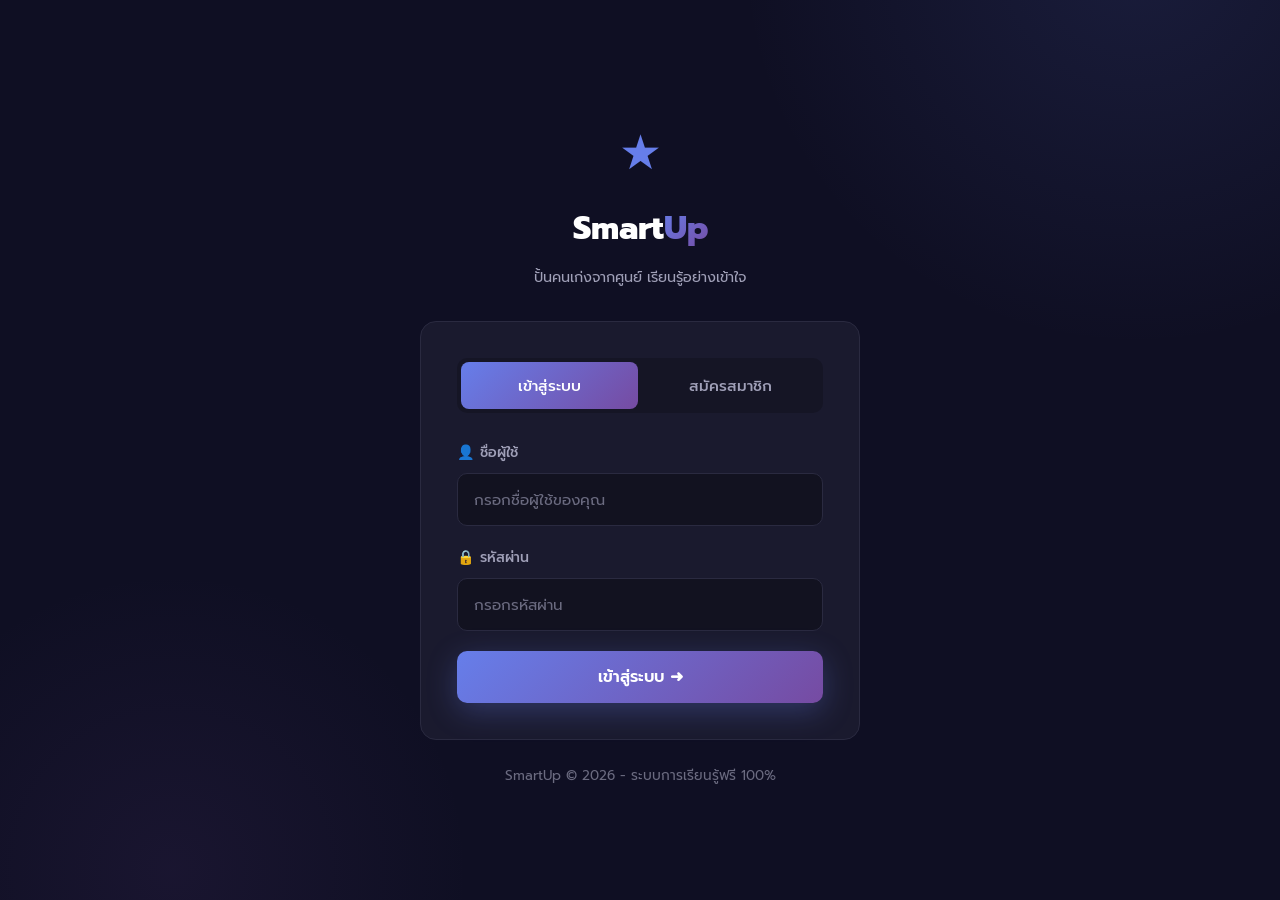
<file: index.html>
<!DOCTYPE html>
<html lang="th">
<head>
    <meta charset="UTF-8">
    <meta name="viewport" content="width=device-width, initial-scale=1.0">
    <title>SmartUp - ปั้นคนเก่งจากศูนย์</title>
    <link rel="stylesheet" href="css/style.css">
    <link href="https://fonts.googleapis.com/css2?family=Prompt:wght@300;400;500;600;700;800;900&display=swap" rel="stylesheet">
</head>
<body>
    <!-- Navigation -->
    <nav class="navbar" id="navbar">
        <div class="nav-container">
            <a href="index.html" class="logo">
                <span class="logo-icon">&#9733;</span>
                <span class="logo-text">Smart<span class="highlight">Up</span></span>
            </a>
            <ul class="nav-links" id="navLinks">
                <li><a href="#home" class="active">หน้าแรก</a></li>
                <li><a href="#subjects">วิชาเรียน</a></li>
                <li><a href="#method">วิธีการเรียน</a></li>
                <li><a href="#progress">ความก้าวหน้า</a></li>
            </ul>
            <button class="nav-toggle" id="navToggle" aria-label="Toggle menu">
                <span></span><span></span><span></span>
            </button>
        </div>
    </nav>

    <!-- Hero Section -->
    <section class="hero" id="home">
        <div class="hero-particles" id="particles"></div>
        <div class="hero-content">
            <div class="hero-badge">&#127891; แพลตฟอร์มการเรียนรู้แบบเข้าใจจริง</div>
            <h1 class="hero-title">
                ปั้นคนเก่ง<br>
                <span class="gradient-text">จากศูนย์สู่ร้อย</span>
            </h1>
            <p class="hero-subtitle">
                เรียนรู้คณิตศาสตร์ วิทยาศาสตร์ และภาษาอังกฤษ
                ตามหลักสูตรแกนกลาง ด้วยวิธีที่ทำให้เข้าใจอย่างแท้จริง
                ไม่ใช่แค่ท่องจำ แต่เข้าใจที่มาที่ไป
            </p>
            <div class="hero-buttons">
                <a href="#subjects" class="btn btn-primary">เริ่มเรียนเลย &#10140;</a>
                <a href="#method" class="btn btn-outline">ดูวิธีการเรียน</a>
            </div>
            <div class="hero-stats">
                <div class="stat">
                    <span class="stat-number" data-target="5">0</span>
                    <span class="stat-label">วิชาหลัก</span>
                </div>
                <div class="stat">
                    <span class="stat-number" data-target="50">0</span><span class="stat-plus">+</span>
                    <span class="stat-label">บทเรียน</span>
                </div>
                <div class="stat">
                    <span class="stat-number" data-target="200">0</span><span class="stat-plus">+</span>
                    <span class="stat-label">แบบทดสอบ</span>
                </div>
            </div>
        </div>
        <div class="hero-visual">
            <div class="floating-card card-1">
                <div class="card-icon">&#128202;</div>
                <div class="card-text">คณิตศาสตร์</div>
            </div>
            <div class="floating-card card-2">
                <div class="card-icon">&#128300;</div>
                <div class="card-text">วิทยาศาสตร์</div>
            </div>
            <div class="floating-card card-3">
                <div class="card-icon">&#127758;</div>
                <div class="card-text">ภาษาอังกฤษ</div>
            </div>
            <div class="floating-card card-4">
                <div class="card-icon">&#128290;</div>
                <div class="card-text">คณิตเพิ่มเติม</div>
            </div>
        </div>
    </section>

    <!-- Learning Method Section -->
    <section class="method-section" id="method">
        <div class="container">
            <div class="section-header">
                <span class="section-tag">&#128161; วิธีการเรียนรู้</span>
                <h2 class="section-title">เข้าใจจริง ไม่ใช่แค่ท่องจำ</h2>
                <p class="section-desc">ระบบการเรียนรู้ 4 ขั้นตอนที่ออกแบบมาเพื่อให้คุณเข้าใจอย่างลึกซึ้ง</p>
            </div>
            <div class="method-grid">
                <div class="method-card">
                    <div class="method-step">1</div>
                    <div class="method-icon">&#128065;</div>
                    <h3>เห็นภาพ</h3>
                    <p>ทุกแนวคิดมีภาพประกอบและไดอะแกรมที่ช่วยให้เห็นภาพรวม เข้าใจได้ง่ายขึ้น</p>
                </div>
                <div class="method-card">
                    <div class="method-step">2</div>
                    <div class="method-icon">&#128218;</div>
                    <h3>รู้ที่มา</h3>
                    <p>ไม่ใช่แค่บอกว่า "สูตรนี้คืออะไร" แต่อธิบายว่า "ทำไมถึงเป็นแบบนี้" มันมาจากไหน</p>
                </div>
                <div class="method-card">
                    <div class="method-step">3</div>
                    <div class="method-icon">&#9997;</div>
                    <h3>ลงมือทำ</h3>
                    <p>แบบฝึกหัดที่ไล่ระดับจากง่ายไปยาก พร้อมคำอธิบายทุกข้อ ผิดแล้วรู้ว่าผิดตรงไหน</p>
                </div>
                <div class="method-card">
                    <div class="method-step">4</div>
                    <div class="method-icon">&#127942;</div>
                    <h3>ทดสอบ</h3>
                    <p>แบบทดสอบท้ายบท วัดความเข้าใจ พร้อมรายงานจุดแข็งจุดอ่อน</p>
                </div>
            </div>
        </div>
    </section>

    <!-- Subjects Section -->
    <section class="subjects-section" id="subjects">
        <div class="container">
            <div class="section-header">
                <span class="section-tag">&#128218; วิชาเรียน</span>
                <h2 class="section-title">เลือกวิชาที่ต้องการเรียน</h2>
                <p class="section-desc">4 วิชาหลักตามหลักสูตรแกนกลาง ออกแบบมาให้เข้าใจง่าย</p>
            </div>
            <div class="subjects-grid">
                <!-- Math -->
                <div class="subject-card" onclick="window.location.href='math.html'">
                    <div class="subject-bg math-bg"></div>
                    <div class="subject-content">
                        <div class="subject-icon-wrap math-icon">
                            <svg viewBox="0 0 100 100" class="subject-svg">
                                <text x="50" y="35" text-anchor="middle" font-size="24" fill="white">&#8721;</text>
                                <text x="50" y="65" text-anchor="middle" font-size="20" fill="white">x+y</text>
                                <text x="50" y="90" text-anchor="middle" font-size="18" fill="rgba(255,255,255,0.7)">=z</text>
                            </svg>
                        </div>
                        <h3 class="subject-name">คณิตศาสตร์</h3>
                        <p class="subject-desc">จำนวนจริง พหุนาม สมการ เรขาคณิต สถิติ</p>
                        <div class="subject-topics">
                            <span class="topic-tag">จำนวนจริง</span>
                            <span class="topic-tag">พหุนาม</span>
                            <span class="topic-tag">สมการ</span>
                            <span class="topic-tag">เรขาคณิต</span>
                        </div>
                        <div class="subject-meta">
                            <span>&#128214; 12 บทเรียน</span>
                            <span>&#128221; 60 แบบทดสอบ</span>
                        </div>
                        <span class="subject-btn">เริ่มเรียน &#10140;</span>
                    </div>
                </div>

                <!-- Science -->
                <div class="subject-card" onclick="window.location.href='science.html'">
                    <div class="subject-bg science-bg"></div>
                    <div class="subject-content">
                        <div class="subject-icon-wrap science-icon">
                            <svg viewBox="0 0 100 100" class="subject-svg">
                                <circle cx="50" cy="40" r="12" fill="none" stroke="white" stroke-width="2"/>
                                <ellipse cx="50" cy="40" rx="30" ry="10" fill="none" stroke="rgba(255,255,255,0.5)" stroke-width="1.5" transform="rotate(60,50,40)"/>
                                <ellipse cx="50" cy="40" rx="30" ry="10" fill="none" stroke="rgba(255,255,255,0.5)" stroke-width="1.5" transform="rotate(-60,50,40)"/>
                                <ellipse cx="50" cy="40" rx="30" ry="10" fill="none" stroke="rgba(255,255,255,0.5)" stroke-width="1.5"/>
                                <text x="50" y="85" text-anchor="middle" font-size="14" fill="white">ATOM</text>
                            </svg>
                        </div>
                        <h3 class="subject-name">วิทยาศาสตร์</h3>
                        <p class="subject-desc">ฟิสิกส์ เคมี ชีววิทยา พลังงาน</p>
                        <div class="subject-topics">
                            <span class="topic-tag">แรงและการเคลื่อนที่</span>
                            <span class="topic-tag">อะตอม</span>
                            <span class="topic-tag">พลังงาน</span>
                            <span class="topic-tag">เซลล์</span>
                        </div>
                        <div class="subject-meta">
                            <span>&#128214; 15 บทเรียน</span>
                            <span>&#128221; 75 แบบทดสอบ</span>
                        </div>
                        <span class="subject-btn">เริ่มเรียน &#10140;</span>
                    </div>
                </div>

                <!-- English -->
                <div class="subject-card" onclick="window.location.href='english.html'">
                    <div class="subject-bg english-bg"></div>
                    <div class="subject-content">
                        <div class="subject-icon-wrap english-icon">
                            <svg viewBox="0 0 100 100" class="subject-svg">
                                <text x="50" y="35" text-anchor="middle" font-size="28" fill="white" font-weight="bold">Aa</text>
                                <text x="50" y="60" text-anchor="middle" font-size="12" fill="rgba(255,255,255,0.8)">Grammar</text>
                                <text x="50" y="80" text-anchor="middle" font-size="12" fill="rgba(255,255,255,0.6)">Vocabulary</text>
                            </svg>
                        </div>
                        <h3 class="subject-name">ภาษาอังกฤษ</h3>
                        <p class="subject-desc">ไวยากรณ์ คำศัพท์ การอ่าน การเขียน</p>
                        <div class="subject-topics">
                            <span class="topic-tag">Tenses</span>
                            <span class="topic-tag">Grammar</span>
                            <span class="topic-tag">Reading</span>
                            <span class="topic-tag">Vocabulary</span>
                        </div>
                        <div class="subject-meta">
                            <span>&#128214; 12 บทเรียน</span>
                            <span>&#128221; 50 แบบทดสอบ</span>
                        </div>
                        <span class="subject-btn">เริ่มเรียน &#10140;</span>
                    </div>
                </div>

                <!-- Science ม.ต้น (Genetics) -->
                <div class="subject-card" onclick="window.location.href='science-m3.html'">
                    <div class="subject-bg science-bg"></div>
                    <div class="subject-content">
                        <div class="subject-icon-wrap science-icon">
                            <svg viewBox="0 0 100 100" class="subject-svg">
                                <path d="M30 20 Q50 30 70 20 Q50 35 30 50 Q50 65 70 50 Q50 70 30 80" fill="none" stroke="white" stroke-width="2.5"/>
                                <path d="M70 20 Q50 30 30 20 Q50 35 70 50 Q50 65 30 50 Q50 70 70 80" fill="none" stroke="rgba(255,255,255,0.7)" stroke-width="2.5"/>
                                <text x="50" y="98" text-anchor="middle" font-size="11" fill="white">DNA</text>
                            </svg>
                        </div>
                        <h3 class="subject-name">วิทยาศาสตร์ ม.ต้น</h3>
                        <p class="subject-desc">พันธุกรรม DNA ยีน โครโมโซม กฎเมนเดล</p>
                        <div class="subject-topics">
                            <span class="topic-tag">DNA</span>
                            <span class="topic-tag">ยีน</span>
                            <span class="topic-tag">โครโมโซม</span>
                            <span class="topic-tag">เมนเดล</span>
                        </div>
                        <div class="subject-meta">
                            <span>&#128214; 3 บทเรียน</span>
                            <span>&#128221; 7 แบบทดสอบ</span>
                        </div>
                        <span class="subject-btn">เริ่มเรียน &#10140;</span>
                    </div>
                </div>

                <!-- Additional Math -->
                <div class="subject-card" onclick="window.location.href='math-extra.html'">
                    <div class="subject-bg mathextra-bg"></div>
                    <div class="subject-content">
                        <div class="subject-icon-wrap mathextra-icon">
                            <svg viewBox="0 0 100 100" class="subject-svg">
                                <text x="50" y="30" text-anchor="middle" font-size="16" fill="white">f(x)</text>
                                <path d="M15 70 Q35 20 50 50 Q65 80 85 30" fill="none" stroke="white" stroke-width="2.5"/>
                                <text x="50" y="95" text-anchor="middle" font-size="12" fill="rgba(255,255,255,0.7)">sin cos tan</text>
                            </svg>
                        </div>
                        <h3 class="subject-name">คณิตศาสตร์เพิ่มเติม</h3>
                        <p class="subject-desc">เซต ตรรกศาสตร์ ฟังก์ชัน ตรีโกณมิติ</p>
                        <div class="subject-topics">
                            <span class="topic-tag">เซต</span>
                            <span class="topic-tag">ฟังก์ชัน</span>
                            <span class="topic-tag">ตรีโกณมิติ</span>
                            <span class="topic-tag">แคลคูลัส</span>
                        </div>
                        <div class="subject-meta">
                            <span>&#128214; 14 บทเรียน</span>
                            <span>&#128221; 70 แบบทดสอบ</span>
                        </div>
                        <span class="subject-btn">เริ่มเรียน &#10140;</span>
                    </div>
                </div>
            </div>
        </div>
    </section>

    <!-- Progress Section -->
    <section class="progress-section" id="progress">
        <div class="container">
            <div class="section-header">
                <span class="section-tag">&#128200; ความก้าวหน้า</span>
                <h2 class="section-title">ติดตามพัฒนาการของคุณ</h2>
            </div>
            <div class="progress-dashboard">
                <div class="progress-card">
                    <h4>&#128202; คณิตศาสตร์</h4>
                    <div class="progress-bar-wrap">
                        <div class="progress-bar" data-progress="0" style="--bar-color: #667eea"></div>
                    </div>
                    <span class="progress-text">0%</span>
                </div>
                <div class="progress-card">
                    <h4>&#128300; วิทยาศาสตร์</h4>
                    <div class="progress-bar-wrap">
                        <div class="progress-bar" data-progress="0" style="--bar-color: #2ed573"></div>
                    </div>
                    <span class="progress-text">0%</span>
                </div>
                <div class="progress-card">
                    <h4>&#129516; วิทย์ ม.ต้น</h4>
                    <div class="progress-bar-wrap">
                        <div class="progress-bar" data-progress="0" style="--bar-color: #f093fb"></div>
                    </div>
                    <span class="progress-text">0%</span>
                </div>
                <div class="progress-card">
                    <h4>&#127758; ภาษาอังกฤษ</h4>
                    <div class="progress-bar-wrap">
                        <div class="progress-bar" data-progress="0" style="--bar-color: #ff6b6b"></div>
                    </div>
                    <span class="progress-text">0%</span>
                </div>
                <div class="progress-card">
                    <h4>&#128290; คณิตเพิ่มเติม</h4>
                    <div class="progress-bar-wrap">
                        <div class="progress-bar" data-progress="0" style="--bar-color: #ffa502"></div>
                    </div>
                    <span class="progress-text">0%</span>
                </div>
            </div>
            <div class="score-summary" id="scoreSummary">
                <div class="score-card">
                    <div class="score-number" id="totalLessons">0</div>
                    <div class="score-label">บทเรียนที่เรียนแล้ว</div>
                </div>
                <div class="score-card">
                    <div class="score-number" id="totalQuizzes">0</div>
                    <div class="score-label">แบบทดสอบที่ทำแล้ว</div>
                </div>
                <div class="score-card">
                    <div class="score-number" id="avgScore">0%</div>
                    <div class="score-label">คะแนนเฉลี่ย</div>
                </div>
            </div>
        </div>
    </section>

    <!-- Footer -->
    <footer class="footer">
        <div class="container">
            <div class="footer-content">
                <div class="footer-brand">
                    <span class="logo-icon">&#9733;</span>
                    <span class="logo-text">Smart<span class="highlight">Up</span></span>
                    <p>ปั้นคนเก่งจากศูนย์ เรียนรู้อย่างเข้าใจ</p>
                </div>
                <div class="footer-links">
                    <h4>วิชาเรียน</h4>
                    <a href="math.html">คณิตศาสตร์</a>
                    <a href="science.html">วิทยาศาสตร์</a>
                    <a href="science-m3.html">วิทยาศาสตร์ ม.ต้น</a>
                    <a href="english.html">ภาษาอังกฤษ</a>
                    <a href="math-extra.html">คณิตศาสตร์เพิ่มเติม</a>
                </div>
                <div class="footer-links">
                    <h4>เกี่ยวกับ</h4>
                    <a href="#method">วิธีการเรียน</a>
                    <a href="#progress">ความก้าวหน้า</a>
                </div>
            </div>
            <div class="footer-bottom">
                <p>SmartUp &copy; 2026 - ระบบการเรียนรู้ตามหลักสูตรแกนกลาง</p>
            </div>
        </div>
    </footer>

    <script src="js/app.js"></script>
    <script src="js/auth.js"></script>
    <script>
        if (!Auth.isLoggedIn()) { window.location.href = 'auth.html'; }
    </script>
</body>
</html>
</file>
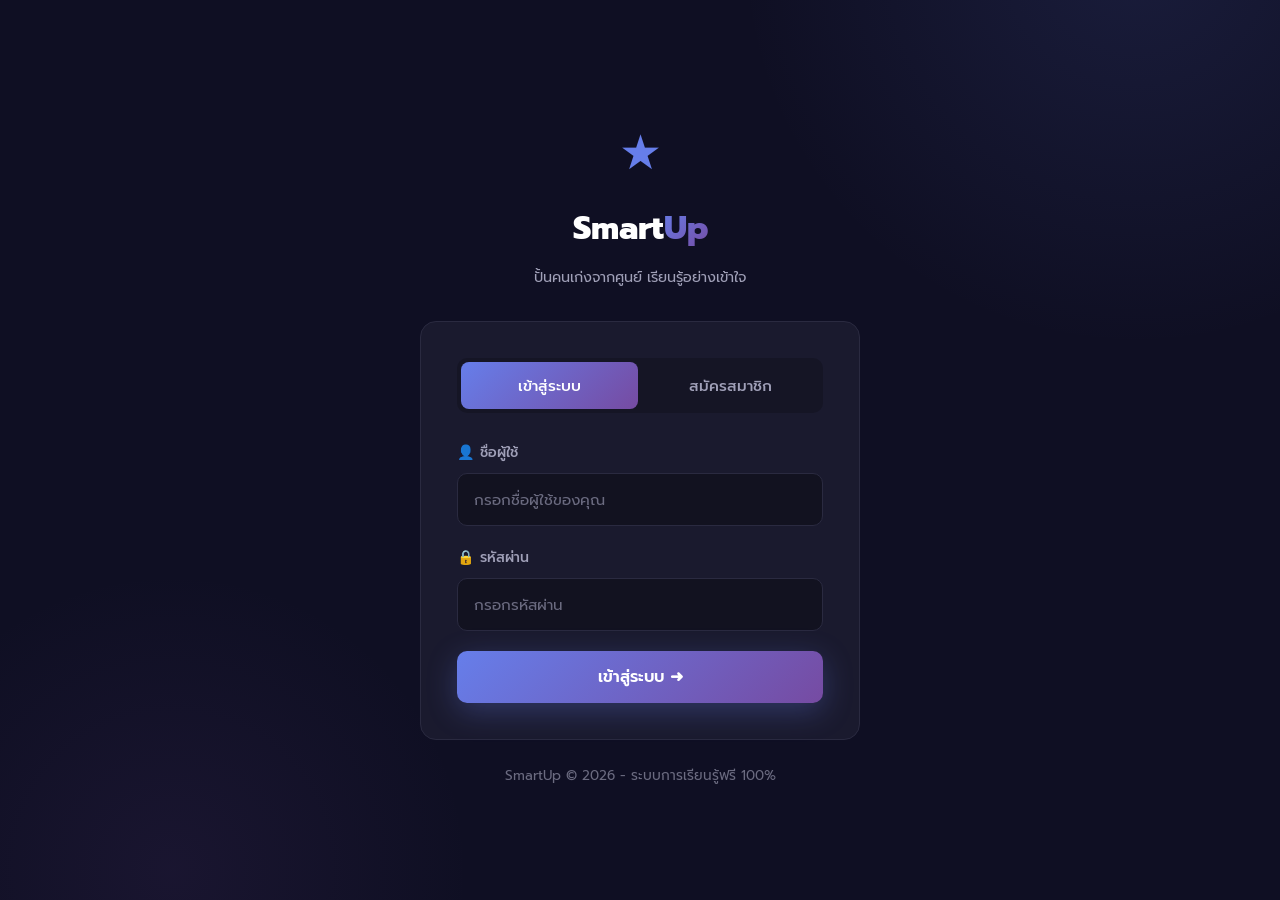
<file: auth.html>
<!DOCTYPE html>
<html lang="th">
<head>
    <meta charset="UTF-8">
    <meta name="viewport" content="width=device-width, initial-scale=1.0">
    <title>เข้าสู่ระบบ - SmartUp</title>
    <link rel="stylesheet" href="css/style.css">
    <link href="https://fonts.googleapis.com/css2?family=Prompt:wght@300;400;500;600;700;800&display=swap" rel="stylesheet">
    <style>
        .auth-page { min-height: 100vh; display: flex; align-items: center; justify-content: center; padding: 24px; position: relative; overflow: hidden; }
        .auth-page::before { content: ''; position: absolute; top: -50%; right: -20%; width: 800px; height: 800px; background: radial-gradient(circle, rgba(102,126,234,0.12) 0%, transparent 70%); pointer-events: none; }
        .auth-page::after { content: ''; position: absolute; bottom: -30%; left: -10%; width: 600px; height: 600px; background: radial-gradient(circle, rgba(118,75,162,0.1) 0%, transparent 70%); pointer-events: none; }
        .auth-container { width: 100%; max-width: 440px; position: relative; z-index: 2; }
        .auth-logo { text-align: center; margin-bottom: 32px; }
        .auth-logo .logo-icon { font-size: 3rem; }
        .auth-logo .logo-text { font-size: 2rem; font-weight: 800; display: block; margin-top: 8px; }
        .auth-logo p { color: var(--text-secondary); font-size: 0.9rem; margin-top: 8px; }
        .auth-card { background: var(--bg-card); border: 1px solid var(--border-color); border-radius: var(--radius); padding: 36px; }
        .auth-tabs { display: flex; gap: 4px; background: rgba(0,0,0,0.2); padding: 4px; border-radius: var(--radius-sm); margin-bottom: 28px; }
        .auth-tab { flex: 1; padding: 12px; border: none; background: transparent; color: var(--text-secondary); font-family: 'Prompt', sans-serif; font-size: 0.95rem; font-weight: 500; cursor: pointer; border-radius: 8px; transition: var(--transition); }
        .auth-tab.active { background: var(--gradient-1); color: white; }
        .auth-form { display: none; }
        .auth-form.active { display: block; }
        .form-group { margin-bottom: 20px; }
        .form-group label { display: block; font-size: 0.88rem; color: var(--text-secondary); margin-bottom: 8px; font-weight: 500; }
        .form-input { width: 100%; padding: 14px 16px; background: rgba(0,0,0,0.3); border: 1px solid var(--border-color); border-radius: var(--radius-sm); color: var(--text-primary); font-family: 'Prompt', sans-serif; font-size: 0.95rem; transition: var(--transition); outline: none; }
        .form-input:focus { border-color: var(--primary); box-shadow: 0 0 0 3px rgba(102,126,234,0.15); }
        .form-input::placeholder { color: var(--text-muted); }
        .auth-btn { width: 100%; padding: 14px; border: none; border-radius: var(--radius-sm); font-family: 'Prompt', sans-serif; font-size: 1rem; font-weight: 600; cursor: pointer; transition: var(--transition); }
        .auth-btn.primary { background: var(--gradient-1); color: white; box-shadow: 0 8px 30px rgba(102,126,234,0.3); }
        .auth-btn.primary:hover { transform: translateY(-2px); box-shadow: 0 12px 40px rgba(102,126,234,0.4); }
        .auth-message { padding: 12px 16px; border-radius: var(--radius-sm); margin-bottom: 16px; font-size: 0.88rem; display: none; }
        .auth-message.error { display: block; background: rgba(255,107,107,0.1); border: 1px solid rgba(255,107,107,0.3); color: #ff6b6b; }
        .auth-message.success { display: block; background: rgba(46,213,115,0.1); border: 1px solid rgba(46,213,115,0.3); color: #2ed573; }
        .auth-footer { text-align: center; margin-top: 24px; color: var(--text-muted); font-size: 0.85rem; }
        .checkin-banner { background: linear-gradient(135deg, rgba(255,165,2,0.15), rgba(255,127,80,0.15)); border: 1px solid rgba(255,165,2,0.3); border-radius: var(--radius); padding: 20px; margin-bottom: 24px; text-align: center; display: none; }
        .checkin-banner.show { display: block; animation: fadeInUp 0.5s ease; }
        .checkin-banner h3 { color: #ffa502; font-size: 1.1rem; margin-bottom: 8px; }
        .checkin-banner p { color: var(--text-secondary); font-size: 0.9rem; }
        .streak-fire { font-size: 2rem; }
    </style>
</head>
<body>
    <div class="auth-page">
        <div class="auth-container">
            <div class="auth-logo">
                <span class="logo-icon">&#9733;</span>
                <span class="logo-text">Smart<span class="highlight">Up</span></span>
                <p>ปั้นคนเก่งจากศูนย์ เรียนรู้อย่างเข้าใจ</p>
            </div>

            <div class="checkin-banner" id="checkinBanner">
                <div class="streak-fire">&#128293;</div>
                <h3 id="checkinTitle"></h3>
                <p id="checkinText"></p>
            </div>

            <div class="auth-card">
                <div class="auth-tabs">
                    <button class="auth-tab active" onclick="switchTab('login')">เข้าสู่ระบบ</button>
                    <button class="auth-tab" onclick="switchTab('register')">สมัครสมาชิก</button>
                </div>

                <div id="authMessage" class="auth-message"></div>

                <!-- Login Form -->
                <form class="auth-form active" id="loginForm" onsubmit="handleLogin(event)">
                    <div class="form-group">
                        <label>&#128100; ชื่อผู้ใช้</label>
                        <input type="text" class="form-input" id="loginUsername" placeholder="กรอกชื่อผู้ใช้ของคุณ" required autocomplete="username">
                    </div>
                    <div class="form-group">
                        <label>&#128274; รหัสผ่าน</label>
                        <input type="password" class="form-input" id="loginPassword" placeholder="กรอกรหัสผ่าน" required autocomplete="current-password">
                    </div>
                    <button type="submit" class="auth-btn primary">เข้าสู่ระบบ &#10140;</button>
                </form>

                <!-- Register Form -->
                <form class="auth-form" id="registerForm" onsubmit="handleRegister(event)">
                    <div class="form-group">
                        <label>&#128100; ชื่อผู้ใช้ (สำหรับ Login)</label>
                        <input type="text" class="form-input" id="regUsername" placeholder="เช่น student01" required minlength="3" autocomplete="username">
                    </div>
                    <div class="form-group">
                        <label>&#128221; ชื่อที่แสดง (ชื่อเล่น)</label>
                        <input type="text" class="form-input" id="regDisplayName" placeholder="เช่น น้องเก่ง" required>
                    </div>
                    <div class="form-group">
                        <label>&#128274; รหัสผ่าน</label>
                        <input type="password" class="form-input" id="regPassword" placeholder="อย่างน้อย 4 ตัวอักษร" required minlength="4" autocomplete="new-password">
                    </div>
                    <div class="form-group">
                        <label>&#128274; ยืนยันรหัสผ่าน</label>
                        <input type="password" class="form-input" id="regConfirm" placeholder="กรอกรหัสผ่านอีกครั้ง" required autocomplete="new-password">
                    </div>
                    <button type="submit" class="auth-btn primary">สมัครสมาชิก &#10140;</button>
                </form>
            </div>

            <div class="auth-footer">
                <p>SmartUp &copy; 2026 - ระบบการเรียนรู้ฟรี 100%</p>
            </div>
        </div>
    </div>

    <script src="js/auth.js"></script>
    <script>
        if (Auth.isLoggedIn()) {
            const user = Auth.getCurrentUser();
            if (user && CheckIn.canCheckIn(user.username)) {
                const result = CheckIn.doCheckIn(user.username);
                if (result && result.success) {
                    const banner = document.getElementById('checkinBanner');
                    const title = document.getElementById('checkinTitle');
                    const text = document.getElementById('checkinText');
                    title.innerHTML = `เช็คอินวันนี้สำเร็จ! +${result.xpEarned} XP`;
                    let msg = `Streak: ${result.streak} วันติดต่อกัน`;
                    if (result.levelUp) msg += ` | Level Up! &#127881; Lv.${result.newLevel.level} "${result.newLevel.title}"`;
                    text.innerHTML = msg;
                    banner.classList.add('show');
                    setTimeout(() => { window.location.href = 'index.html'; }, 2500);
                } else {
                    window.location.href = 'index.html';
                }
            } else {
                window.location.href = 'index.html';
            }
        }

        function switchTab(tab) {
            document.querySelectorAll('.auth-tab').forEach(t => t.classList.remove('active'));
            document.querySelectorAll('.auth-form').forEach(f => f.classList.remove('active'));
            document.getElementById('authMessage').className = 'auth-message';

            if (tab === 'login') {
                document.querySelectorAll('.auth-tab')[0].classList.add('active');
                document.getElementById('loginForm').classList.add('active');
            } else {
                document.querySelectorAll('.auth-tab')[1].classList.add('active');
                document.getElementById('registerForm').classList.add('active');
            }
        }

        function showMessage(text, type) {
            const el = document.getElementById('authMessage');
            el.textContent = text;
            el.className = 'auth-message ' + type;
        }

        function handleLogin(e) {
            e.preventDefault();
            const username = document.getElementById('loginUsername').value;
            const password = document.getElementById('loginPassword').value;
            const result = Auth.login(username, password);

            if (result.success) {
                showMessage(result.message, 'success');
                const user = Auth.getCurrentUser();
                if (user && CheckIn.canCheckIn(user.username)) {
                    const checkin = CheckIn.doCheckIn(user.username);
                    if (checkin && checkin.success) {
                        showMessage(`${result.message} | เช็คอิน Streak ${checkin.streak} วัน +${checkin.xpEarned} XP`, 'success');
                    }
                }
                Achievements.check(Auth.getSession().username);
                setTimeout(() => { window.location.href = 'index.html'; }, 1200);
            } else {
                showMessage(result.message, 'error');
            }
        }

        function handleRegister(e) {
            e.preventDefault();
            const username = document.getElementById('regUsername').value;
            const displayName = document.getElementById('regDisplayName').value;
            const password = document.getElementById('regPassword').value;
            const confirm = document.getElementById('regConfirm').value;

            if (password !== confirm) {
                showMessage('รหัสผ่านไม่ตรงกัน', 'error');
                return;
            }

            const result = Auth.register(username, displayName, password);
            if (result.success) {
                CheckIn.doCheckIn(username.toLowerCase().trim());
                Achievements.check(username.toLowerCase().trim());
                showMessage(result.message, 'success');
                setTimeout(() => { window.location.href = 'index.html'; }, 1200);
            } else {
                showMessage(result.message, 'error');
            }
        }
    </script>
</body>
</html>
</file>
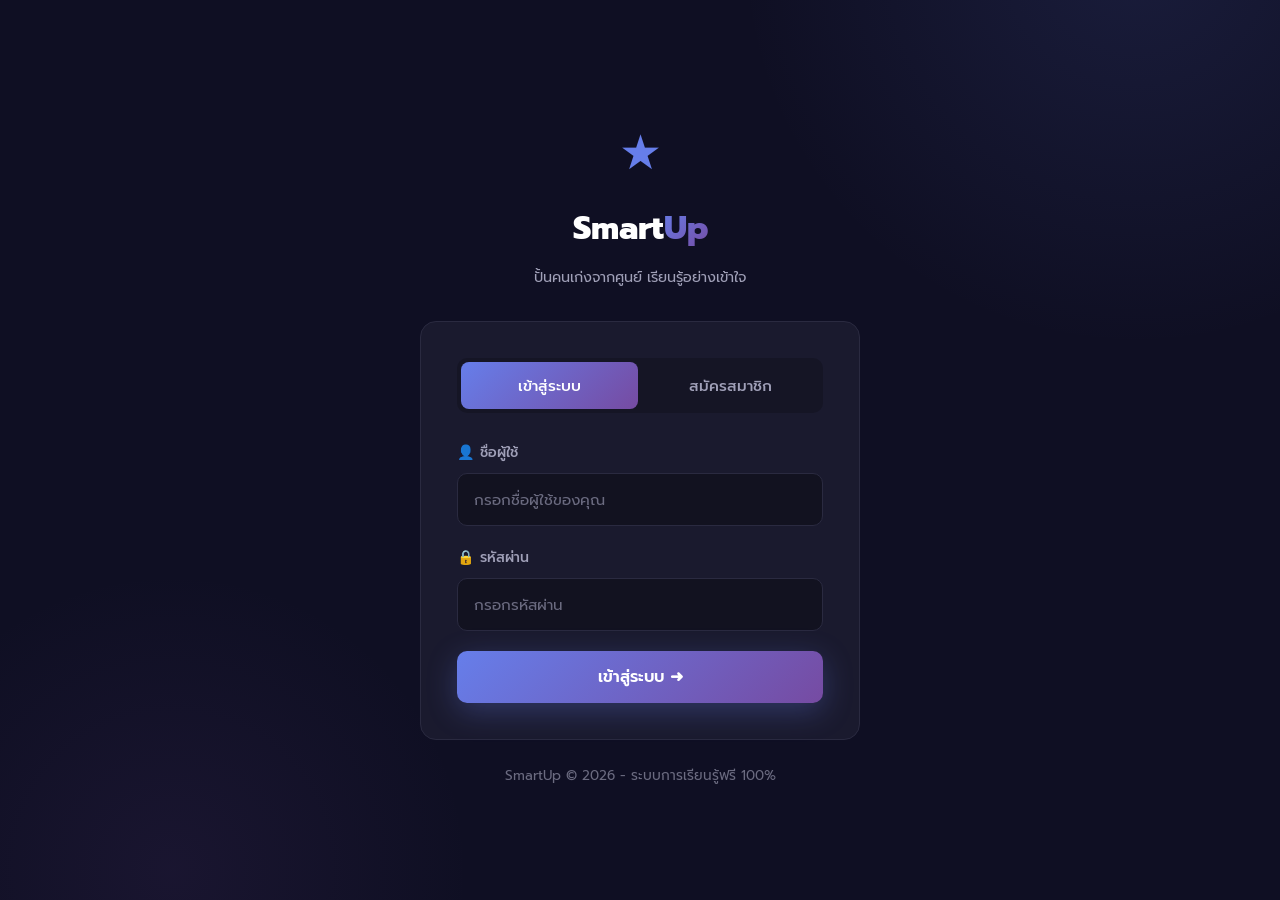
<file: english.html>
<!DOCTYPE html>
<html lang="th">
<head>
    <meta charset="UTF-8">
    <meta name="viewport" content="width=device-width, initial-scale=1.0">
    <title>ภาษาอังกฤษ - SmartUp</title>
    <link rel="stylesheet" href="css/style.css">
    <link href="https://fonts.googleapis.com/css2?family=Prompt:wght@300;400;500;600;700;800&display=swap" rel="stylesheet">
</head>
<body>
    <nav class="navbar" id="navbar">
        <div class="nav-container">
            <a href="index.html" class="logo">
                <span class="logo-icon">&#9733;</span>
                <span class="logo-text">Smart<span class="highlight">Up</span></span>
            </a>
            <ul class="nav-links" id="navLinks">
                <li><a href="index.html">หน้าแรก</a></li>
                <li><a href="index.html#subjects">วิชาเรียน</a></li>
                <li><a href="#" class="active">ภาษาอังกฤษ</a></li>
            </ul>
            <button class="nav-toggle" id="navToggle" aria-label="Toggle menu">
                <span></span><span></span><span></span>
            </button>
        </div>
    </nav>

    <div class="lesson-page">
        <div class="lesson-hero">
            <div class="container">
                <div class="breadcrumb">
                    <a href="index.html">หน้าแรก</a> <span>/</span>
                    <a href="index.html#subjects">วิชาเรียน</a> <span>/</span>
                    <span>ภาษาอังกฤษ</span>
                </div>
                <h1>&#127758; ภาษาอังกฤษ (English)</h1>
                <p>เริ่มจากฝึกอ่าน-สะกดคำ แล้วค่อยไล่ขึ้นสู่ไวยากรณ์ ทีละสเต็ป</p>
            </div>
        </div>

        <div class="container">
            <div class="lesson-layout">
                <div class="lesson-sidebar">
                    <div class="sidebar-card">
                        <h3>&#128214; สารบัญ</h3>
                        <ul class="chapter-list">
                            <li><a href="#ch1" class="active"><span class="chapter-num">1</span>Phonics เสียงพื้นฐาน</a></li>
                            <li><a href="#ch2"><span class="chapter-num">2</span>Spelling การสะกดคำ</a></li>
                            <li><a href="#ch3"><span class="chapter-num">3</span>Tenses (กาล)</a></li>
                            <li><a href="#ch4"><span class="chapter-num">4</span>Sentence Structure</a></li>
                            <li><a href="#quiz"><span class="chapter-num">&#10003;</span>แบบทดสอบ</a></li>
                        </ul>
                    </div>
                </div>

                <div class="lesson-content">

                    <!-- Chapter 1: Phonics -->
                    <div class="content-card" id="ch1">
                        <h2>บทที่ 1: Phonics - เสียงพื้นฐานในภาษาอังกฤษ</h2>

                        <p>ก่อนจะเรียนไวยากรณ์ เราต้อง <strong>อ่านออก-สะกดได้</strong> ก่อน! Phonics คือระบบเชื่อมตัวอักษรกับเสียง ถ้าเข้าใจตรงนี้ เจอคำใหม่ก็อ่านได้เลย ไม่ต้องท่องทุกคำ</p>

                        <div class="origin-box">
                            <h4>&#128218; ทำไมต้องเรียน Phonics?</h4>
                            <p>ภาษาไทยเขียนยังไงอ่านยังงั้น แต่ภาษาอังกฤษมี 26 ตัวอักษร สร้าง <strong>44 เสียง</strong> ที่แตกต่างกัน! ตัวอักษรเดียวกันอาจออกเสียงต่างกันตามตำแหน่ง เช่น ตัว "a" ใน cat &#8800; cake &#8800; car</p>
                        </div>

                        <h3>&#128264; เสียงสระ (Vowels): A E I O U</h3>

                        <div class="visual-box english">
                            <h4>&#128202; Short Vowels vs Long Vowels</h4>
                            <div class="diagram">
                                <svg viewBox="0 0 560 280" style="max-width: 540px; width: 100%;">
                                    <text x="280" y="25" text-anchor="middle" fill="white" font-size="14" font-weight="bold">สระสั้น (Short) vs สระยาว (Long)</text>

                                    <!-- Short vowels -->
                                    <rect x="20" y="45" width="250" height="220" rx="12" fill="rgba(255,107,107,0.08)" stroke="#ff6b6b" stroke-width="1.5"/>
                                    <text x="145" y="70" text-anchor="middle" fill="#ff6b6b" font-size="13" font-weight="bold">Short Vowels (สระสั้น)</text>

                                    <text x="40" y="100" fill="#ffa502" font-size="13" font-weight="bold">a</text>
                                    <text x="65" y="100" fill="#a0a0b8" font-size="12">= /&#230;/ เหมือน แอ</text>
                                    <text x="180" y="100" fill="white" font-size="11">c<tspan fill="#ff6b6b" font-weight="bold">a</tspan>t, b<tspan fill="#ff6b6b" font-weight="bold">a</tspan>g, m<tspan fill="#ff6b6b" font-weight="bold">a</tspan>p</text>

                                    <text x="40" y="130" fill="#ffa502" font-size="13" font-weight="bold">e</text>
                                    <text x="65" y="130" fill="#a0a0b8" font-size="12">= /&#603;/ เหมือน เอ</text>
                                    <text x="180" y="130" fill="white" font-size="11">b<tspan fill="#ff6b6b" font-weight="bold">e</tspan>d, r<tspan fill="#ff6b6b" font-weight="bold">e</tspan>d, p<tspan fill="#ff6b6b" font-weight="bold">e</tspan>n</text>

                                    <text x="40" y="160" fill="#ffa502" font-size="13" font-weight="bold">i</text>
                                    <text x="65" y="160" fill="#a0a0b8" font-size="12">= /&#618;/ เหมือน อิ</text>
                                    <text x="180" y="160" fill="white" font-size="11">s<tspan fill="#ff6b6b" font-weight="bold">i</tspan>t, b<tspan fill="#ff6b6b" font-weight="bold">i</tspan>g, f<tspan fill="#ff6b6b" font-weight="bold">i</tspan>sh</text>

                                    <text x="40" y="190" fill="#ffa502" font-size="13" font-weight="bold">o</text>
                                    <text x="65" y="190" fill="#a0a0b8" font-size="12">= /&#594;/ เหมือน ออ</text>
                                    <text x="180" y="190" fill="white" font-size="11">d<tspan fill="#ff6b6b" font-weight="bold">o</tspan>g, h<tspan fill="#ff6b6b" font-weight="bold">o</tspan>t, t<tspan fill="#ff6b6b" font-weight="bold">o</tspan>p</text>

                                    <text x="40" y="220" fill="#ffa502" font-size="13" font-weight="bold">u</text>
                                    <text x="65" y="220" fill="#a0a0b8" font-size="12">= /&#652;/ เหมือน อะ</text>
                                    <text x="180" y="220" fill="white" font-size="11">c<tspan fill="#ff6b6b" font-weight="bold">u</tspan>p, b<tspan fill="#ff6b6b" font-weight="bold">u</tspan>s, r<tspan fill="#ff6b6b" font-weight="bold">u</tspan>n</text>

                                    <!-- Long vowels -->
                                    <rect x="290" y="45" width="250" height="220" rx="12" fill="rgba(46,213,115,0.08)" stroke="#2ed573" stroke-width="1.5"/>
                                    <text x="415" y="70" text-anchor="middle" fill="#2ed573" font-size="13" font-weight="bold">Long Vowels (สระยาว)</text>

                                    <text x="310" y="100" fill="#ffa502" font-size="13" font-weight="bold">a</text>
                                    <text x="335" y="100" fill="#a0a0b8" font-size="12">= /e&#618;/ เหมือน เอ</text>
                                    <text x="455" y="100" fill="white" font-size="11">c<tspan fill="#2ed573" font-weight="bold">a</tspan>k<tspan fill="#2ed573" font-weight="bold">e</tspan>, n<tspan fill="#2ed573" font-weight="bold">a</tspan>m<tspan fill="#2ed573" font-weight="bold">e</tspan></text>

                                    <text x="310" y="130" fill="#ffa502" font-size="13" font-weight="bold">e</text>
                                    <text x="335" y="130" fill="#a0a0b8" font-size="12">= /i:/ เหมือน อี</text>
                                    <text x="455" y="130" fill="white" font-size="11">sh<tspan fill="#2ed573" font-weight="bold">e</tspan>, tr<tspan fill="#2ed573" font-weight="bold">ee</tspan></text>

                                    <text x="310" y="160" fill="#ffa502" font-size="13" font-weight="bold">i</text>
                                    <text x="335" y="160" fill="#a0a0b8" font-size="12">= /a&#618;/ เหมือน ไอ</text>
                                    <text x="455" y="160" fill="white" font-size="11">k<tspan fill="#2ed573" font-weight="bold">i</tspan>t<tspan fill="#2ed573" font-weight="bold">e</tspan>, l<tspan fill="#2ed573" font-weight="bold">i</tspan>k<tspan fill="#2ed573" font-weight="bold">e</tspan></text>

                                    <text x="310" y="190" fill="#ffa502" font-size="13" font-weight="bold">o</text>
                                    <text x="335" y="190" fill="#a0a0b8" font-size="12">= /o&#650;/ เหมือน โอ</text>
                                    <text x="455" y="190" fill="white" font-size="11">h<tspan fill="#2ed573" font-weight="bold">o</tspan>m<tspan fill="#2ed573" font-weight="bold">e</tspan>, b<tspan fill="#2ed573" font-weight="bold">o</tspan>n<tspan fill="#2ed573" font-weight="bold">e</tspan></text>

                                    <text x="310" y="220" fill="#ffa502" font-size="13" font-weight="bold">u</text>
                                    <text x="335" y="220" fill="#a0a0b8" font-size="12">= /ju:/ เหมือน ยู</text>
                                    <text x="455" y="220" fill="white" font-size="11">c<tspan fill="#2ed573" font-weight="bold">u</tspan>t<tspan fill="#2ed573" font-weight="bold">e</tspan>, m<tspan fill="#2ed573" font-weight="bold">u</tspan>s<tspan fill="#2ed573" font-weight="bold">e</tspan></text>

                                    <text x="280" y="275" text-anchor="middle" fill="#a0a0b8" font-size="10">&#128161; Long vowel = ออกเสียงเหมือนชื่อตัวอักษร (A=เอ, E=อี, I=ไอ, O=โอ, U=ยู)</text>
                                </svg>
                            </div>
                        </div>

                        <h3>&#128264; เสียงพยัญชนะสำคัญ</h3>

                        <div class="example-box">
                            <h4>พยัญชนะที่คนไทยมักสับสน</h4>
                            <div class="step">
                                <span class="step-num">1</span>
                                <span><strong>th</strong> = ใช้ลิ้นแตะฟัน &#8594; <strong>th</strong>ink (ธิงค์), <strong>th</strong>is (ดิส) &#8800; ต/ท ปกติ</span>
                            </div>
                            <div class="step">
                                <span class="step-num">2</span>
                                <span><strong>r</strong> vs <strong>l</strong> &#8594; <strong>r</strong>ice (ข้าว) &#8800; <strong>l</strong>ice (เหา) &#8212; r ม้วนลิ้น, l แตะเพดาน</span>
                            </div>
                            <div class="step">
                                <span class="step-num">3</span>
                                <span><strong>v</strong> vs <strong>w</strong> &#8594; <strong>v</strong>ery (ริมฝีปากล่างแตะฟัน) &#8800; <strong>w</strong>ery (ห่อปาก)</span>
                            </div>
                            <div class="step">
                                <span class="step-num">4</span>
                                <span><strong>sh</strong> = ชึ &#8594; <strong>sh</strong>op, fi<strong>sh</strong> | <strong>ch</strong> = ช &#8594; <strong>ch</strong>air, tea<strong>ch</strong></span>
                            </div>
                            <div class="step">
                                <span class="step-num">5</span>
                                <span>เสียงท้ายคำสำคัญ! &#8594; ca<strong>t</strong> (ท), ca<strong>d</strong> (ด), ca<strong>b</strong> (บ) &#8212; ต้องออกเสียงให้ชัด</span>
                            </div>
                        </div>

                        <h3>&#128264; Blends - เสียงพยัญชนะผสม</h3>

                        <div class="visual-box english">
                            <h4>&#128202; เสียงผสมที่พบบ่อย</h4>
                            <div class="diagram">
                                <svg viewBox="0 0 520 200" style="max-width: 500px; width: 100%;">
                                    <text x="260" y="25" text-anchor="middle" fill="white" font-size="13" font-weight="bold">Common Consonant Blends</text>

                                    <!-- L blends -->
                                    <rect x="20" y="40" width="150" height="65" rx="8" fill="rgba(102,126,234,0.1)" stroke="#667eea" stroke-width="1"/>
                                    <text x="95" y="58" text-anchor="middle" fill="#667eea" font-size="11" font-weight="bold">L-Blends</text>
                                    <text x="95" y="78" text-anchor="middle" fill="white" font-size="11"><tspan fill="#667eea">bl</tspan>ack, <tspan fill="#667eea">cl</tspan>ap, <tspan fill="#667eea">fl</tspan>ag</text>
                                    <text x="95" y="95" text-anchor="middle" fill="white" font-size="11"><tspan fill="#667eea">gl</tspan>ass, <tspan fill="#667eea">pl</tspan>ay, <tspan fill="#667eea">sl</tspan>eep</text>

                                    <!-- R blends -->
                                    <rect x="185" y="40" width="150" height="65" rx="8" fill="rgba(46,213,115,0.1)" stroke="#2ed573" stroke-width="1"/>
                                    <text x="260" y="58" text-anchor="middle" fill="#2ed573" font-size="11" font-weight="bold">R-Blends</text>
                                    <text x="260" y="78" text-anchor="middle" fill="white" font-size="11"><tspan fill="#2ed573">br</tspan>own, <tspan fill="#2ed573">cr</tspan>y, <tspan fill="#2ed573">dr</tspan>ink</text>
                                    <text x="260" y="95" text-anchor="middle" fill="white" font-size="11"><tspan fill="#2ed573">fr</tspan>og, <tspan fill="#2ed573">gr</tspan>een, <tspan fill="#2ed573">tr</tspan>ee</text>

                                    <!-- S blends -->
                                    <rect x="350" y="40" width="150" height="65" rx="8" fill="rgba(255,165,2,0.1)" stroke="#ffa502" stroke-width="1"/>
                                    <text x="425" y="58" text-anchor="middle" fill="#ffa502" font-size="11" font-weight="bold">S-Blends</text>
                                    <text x="425" y="78" text-anchor="middle" fill="white" font-size="11"><tspan fill="#ffa502">sp</tspan>oon, <tspan fill="#ffa502">st</tspan>ar, <tspan fill="#ffa502">sk</tspan>y</text>
                                    <text x="425" y="95" text-anchor="middle" fill="white" font-size="11"><tspan fill="#ffa502">sn</tspan>ake, <tspan fill="#ffa502">sw</tspan>im, <tspan fill="#ffa502">sm</tspan>ile</text>

                                    <!-- Digraphs -->
                                    <rect x="20" y="120" width="480" height="65" rx="8" fill="rgba(255,107,107,0.08)" stroke="#ff6b6b" stroke-width="1"/>
                                    <text x="260" y="140" text-anchor="middle" fill="#ff6b6b" font-size="11" font-weight="bold">Digraphs (2 ตัวอักษร = 1 เสียงใหม่)</text>
                                    <text x="95" y="163" text-anchor="middle" fill="white" font-size="11"><tspan fill="#ff6b6b">sh</tspan> = ช (shop)</text>
                                    <text x="225" y="163" text-anchor="middle" fill="white" font-size="11"><tspan fill="#ff6b6b">ch</tspan> = ช (chair)</text>
                                    <text x="355" y="163" text-anchor="middle" fill="white" font-size="11"><tspan fill="#ff6b6b">th</tspan> = ธ (think)</text>
                                    <text x="470" y="163" text-anchor="middle" fill="white" font-size="11"><tspan fill="#ff6b6b">wh</tspan> = ว (what)</text>
                                </svg>
                            </div>
                        </div>

                        <div class="tip-box">
                            <h4>&#128161; เคล็ดลับ</h4>
                            <p>ฝึกอ่านออกเสียงทุกวัน! เริ่มจากคำง่ายๆ 3 ตัวอักษร (CVC) เช่น cat, dog, run แล้วค่อยขยับไปคำที่ยาวขึ้น การอ่านออกเสียงคือพื้นฐานที่สำคัญที่สุด</p>
                        </div>
                    </div>

                    <!-- Chapter 2: Spelling Rules -->
                    <div class="content-card" id="ch2">
                        <h2>บทที่ 2: Spelling Rules - กฎการสะกดคำ</h2>

                        <p>ภาษาอังกฤษมีกฎการสะกดที่ช่วยให้เราอ่านคำใหม่ได้โดยไม่ต้องท่อง ถ้าเข้าใจกฎเหล่านี้ จะอ่านได้เร็วขึ้นมาก</p>

                        <h3>&#128218; กฎที่ 1: CVC Pattern (สระสั้น)</h3>

                        <div class="visual-box english">
                            <h4>&#128202; Consonant + Vowel + Consonant = สระสั้น</h4>
                            <div class="diagram">
                                <svg viewBox="0 0 500 160" style="max-width: 480px; width: 100%;">
                                    <text x="250" y="25" text-anchor="middle" fill="white" font-size="13" font-weight="bold">CVC Pattern: พยัญชนะ-สระ-พยัญชนะ = สระสั้นเสมอ</text>

                                    <!-- Examples -->
                                    <rect x="30" y="45" width="120" height="55" rx="10" fill="rgba(255,107,107,0.1)" stroke="#ff6b6b" stroke-width="1.5"/>
                                    <text x="90" y="70" text-anchor="middle" fill="white" font-size="20" font-weight="bold"><tspan fill="#667eea">c</tspan><tspan fill="#ff6b6b">a</tspan><tspan fill="#667eea">t</tspan></text>
                                    <text x="90" y="92" text-anchor="middle" fill="#a0a0b8" font-size="11">แค็ท /k&#230;t/</text>

                                    <rect x="170" y="45" width="120" height="55" rx="10" fill="rgba(255,107,107,0.1)" stroke="#ff6b6b" stroke-width="1.5"/>
                                    <text x="230" y="70" text-anchor="middle" fill="white" font-size="20" font-weight="bold"><tspan fill="#667eea">d</tspan><tspan fill="#ff6b6b">o</tspan><tspan fill="#667eea">g</tspan></text>
                                    <text x="230" y="92" text-anchor="middle" fill="#a0a0b8" font-size="11">ด็อก /d&#594;g/</text>

                                    <rect x="310" y="45" width="120" height="55" rx="10" fill="rgba(255,107,107,0.1)" stroke="#ff6b6b" stroke-width="1.5"/>
                                    <text x="370" y="70" text-anchor="middle" fill="white" font-size="20" font-weight="bold"><tspan fill="#667eea">r</tspan><tspan fill="#ff6b6b">u</tspan><tspan fill="#667eea">n</tspan></text>
                                    <text x="370" y="92" text-anchor="middle" fill="#a0a0b8" font-size="11">รัน /r&#652;n/</text>

                                    <text x="60" y="130" fill="#667eea" font-size="11">C = Consonant</text>
                                    <text x="200" y="130" fill="#ff6b6b" font-size="11">V = Vowel</text>
                                    <text x="340" y="130" fill="#a0a0b8" font-size="11">&#8594; สระออกเสียงสั้น</text>
                                </svg>
                            </div>
                        </div>

                        <h3>&#128218; กฎที่ 2: Silent E (สระยาว)</h3>

                        <div class="visual-box english">
                            <h4>&#128202; Magic E: เติม e ท้ายคำ &#8594; สระกลายเป็นเสียงยาว</h4>
                            <div class="diagram">
                                <svg viewBox="0 0 520 180" style="max-width: 500px; width: 100%;">
                                    <text x="260" y="25" text-anchor="middle" fill="white" font-size="13" font-weight="bold">Silent E Rule: เติม e = เปลี่ยนเสียงสระ!</text>

                                    <!-- Pairs -->
                                    <text x="60" y="65" text-anchor="middle" fill="#ff6b6b" font-size="18" font-weight="bold">cap</text>
                                    <text x="60" y="85" text-anchor="middle" fill="#a0a0b8" font-size="10">/แค็พ/</text>
                                    <text x="120" y="70" text-anchor="middle" fill="#ffa502" font-size="18">&#8594;</text>
                                    <text x="185" y="65" text-anchor="middle" fill="#2ed573" font-size="18" font-weight="bold">cape</text>
                                    <text x="185" y="85" text-anchor="middle" fill="#a0a0b8" font-size="10">/เคพ/ (ผ้าคลุม)</text>

                                    <text x="310" y="65" text-anchor="middle" fill="#ff6b6b" font-size="18" font-weight="bold">kit</text>
                                    <text x="310" y="85" text-anchor="middle" fill="#a0a0b8" font-size="10">/คิท/</text>
                                    <text x="370" y="70" text-anchor="middle" fill="#ffa502" font-size="18">&#8594;</text>
                                    <text x="435" y="65" text-anchor="middle" fill="#2ed573" font-size="18" font-weight="bold">kite</text>
                                    <text x="435" y="85" text-anchor="middle" fill="#a0a0b8" font-size="10">/ไคท์/ (ว่าว)</text>

                                    <text x="60" y="125" text-anchor="middle" fill="#ff6b6b" font-size="18" font-weight="bold">hop</text>
                                    <text x="60" y="145" text-anchor="middle" fill="#a0a0b8" font-size="10">/ฮ็อพ/</text>
                                    <text x="120" y="130" text-anchor="middle" fill="#ffa502" font-size="18">&#8594;</text>
                                    <text x="185" y="125" text-anchor="middle" fill="#2ed573" font-size="18" font-weight="bold">hope</text>
                                    <text x="185" y="145" text-anchor="middle" fill="#a0a0b8" font-size="10">/โฮพ/ (หวัง)</text>

                                    <text x="310" y="125" text-anchor="middle" fill="#ff6b6b" font-size="18" font-weight="bold">cub</text>
                                    <text x="310" y="145" text-anchor="middle" fill="#a0a0b8" font-size="10">/คับ/</text>
                                    <text x="370" y="130" text-anchor="middle" fill="#ffa502" font-size="18">&#8594;</text>
                                    <text x="435" y="125" text-anchor="middle" fill="#2ed573" font-size="18" font-weight="bold">cube</text>
                                    <text x="435" y="145" text-anchor="middle" fill="#a0a0b8" font-size="10">/คิวบ์/ (ลูกบาศก์)</text>

                                    <text x="260" y="175" text-anchor="middle" fill="#ffa502" font-size="11">&#128161; e ไม่ออกเสียง แต่ทำให้สระตัวหน้ากลายเป็นเสียงยาว!</text>
                                </svg>
                            </div>
                        </div>

                        <h3>&#128218; กฎที่ 3: Vowel Teams (สระคู่)</h3>

                        <div class="example-box">
                            <h4>เมื่อสระ 2 ตัวอยู่ด้วยกัน &#8594; ตัวแรกออกเสียงยาว ตัวหลังเงียบ</h4>
                            <div class="step">
                                <span class="step-num">ai</span>
                                <span>r<strong>ai</strong>n (เรน), p<strong>ai</strong>d (เพด), tr<strong>ai</strong>n (เทรน) &#8212; ออกเสียง A ยาว</span>
                            </div>
                            <div class="step">
                                <span class="step-num">ea</span>
                                <span>s<strong>ea</strong>t (ซีท), m<strong>ea</strong>t (มีท), r<strong>ea</strong>d (รีด) &#8212; ออกเสียง E ยาว</span>
                            </div>
                            <div class="step">
                                <span class="step-num">oa</span>
                                <span>b<strong>oa</strong>t (โบท), c<strong>oa</strong>t (โคท), r<strong>oa</strong>d (โรด) &#8212; ออกเสียง O ยาว</span>
                            </div>
                            <div class="step">
                                <span class="step-num">ee</span>
                                <span>tr<strong>ee</strong> (ทรี), s<strong>ee</strong> (ซี), fr<strong>ee</strong> (ฟรี) &#8212; ออกเสียง E ยาว</span>
                            </div>
                        </div>

                        <h3>&#128218; กฎที่ 4: คำลงท้ายที่พบบ่อย</h3>

                        <table class="lesson-table">
                            <thead>
                                <tr><th>Ending</th><th>ออกเสียง</th><th>ตัวอย่าง</th></tr>
                            </thead>
                            <tbody>
                                <tr><td>-tion</td><td>/เชิน/</td><td>na<strong>tion</strong>, educa<strong>tion</strong>, sta<strong>tion</strong></td></tr>
                                <tr><td>-sion</td><td>/เชิน/</td><td>vi<strong>sion</strong>, deci<strong>sion</strong>, televi<strong>sion</strong></td></tr>
                                <tr><td>-ight</td><td>/ไอท์/</td><td>n<strong>ight</strong>, l<strong>ight</strong>, r<strong>ight</strong></td></tr>
                                <tr><td>-ould</td><td>/อูด/</td><td>c<strong>ould</strong>, w<strong>ould</strong>, sh<strong>ould</strong></td></tr>
                                <tr><td>-ing</td><td>/อิง/</td><td>go<strong>ing</strong>, eat<strong>ing</strong>, play<strong>ing</strong></td></tr>
                                <tr><td>-ed</td><td>/ด/ หรือ /ท/ หรือ /อิด/</td><td>play<strong>ed</strong>, walk<strong>ed</strong>, want<strong>ed</strong></td></tr>
                            </tbody>
                        </table>

                        <div class="tip-box">
                            <h4>&#128161; วิธีออกเสียง -ed</h4>
                            <p><strong>/ด/</strong> หลัง b,g,l,m,n,r,v,z &#8594; play<strong>ed</strong> (เพลด์) | <strong>/ท/</strong> หลัง k,p,f,s,sh,ch &#8594; walk<strong>ed</strong> (วอล์คท์) | <strong>/อิด/</strong> หลัง t,d &#8594; want<strong>ed</strong> (วอนทิด)</p>
                        </div>
                    </div>

                    <!-- Chapter 3: Tenses -->
                    <div class="content-card" id="ch3">
                        <h2>บทที่ 3: Tenses - ระบบกาล</h2>

                        <p>ภาษาอังกฤษมี 12 Tenses แต่เราเริ่มจาก 3 ตัวหลักก่อน เพราะใช้บ่อยที่สุดในชีวิตจริง</p>

                        <div class="visual-box english">
                            <h4>&#128202; 3 Tenses หลักที่ต้องรู้</h4>
                            <div class="diagram">
                                <svg viewBox="0 0 520 200" style="max-width: 500px; width: 100%;">
                                    <!-- Timeline -->
                                    <line x1="40" y1="40" x2="490" y2="40" stroke="#a0a0b8" stroke-width="2"/>
                                    <polygon points="490,35 505,40 490,45" fill="#a0a0b8"/>
                                    <text x="160" y="25" text-anchor="middle" fill="#ff6b6b" font-size="12" font-weight="bold">PAST</text>
                                    <text x="300" y="25" text-anchor="middle" fill="#2ed573" font-size="12" font-weight="bold">PRESENT</text>
                                    <text x="440" y="25" text-anchor="middle" fill="#667eea" font-size="12" font-weight="bold">FUTURE</text>

                                    <!-- Past Simple -->
                                    <rect x="60" y="58" width="160" height="55" rx="8" fill="rgba(255,107,107,0.1)" stroke="#ff6b6b" stroke-width="1.5"/>
                                    <text x="140" y="78" text-anchor="middle" fill="#ff6b6b" font-size="11" font-weight="bold">Past Simple</text>
                                    <text x="140" y="95" text-anchor="middle" fill="#a0a0b8" font-size="10">S + V2 (กริยาช่อง 2)</text>
                                    <text x="140" y="108" text-anchor="middle" fill="white" font-size="10">I <tspan font-weight="bold">went</tspan> yesterday.</text>

                                    <!-- Present Simple -->
                                    <rect x="232" y="58" width="160" height="55" rx="8" fill="rgba(46,213,115,0.1)" stroke="#2ed573" stroke-width="1.5"/>
                                    <text x="312" y="78" text-anchor="middle" fill="#2ed573" font-size="11" font-weight="bold">Present Simple</text>
                                    <text x="312" y="95" text-anchor="middle" fill="#a0a0b8" font-size="10">S + V1 (he/she +s)</text>
                                    <text x="312" y="108" text-anchor="middle" fill="white" font-size="10">She <tspan font-weight="bold">goes</tspan> every day.</text>

                                    <!-- Future Simple -->
                                    <rect x="405" y="58" width="100" height="55" rx="8" fill="rgba(102,126,234,0.1)" stroke="#667eea" stroke-width="1.5"/>
                                    <text x="455" y="78" text-anchor="middle" fill="#667eea" font-size="10" font-weight="bold">Future Simple</text>
                                    <text x="455" y="95" text-anchor="middle" fill="#a0a0b8" font-size="10">S + will + V1</text>
                                    <text x="455" y="108" text-anchor="middle" fill="white" font-size="10">I <tspan font-weight="bold">will go</tspan>.</text>

                                    <!-- Key rules -->
                                    <rect x="60" y="130" width="450" height="55" rx="8" fill="rgba(255,165,2,0.06)" stroke="#ffa502" stroke-width="1"/>
                                    <text x="285" y="150" text-anchor="middle" fill="#ffa502" font-size="11" font-weight="bold">&#128161; วิธีจำ:</text>
                                    <text x="285" y="170" text-anchor="middle" fill="#a0a0b8" font-size="10">ปฏิเสธ: didn't/don't/won't + V1 | คำถาม: Did/Do/Will + S + V1?</text>
                                </svg>
                            </div>
                        </div>

                        <div class="example-box">
                            <h4>&#128312; ตัวอย่าง Present Simple</h4>
                            <div class="step"><span class="step-num">&#10003;</span><span>The sun <strong>rises</strong> in the east. (ความจริง)</span></div>
                            <div class="step"><span class="step-num">&#10003;</span><span>She <strong>goes</strong> to school every day. (นิสัย)</span></div>
                            <div class="step"><span class="step-num">&#10007;</span><span>She <strong>doesn't</strong> play tennis. (ปฏิเสธ: doesn't + V1)</span></div>
                            <div class="step"><span class="step-num">?</span><span><strong>Does</strong> she play tennis? (คำถาม: Does + S + V1)</span></div>
                        </div>

                        <div class="example-box">
                            <h4>&#128312; ตัวอย่าง Past Simple</h4>
                            <div class="step"><span class="step-num">&#10003;</span><span>I <strong>went</strong> to the market yesterday. (go &#8594; went)</span></div>
                            <div class="step"><span class="step-num">&#10003;</span><span>She <strong>studied</strong> hard last night. (study &#8594; studied)</span></div>
                            <div class="step"><span class="step-num">&#10007;</span><span>They <strong>didn't come</strong> to the party. (didn't + V1)</span></div>
                        </div>
                    </div>

                    <!-- Chapter 4: Sentence Structure -->
                    <div class="content-card" id="ch4">
                        <h2>บทที่ 4: Sentence Structure - โครงสร้างประโยค</h2>

                        <p>ภาษาอังกฤษเรียงแบบ S + V + O (ประธาน + กริยา + กรรม) เหมือนภาษาไทย แต่ต้องเรียงให้ถูกลำดับ</p>

                        <div class="visual-box english">
                            <h4>&#128202; โครงสร้าง S + V + O</h4>
                            <div class="diagram">
                                <svg viewBox="0 0 500 100" style="max-width: 480px; width: 100%;">
                                    <rect x="30" y="15" width="120" height="45" rx="10" fill="rgba(102,126,234,0.2)" stroke="#667eea" stroke-width="2"/>
                                    <text x="90" y="35" text-anchor="middle" fill="#667eea" font-size="11" font-weight="bold">Subject (S)</text>
                                    <text x="90" y="50" text-anchor="middle" fill="#a0a0b8" font-size="10">ประธาน</text>
                                    <line x1="155" y1="37" x2="185" y2="37" stroke="#a0a0b8" stroke-width="2"/>
                                    <polygon points="185,32 195,37 185,42" fill="#a0a0b8"/>
                                    <rect x="200" y="15" width="100" height="45" rx="10" fill="rgba(46,213,115,0.2)" stroke="#2ed573" stroke-width="2"/>
                                    <text x="250" y="35" text-anchor="middle" fill="#2ed573" font-size="11" font-weight="bold">Verb (V)</text>
                                    <text x="250" y="50" text-anchor="middle" fill="#a0a0b8" font-size="10">กริยา</text>
                                    <line x1="305" y1="37" x2="335" y2="37" stroke="#a0a0b8" stroke-width="2"/>
                                    <polygon points="335,32 345,37 335,42" fill="#a0a0b8"/>
                                    <rect x="350" y="15" width="120" height="45" rx="10" fill="rgba(255,165,2,0.2)" stroke="#ffa502" stroke-width="2"/>
                                    <text x="410" y="35" text-anchor="middle" fill="#ffa502" font-size="11" font-weight="bold">Object (O)</text>
                                    <text x="410" y="50" text-anchor="middle" fill="#a0a0b8" font-size="10">กรรม</text>
                                    <text x="90" y="85" text-anchor="middle" fill="#667eea" font-size="13" font-weight="bold">She</text>
                                    <text x="250" y="85" text-anchor="middle" fill="#2ed573" font-size="13" font-weight="bold">reads</text>
                                    <text x="410" y="85" text-anchor="middle" fill="#ffa502" font-size="13" font-weight="bold">books.</text>
                                </svg>
                            </div>
                        </div>

                        <h3>8 Parts of Speech (ชนิดของคำ)</h3>
                        <table class="lesson-table">
                            <thead><tr><th>ชนิด</th><th>หน้าที่</th><th>ตัวอย่าง</th></tr></thead>
                            <tbody>
                                <tr><td>Noun (คำนาม)</td><td>ชื่อคน/สัตว์/สิ่งของ</td><td>cat, school, love</td></tr>
                                <tr><td>Verb (คำกริยา)</td><td>การกระทำ</td><td>run, eat, study</td></tr>
                                <tr><td>Adjective (คุณศัพท์)</td><td>ขยายนาม</td><td>big, beautiful, hot</td></tr>
                                <tr><td>Adverb (กริยาวิเศษณ์)</td><td>ขยายกริยา</td><td>quickly, very, well</td></tr>
                                <tr><td>Pronoun (สรรพนาม)</td><td>แทนนาม</td><td>he, she, they, it</td></tr>
                                <tr><td>Preposition (บุพบท)</td><td>บอกตำแหน่ง/เวลา</td><td>in, on, at, under</td></tr>
                                <tr><td>Conjunction (สันธาน)</td><td>เชื่อมคำ/ประโยค</td><td>and, but, because</td></tr>
                                <tr><td>Interjection (อุทาน)</td><td>อุทาน/อารมณ์</td><td>Wow! Oh! Ouch!</td></tr>
                            </tbody>
                        </table>

                        <div class="tip-box">
                            <h4>&#128161; เคล็ดลับจำ Adjective vs Adverb</h4>
                            <p><strong>Adjective</strong> ขยาย Noun: a <strong>beautiful</strong> flower | <strong>Adverb</strong> ขยาย Verb: She sings <strong>beautifully</strong> &#8212; ส่วนใหญ่เติม -ly แปลงจาก Adj เป็น Adv</p>
                        </div>
                    </div>

                    <!-- Quiz -->
                    <div class="quiz-section" id="quiz">
                        <div id="englishQuiz"></div>
                    </div>

                </div>
            </div>
        </div>
    </div>

    <footer class="footer">
        <div class="container">
            <div class="footer-bottom">
                <p>SmartUp &copy; 2026 - ระบบการเรียนรู้ตามหลักสูตรแกนกลาง</p>
            </div>
        </div>
    </footer>

    <script src="js/app.js"></script>
    <script src="js/auth.js"></script>
    <script>if (!Auth.isLoggedIn()) { window.location.href = 'auth.html'; }</script>
    <script>
        const englishQuestions = [
            {
                question: "คำว่า 'cake' ออกเสียงสระอะไร?",
                options: ["Short A (แอ)", "Long A (เอ)", "Short E (เอ)", "Long I (ไอ)"],
                correct: 1,
                explanation: "cake มี Silent E ท้ายคำ ทำให้ตัว a ออกเสียงยาว Long A = /เอ/ เหมือนชื่อตัวอักษร A ตามกฎ Magic E"
            },
            {
                question: "คำไหนเป็นรูปแบบ CVC (สระสั้น)?",
                options: ["cake", "tree", "dog", "rain"],
                correct: 2,
                explanation: "dog = d(C) + o(V) + g(C) เป็นรูปแบบ CVC พยัญชนะ-สระ-พยัญชนะ จึงออกเสียงสระสั้น /ด็อก/ ส่วน cake มี silent e, tree มี ee, rain มี ai"
            },
            {
                question: "'th' ในคำว่า 'think' ออกเสียงอย่างไร?",
                options: ["เหมือน ต", "เหมือน ท", "ใช้ลิ้นแตะฟัน", "เหมือน ซ"],
                correct: 2,
                explanation: "เสียง th ต้องเอาลิ้นแตะฟันบน แล้วเป่าลมออก ไม่เหมือนเสียง ต หรือ ท ในภาษาไทย นี่คือเสียงที่คนไทยมักออกผิดบ่อยที่สุด"
            },
            {
                question: "\"She goes to school every day.\" ใช้ Tense อะไร?",
                options: ["Past Simple", "Present Simple", "Present Continuous", "Future Simple"],
                correct: 1,
                explanation: "ใช้ Present Simple เพราะเป็นสิ่งที่ทำเป็นประจำ (every day) กริยา go เติม -es เป็น goes เพราะประธานเป็น She"
            },
            {
                question: "คำว่า 'walked' ออกเสียง -ed อย่างไร?",
                options: ["/ด/", "/ท/", "/อิด/", "ไม่ออกเสียง"],
                correct: 1,
                explanation: "walked ลงท้ายด้วยเสียง /k/ ซึ่งเป็นเสียงไม่ก้อง จึงออกเสียง -ed เป็น /ท/ = วอล์คท์ กฎ: หลังเสียง k,p,f,s,sh,ch ออก /ท/"
            },
            {
                question: "คำว่า 'quickly' จัดเป็น Part of Speech ประเภทใด?",
                options: ["Adjective", "Adverb", "Verb", "Noun"],
                correct: 1,
                explanation: "quickly เป็น Adverb (กริยาวิเศษณ์) ทำหน้าที่ขยายกริยา สังเกตง่ายๆ: คำที่ลงท้ายด้วย -ly มักเป็น Adverb (quick &#8594; quickly)"
            },
            {
                question: "ประโยคปฏิเสธของ \"He plays football.\" คือข้อใด?",
                options: ["He not plays football.", "He doesn't play football.", "He don't play football.", "He isn't play football."],
                correct: 1,
                explanation: "ประธาน He ใช้ doesn't (does not) + V1 (กริยาช่องที่ 1 ไม่เติม s) &#8594; He doesn't play football."
            }
        ];

        const quiz = new QuizEngine('englishQuiz', englishQuestions, 'english');
    </script>
</body>
</html>
</file>
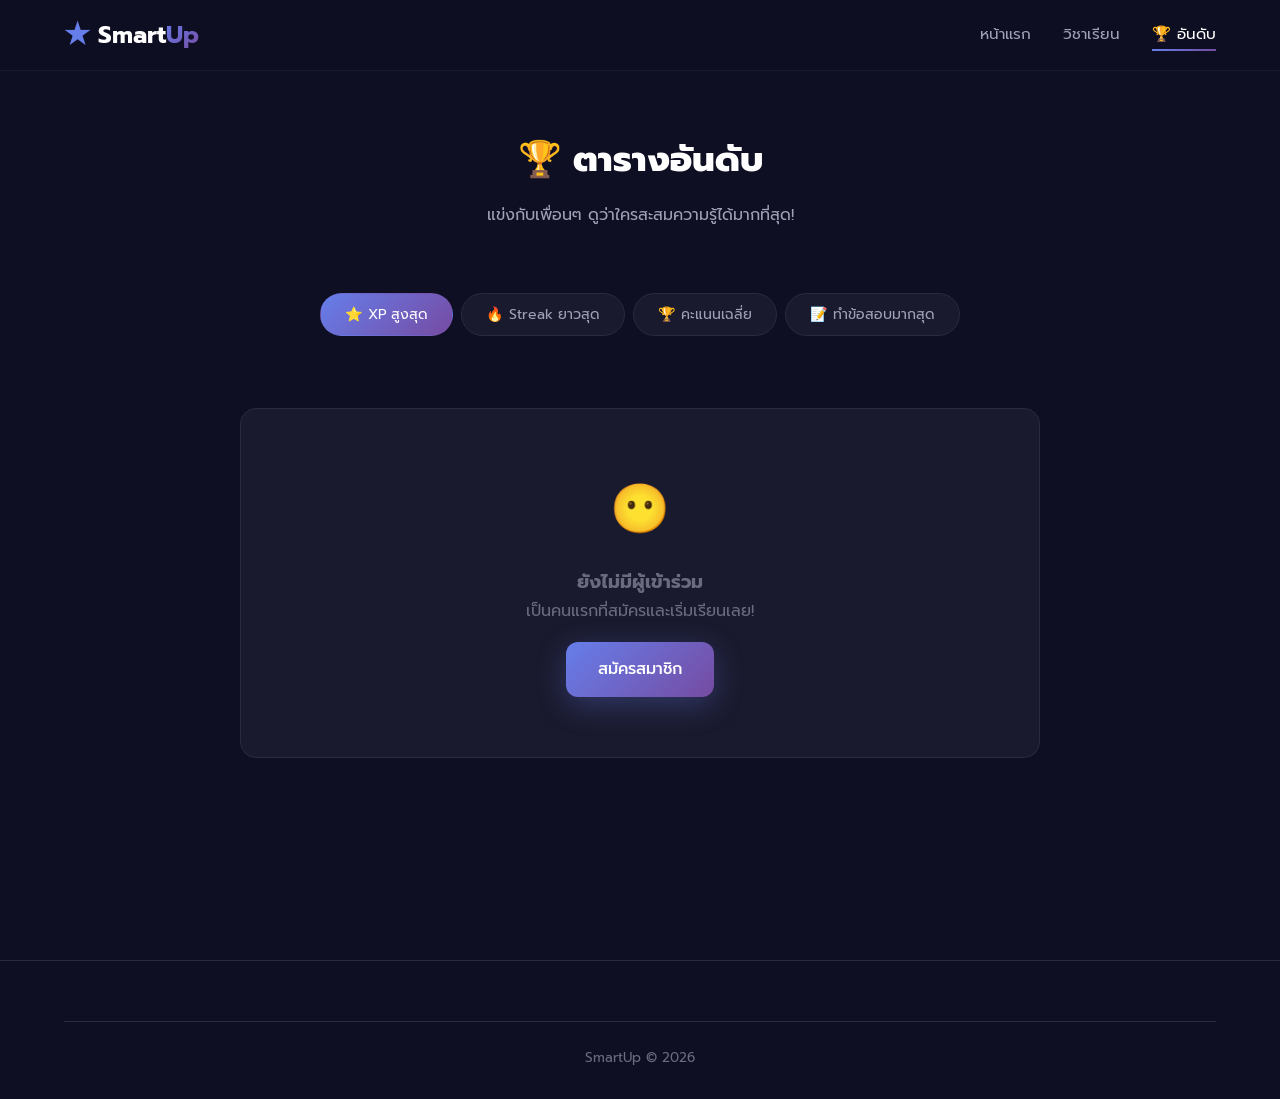
<file: leaderboard.html>
<!DOCTYPE html>
<html lang="th">
<head>
    <meta charset="UTF-8">
    <meta name="viewport" content="width=device-width, initial-scale=1.0">
    <title>ตารางอันดับ - SmartUp</title>
    <link rel="stylesheet" href="css/style.css">
    <link href="https://fonts.googleapis.com/css2?family=Prompt:wght@300;400;500;600;700;800&display=swap" rel="stylesheet">
    <style>
        .lb-page { padding-top: 90px; min-height: 100vh; }
        .lb-hero { padding: 40px 0; text-align: center; }
        .lb-hero h1 { font-size: 2.2rem; font-weight: 800; margin-bottom: 12px; }
        .lb-hero p { color: var(--text-secondary); }
        .lb-tabs { display: flex; gap: 8px; justify-content: center; margin: 24px 0 32px; flex-wrap: wrap; }
        .lb-tab { padding: 10px 24px; border: 1px solid var(--border-color); background: var(--bg-card); color: var(--text-secondary); border-radius: 30px; font-family: 'Prompt'; font-size: 0.88rem; cursor: pointer; transition: var(--transition); }
        .lb-tab:hover, .lb-tab.active { background: var(--gradient-1); color: white; border-color: transparent; }
        .lb-grid { max-width: 800px; margin: 0 auto; }

        .lb-podium { display: flex; justify-content: center; align-items: flex-end; gap: 16px; margin-bottom: 40px; }
        .podium-card { background: var(--bg-card); border: 1px solid var(--border-color); border-radius: var(--radius); padding: 24px 20px; text-align: center; transition: var(--transition); width: 180px; }
        .podium-card:hover { transform: translateY(-5px); }
        .podium-1 { border-color: #ffd700; box-shadow: 0 8px 30px rgba(255,215,0,0.15); order: 2; padding-bottom: 40px; }
        .podium-2 { border-color: #c0c0c0; order: 1; }
        .podium-3 { border-color: #cd7f32; order: 3; }
        .podium-rank { font-size: 2.5rem; margin-bottom: 8px; }
        .podium-name { font-size: 1.1rem; font-weight: 700; margin-bottom: 4px; }
        .podium-level { font-size: 0.8rem; color: var(--primary); margin-bottom: 8px; }
        .podium-xp { font-size: 1.3rem; font-weight: 700; background: var(--gradient-1); -webkit-background-clip: text; -webkit-text-fill-color: transparent; background-clip: text; }
        .podium-xp-label { font-size: 0.75rem; color: var(--text-muted); }

        .lb-table { background: var(--bg-card); border: 1px solid var(--border-color); border-radius: var(--radius); overflow: hidden; }
        .lb-row { display: grid; grid-template-columns: 60px 1fr 100px 80px 80px; align-items: center; padding: 14px 20px; border-bottom: 1px solid var(--border-color); transition: var(--transition); }
        .lb-row:last-child { border-bottom: none; }
        .lb-row:hover { background: rgba(255,255,255,0.02); }
        .lb-row.me { background: rgba(102,126,234,0.08); border-left: 3px solid var(--primary); }
        .lb-header { background: rgba(0,0,0,0.2); font-weight: 600; font-size: 0.8rem; color: var(--text-muted); text-transform: uppercase; }
        .lb-rank { font-size: 1.1rem; font-weight: 700; text-align: center; }
        .lb-rank.gold { color: #ffd700; }
        .lb-rank.silver { color: #c0c0c0; }
        .lb-rank.bronze { color: #cd7f32; }
        .lb-user { display: flex; align-items: center; gap: 12px; }
        .lb-avatar { width: 36px; height: 36px; border-radius: 50%; display: flex; align-items: center; justify-content: center; font-size: 0.8rem; font-weight: 700; color: white; }
        .lb-username { font-weight: 500; font-size: 0.92rem; }
        .lb-detail { font-size: 0.88rem; color: var(--text-secondary); text-align: center; }
        .lb-detail.xp { color: var(--primary); font-weight: 600; }

        .lb-empty { text-align: center; padding: 60px 24px; color: var(--text-muted); }
        .lb-empty .icon { font-size: 3rem; margin-bottom: 16px; }

        @media (max-width: 640px) {
            .lb-podium { flex-direction: column; align-items: center; }
            .podium-1, .podium-2, .podium-3 { order: unset; width: 100%; max-width: 300px; }
            .lb-row { grid-template-columns: 50px 1fr 80px 60px; }
            .lb-row .lb-streak-col { display: none; }
        }
    </style>
</head>
<body>
    <nav class="navbar" id="navbar">
        <div class="nav-container">
            <a href="index.html" class="logo"><span class="logo-icon">&#9733;</span><span class="logo-text">Smart<span class="highlight">Up</span></span></a>
            <ul class="nav-links" id="navLinks">
                <li><a href="index.html">หน้าแรก</a></li>
                <li><a href="index.html#subjects">วิชาเรียน</a></li>
                <li><a href="#" class="active">&#127942; อันดับ</a></li>
            </ul>
            <button class="nav-toggle" id="navToggle" aria-label="Toggle menu"><span></span><span></span><span></span></button>
        </div>
    </nav>

    <div class="lb-page">
        <div class="container">
            <div class="lb-hero">
                <h1>&#127942; ตารางอันดับ</h1>
                <p>แข่งกับเพื่อนๆ ดูว่าใครสะสมความรู้ได้มากที่สุด!</p>
            </div>

            <div class="lb-tabs">
                <button class="lb-tab active" onclick="sortLeaderboard('xp')">&#11088; XP สูงสุด</button>
                <button class="lb-tab" onclick="sortLeaderboard('streak')">&#128293; Streak ยาวสุด</button>
                <button class="lb-tab" onclick="sortLeaderboard('avgScore')">&#127942; คะแนนเฉลี่ย</button>
                <button class="lb-tab" onclick="sortLeaderboard('totalQuizzes')">&#128221; ทำข้อสอบมากสุด</button>
            </div>

            <div class="lb-grid">
                <div class="lb-podium" id="podium"></div>
                <div class="lb-table" id="leaderboardTable"></div>
            </div>
        </div>
    </div>

    <footer class="footer" style="margin-top:60px;">
        <div class="container"><div class="footer-bottom"><p>SmartUp &copy; 2026</p></div></div>
    </footer>

    <script src="js/app.js"></script>
    <script src="js/auth.js"></script>
    <script>
        const avatarColors = ['#667eea','#2ed573','#ff6b6b','#ffa502','#f093fb','#5352ed','#ff4757','#1e90ff','#ff6348','#7bed9f'];

        function getAvatarColor(name) {
            let hash = 0;
            for (let i = 0; i < name.length; i++) hash = name.charCodeAt(i) + ((hash << 5) - hash);
            return avatarColors[Math.abs(hash) % avatarColors.length];
        }

        function sortLeaderboard(sortBy) {
            document.querySelectorAll('.lb-tab').forEach(t => t.classList.remove('active'));
            event.target.classList.add('active');
            renderLeaderboard(sortBy);
        }

        function renderLeaderboard(sortBy = 'xp') {
            const rankings = Leaderboard.getRankings(sortBy);
            const session = Auth.getSession();
            const currentUser = session ? session.username : null;

            const podiumEl = document.getElementById('podium');
            const tableEl = document.getElementById('leaderboardTable');

            if (rankings.length === 0) {
                podiumEl.innerHTML = '';
                tableEl.innerHTML = `
                    <div class="lb-empty">
                        <div class="icon">&#128566;</div>
                        <h3>ยังไม่มีผู้เข้าร่วม</h3>
                        <p>เป็นคนแรกที่สมัครและเริ่มเรียนเลย!</p>
                        <a href="auth.html" class="btn btn-primary" style="margin-top:16px;">สมัครสมาชิก</a>
                    </div>
                `;
                return;
            }

            const medals = ['&#129351;', '&#129352;', '&#129353;'];
            const top3 = rankings.slice(0, 3);

            let podiumHTML = '';
            const podiumOrder = [1, 0, 2];
            podiumOrder.forEach(idx => {
                if (!top3[idx]) return;
                const u = top3[idx];
                const color = getAvatarColor(u.username);
                const classNum = idx === 0 ? 'podium-1' : idx === 1 ? 'podium-2' : 'podium-3';
                const labelMap = { xp: `${u.xp} XP`, streak: `${u.streak} วัน`, avgScore: `${u.avgScore}%`, totalQuizzes: `${u.totalQuizzes} ครั้ง` };
                podiumHTML += `
                    <div class="podium-card ${classNum}">
                        <div class="podium-rank">${medals[idx]}</div>
                        <div style="width:50px;height:50px;border-radius:50%;background:${color};display:flex;align-items:center;justify-content:center;margin:0 auto 8px;font-size:1.2rem;font-weight:700;color:white;">${u.displayName.charAt(0)}</div>
                        <div class="podium-name">${u.displayName}</div>
                        <div class="podium-level">Lv.${u.level} | ${XPSystem.getLevel(u.xp).title}</div>
                        <div class="podium-xp">${labelMap[sortBy]}</div>
                    </div>
                `;
            });
            podiumEl.innerHTML = podiumHTML;

            let tableHTML = `
                <div class="lb-row lb-header">
                    <div style="text-align:center;">#</div>
                    <div>ผู้เรียน</div>
                    <div style="text-align:center;">XP</div>
                    <div style="text-align:center;">Streak</div>
                    <div style="text-align:center;" class="lb-streak-col">คะแนน</div>
                </div>
            `;

            rankings.forEach((u, idx) => {
                const color = getAvatarColor(u.username);
                const isMe = u.username === currentUser;
                const rankClass = idx === 0 ? 'gold' : idx === 1 ? 'silver' : idx === 2 ? 'bronze' : '';
                const rankText = idx < 3 ? medals[idx] : (idx + 1);
                tableHTML += `
                    <div class="lb-row ${isMe ? 'me' : ''}">
                        <div class="lb-rank ${rankClass}">${rankText}</div>
                        <div class="lb-user">
                            <div class="lb-avatar" style="background:${color}">${u.displayName.charAt(0)}</div>
                            <div>
                                <div class="lb-username">${u.displayName} ${isMe ? '<span style="color:var(--primary);font-size:0.75rem;">(คุณ)</span>' : ''}</div>
                                <div style="font-size:0.75rem;color:var(--text-muted);">Lv.${u.level}</div>
                            </div>
                        </div>
                        <div class="lb-detail xp">${u.xp}</div>
                        <div class="lb-detail">${u.streak} &#128293;</div>
                        <div class="lb-detail lb-streak-col">${u.avgScore}%</div>
                    </div>
                `;
            });

            tableEl.innerHTML = tableHTML;
        }

        renderLeaderboard('xp');
    </script>
</body>
</html>
</file>
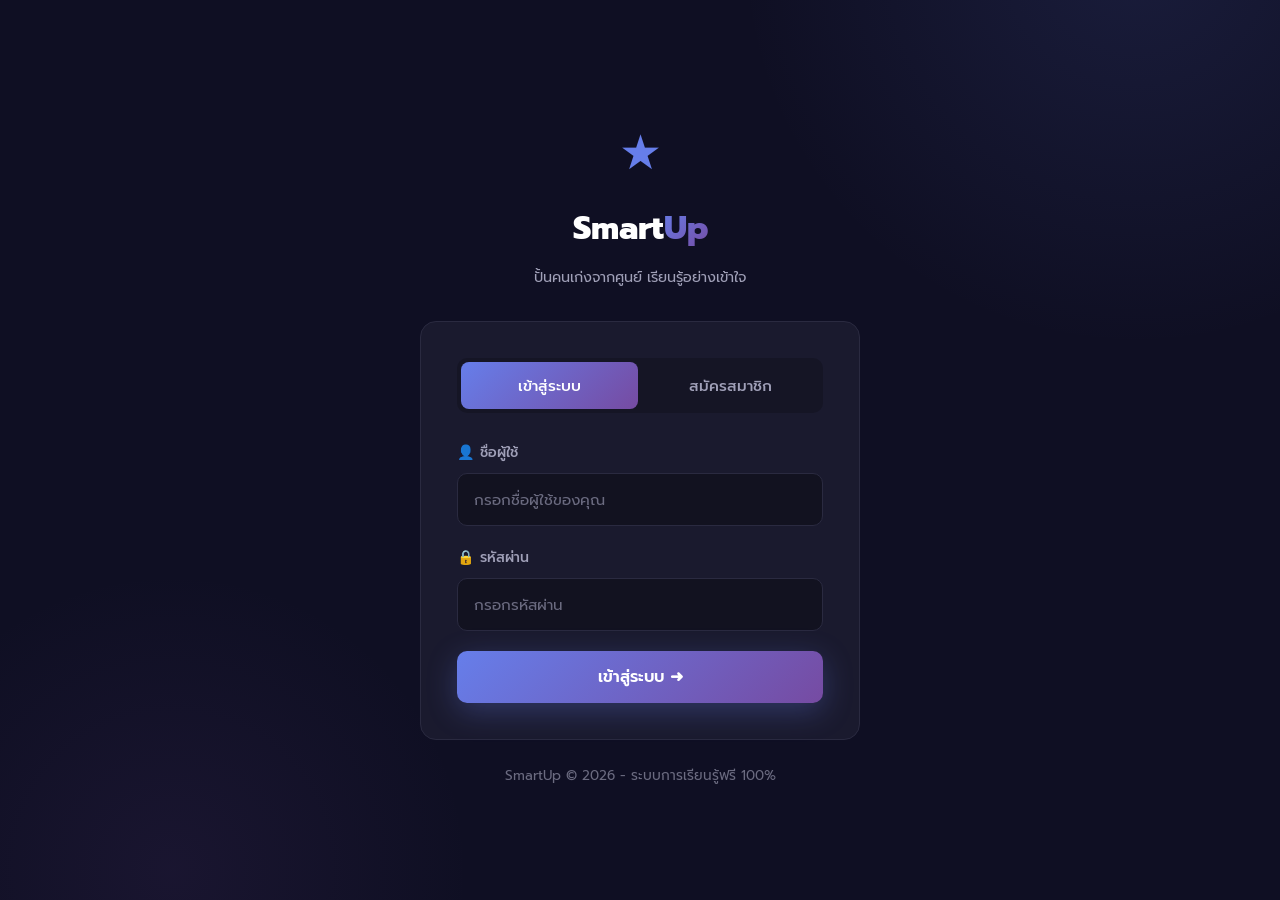
<file: math-extra.html>
<!DOCTYPE html>
<html lang="th">
<head>
    <meta charset="UTF-8">
    <meta name="viewport" content="width=device-width, initial-scale=1.0">
    <title>คณิตศาสตร์เพิ่มเติม - SmartUp</title>
    <link rel="stylesheet" href="css/style.css">
    <link href="https://fonts.googleapis.com/css2?family=Prompt:wght@300;400;500;600;700;800&display=swap" rel="stylesheet">
</head>
<body>
    <nav class="navbar" id="navbar">
        <div class="nav-container">
            <a href="index.html" class="logo">
                <span class="logo-icon">&#9733;</span>
                <span class="logo-text">Smart<span class="highlight">Up</span></span>
            </a>
            <ul class="nav-links" id="navLinks">
                <li><a href="index.html">หน้าแรก</a></li>
                <li><a href="index.html#subjects">วิชาเรียน</a></li>
                <li><a href="#" class="active">คณิตศาสตร์เพิ่มเติม</a></li>
            </ul>
            <button class="nav-toggle" id="navToggle" aria-label="Toggle menu">
                <span></span><span></span><span></span>
            </button>
        </div>
    </nav>

    <div class="lesson-page">
        <div class="lesson-hero">
            <div class="container">
                <div class="breadcrumb">
                    <a href="index.html">หน้าแรก</a> <span>/</span>
                    <a href="index.html#subjects">วิชาเรียน</a> <span>/</span>
                    <span>คณิตศาสตร์เพิ่มเติม</span>
                </div>
                <h1>&#128290; คณิตศาสตร์เพิ่มเติม</h1>
                <p>เจาะลึกคณิตศาสตร์ระดับสูง เซต ตรรกศาสตร์ ฟังก์ชัน และตรีโกณมิติ</p>
            </div>
        </div>

        <div class="container">
            <div class="lesson-layout">
                <div class="lesson-sidebar">
                    <div class="sidebar-card">
                        <h3>&#128214; สารบัญ</h3>
                        <ul class="chapter-list">
                            <li><a href="#ch1" class="active"><span class="chapter-num">1</span>เซต (Sets)</a></li>
                            <li><a href="#ch2"><span class="chapter-num">2</span>ฟังก์ชัน (Functions)</a></li>
                            <li><a href="#ch3"><span class="chapter-num">3</span>ตรีโกณมิติ</a></li>
                            <li><a href="#quiz"><span class="chapter-num">&#10003;</span>แบบทดสอบ</a></li>
                        </ul>
                    </div>
                </div>

                <div class="lesson-content">

                    <!-- Chapter 1: เซต -->
                    <div class="content-card" id="ch1">
                        <h2>บทที่ 1: เซต (Sets)</h2>

                        <p>เซต (Set) คือกลุ่มของสิ่งต่างๆ ที่ระบุได้ชัดเจนว่ามีสมาชิกอะไรบ้าง เซตเป็นรากฐานสำคัญของคณิตศาสตร์สมัยใหม่ ใช้อธิบายแนวคิดเรื่องกลุ่ม ความสัมพันธ์ และตรรกะ</p>

                        <div class="origin-box">
                            <h4>&#128218; ที่มาของทฤษฎีเซต</h4>
                            <p>ทฤษฎีเซตถูกคิดค้นโดย Georg Cantor (เกออร์ก คันทอร์) นักคณิตศาสตร์ชาวเยอรมัน ในปี ค.ศ. 1874 เขาใช้แนวคิดเซตเพื่ออธิบาย "อนันต์" (infinity) และพิสูจน์ว่า "อนันต์" มีหลายขนาด - จำนวนจริงมี "มากกว่า" จำนวนนับ ถึงแม้ทั้งสองจะมีจำนวนสมาชิกเป็นอนันต์!</p>
                        </div>

                        <h3>&#128221; การเขียนเซต</h3>

                        <div class="visual-box mathextra">
                            <h4>&#128202; 3 วิธีเขียนเซต</h4>
                            <div class="diagram">
                                <svg viewBox="0 0 520 230" style="max-width: 500px; width: 100%;">
                                    <!-- Method 1 -->
                                    <rect x="10" y="10" width="160" height="90" rx="10" fill="rgba(255,165,2,0.1)" stroke="#ffa502" stroke-width="1.5"/>
                                    <text x="90" y="35" text-anchor="middle" fill="#ffa502" font-size="11" font-weight="bold">1. แจกแจงสมาชิก</text>
                                    <text x="90" y="60" text-anchor="middle" fill="white" font-size="14">A = {1, 2, 3, 4, 5}</text>
                                    <text x="90" y="85" text-anchor="middle" fill="#a0a0b8" font-size="9">เขียนสมาชิกทุกตัว</text>

                                    <!-- Method 2 -->
                                    <rect x="180" y="10" width="170" height="90" rx="10" fill="rgba(102,126,234,0.1)" stroke="#667eea" stroke-width="1.5"/>
                                    <text x="265" y="35" text-anchor="middle" fill="#667eea" font-size="11" font-weight="bold">2. บอกเงื่อนไข</text>
                                    <text x="265" y="60" text-anchor="middle" fill="white" font-size="13">A = {x | x &#8712; Z, 1&#8804;x&#8804;5}</text>
                                    <text x="265" y="85" text-anchor="middle" fill="#a0a0b8" font-size="9">บอกว่าสมาชิกมีคุณสมบัติอะไร</text>

                                    <!-- Method 3 -->
                                    <rect x="360" y="10" width="150" height="90" rx="10" fill="rgba(46,213,115,0.1)" stroke="#2ed573" stroke-width="1.5"/>
                                    <text x="435" y="35" text-anchor="middle" fill="#2ed573" font-size="11" font-weight="bold">3. บอกความหมาย</text>
                                    <text x="435" y="60" text-anchor="middle" fill="white" font-size="12">A = เซตของจำนวนนับ</text>
                                    <text x="435" y="75" text-anchor="middle" fill="white" font-size="12">ที่ไม่เกิน 5</text>
                                    <text x="435" y="95" text-anchor="middle" fill="#a0a0b8" font-size="9">อธิบายเป็นข้อความ</text>

                                    <!-- Symbols -->
                                    <rect x="10" y="120" width="500" height="100" rx="10" fill="rgba(255,255,255,0.02)" stroke="rgba(255,255,255,0.08)" stroke-width="1"/>
                                    <text x="260" y="143" text-anchor="middle" fill="white" font-size="11" font-weight="bold">สัญลักษณ์สำคัญ</text>

                                    <text x="80" y="170" text-anchor="middle" fill="#ffa502" font-size="16">&#8712;</text>
                                    <text x="80" y="190" text-anchor="middle" fill="#a0a0b8" font-size="9">เป็นสมาชิก</text>
                                    <text x="80" y="205" text-anchor="middle" fill="#a0a0b8" font-size="9">3 &#8712; A</text>

                                    <text x="180" y="170" text-anchor="middle" fill="#667eea" font-size="16">&#8713;</text>
                                    <text x="180" y="190" text-anchor="middle" fill="#a0a0b8" font-size="9">ไม่เป็นสมาชิก</text>
                                    <text x="180" y="205" text-anchor="middle" fill="#a0a0b8" font-size="9">6 &#8713; A</text>

                                    <text x="280" y="170" text-anchor="middle" fill="#2ed573" font-size="16">&#8838;</text>
                                    <text x="280" y="190" text-anchor="middle" fill="#a0a0b8" font-size="9">เป็นสับเซต</text>
                                    <text x="280" y="205" text-anchor="middle" fill="#a0a0b8" font-size="9">{1,2} &#8838; A</text>

                                    <text x="380" y="170" text-anchor="middle" fill="#ff6b6b" font-size="16">&#8709;</text>
                                    <text x="380" y="190" text-anchor="middle" fill="#a0a0b8" font-size="9">เซตว่าง</text>
                                    <text x="380" y="205" text-anchor="middle" fill="#a0a0b8" font-size="9">{} หรือ &#8709;</text>

                                    <text x="460" y="170" text-anchor="middle" fill="#f093fb" font-size="16">U</text>
                                    <text x="460" y="190" text-anchor="middle" fill="#a0a0b8" font-size="9">เอกภพสัมพัทธ์</text>
                                    <text x="460" y="205" text-anchor="middle" fill="#a0a0b8" font-size="9">(Universal set)</text>
                                </svg>
                            </div>
                        </div>

                        <h3>&#128310; การดำเนินการบนเซต</h3>

                        <div class="visual-box mathextra">
                            <h4>&#128202; แผนภาพเวนน์ (Venn Diagram)</h4>
                            <div class="diagram">
                                <svg viewBox="0 0 560 350" style="max-width: 540px; width: 100%;">
                                    <!-- Union -->
                                    <text x="140" y="25" text-anchor="middle" fill="white" font-size="12" font-weight="bold">A &#8746; B (ยูเนียน)</text>
                                    <rect x="30" y="32" width="220" height="130" rx="8" fill="rgba(255,255,255,0.02)" stroke="rgba(255,255,255,0.08)" stroke-width="1"/>
                                    <circle cx="110" cy="95" r="40" fill="rgba(102,126,234,0.25)" stroke="#667eea" stroke-width="1.5"/>
                                    <circle cx="160" cy="95" r="40" fill="rgba(255,165,2,0.25)" stroke="#ffa502" stroke-width="1.5"/>
                                    <text x="90" y="98" text-anchor="middle" fill="#667eea" font-size="10">A</text>
                                    <text x="180" y="98" text-anchor="middle" fill="#ffa502" font-size="10">B</text>
                                    <text x="140" y="150" text-anchor="middle" fill="#a0a0b8" font-size="9">สมาชิกของ A หรือ B หรือทั้งคู่</text>

                                    <!-- Intersection -->
                                    <text x="420" y="25" text-anchor="middle" fill="white" font-size="12" font-weight="bold">A &#8745; B (อินเตอร์เซกชัน)</text>
                                    <rect x="310" y="32" width="220" height="130" rx="8" fill="rgba(255,255,255,0.02)" stroke="rgba(255,255,255,0.08)" stroke-width="1"/>
                                    <circle cx="390" cy="95" r="40" fill="none" stroke="#667eea" stroke-width="1.5"/>
                                    <circle cx="440" cy="95" r="40" fill="none" stroke="#ffa502" stroke-width="1.5"/>
                                    <!-- Intersection highlight -->
                                    <clipPath id="clipA"><circle cx="390" cy="95" r="40"/></clipPath>
                                    <circle cx="440" cy="95" r="40" fill="rgba(46,213,115,0.3)" clip-path="url(#clipA)"/>
                                    <text x="370" y="98" text-anchor="middle" fill="#667eea" font-size="10">A</text>
                                    <text x="460" y="98" text-anchor="middle" fill="#ffa502" font-size="10">B</text>
                                    <text x="415" y="98" text-anchor="middle" fill="#2ed573" font-size="9">A&#8745;B</text>
                                    <text x="420" y="150" text-anchor="middle" fill="#a0a0b8" font-size="9">สมาชิกที่อยู่ทั้งใน A และ B</text>

                                    <!-- Difference -->
                                    <text x="140" y="195" text-anchor="middle" fill="white" font-size="12" font-weight="bold">A - B (ผลต่าง)</text>
                                    <rect x="30" y="202" width="220" height="130" rx="8" fill="rgba(255,255,255,0.02)" stroke="rgba(255,255,255,0.08)" stroke-width="1"/>
                                    <circle cx="110" cy="265" r="40" fill="rgba(102,126,234,0.25)" stroke="#667eea" stroke-width="1.5"/>
                                    <circle cx="160" cy="265" r="40" fill="none" stroke="#ffa502" stroke-width="1.5"/>
                                    <text x="90" y="268" text-anchor="middle" fill="#667eea" font-size="10">A-B</text>
                                    <text x="180" y="268" text-anchor="middle" fill="#ffa502" font-size="10">B</text>
                                    <text x="140" y="320" text-anchor="middle" fill="#a0a0b8" font-size="9">สมาชิกที่อยู่ใน A แต่ไม่อยู่ใน B</text>

                                    <!-- Complement -->
                                    <text x="420" y="195" text-anchor="middle" fill="white" font-size="12" font-weight="bold">A' (คอมพลีเมนต์)</text>
                                    <rect x="310" y="202" width="220" height="130" rx="8" fill="rgba(255,107,107,0.08)" stroke="rgba(255,255,255,0.08)" stroke-width="1"/>
                                    <circle cx="420" cy="265" r="40" fill="rgba(0,0,0,0.4)" stroke="#667eea" stroke-width="1.5"/>
                                    <text x="420" y="268" text-anchor="middle" fill="#667eea" font-size="10">A</text>
                                    <text x="340" y="225" text-anchor="middle" fill="#ff6b6b" font-size="10">A'</text>
                                    <text x="500" y="310" text-anchor="middle" fill="#ff6b6b" font-size="10">U</text>
                                    <text x="420" y="320" text-anchor="middle" fill="#a0a0b8" font-size="9">สมาชิกใน U ที่ไม่อยู่ใน A</text>
                                </svg>
                            </div>
                        </div>

                        <div class="example-box">
                            <h4>&#128161; ตัวอย่าง</h4>
                            <div class="step">
                                <span class="step-num">&#10067;</span>
                                <span>ให้ A = {1,2,3,4,5} และ B = {3,4,5,6,7} จงหา A&#8746;B, A&#8745;B, A-B</span>
                            </div>
                            <div class="step">
                                <span class="step-num">1</span>
                                <span>A &#8746; B = {1,2,3,4,5,6,7} (รวมสมาชิกทั้งหมด ไม่ซ้ำ)</span>
                            </div>
                            <div class="step">
                                <span class="step-num">2</span>
                                <span>A &#8745; B = {3,4,5} (สมาชิกที่อยู่ทั้งสองเซต)</span>
                            </div>
                            <div class="step">
                                <span class="step-num">3</span>
                                <span>A - B = {1,2} (สมาชิกใน A ที่ไม่อยู่ใน B)</span>
                            </div>
                        </div>
                    </div>

                    <!-- Chapter 2: ฟังก์ชัน -->
                    <div class="content-card" id="ch2">
                        <h2>บทที่ 2: ฟังก์ชัน (Functions)</h2>

                        <p>ฟังก์ชัน (Function) คือ "เครื่องจักร" ที่รับค่า input แล้วให้ค่า output ออกมา โดยค่า input แต่ละค่าจะให้ output ได้เพียงค่าเดียวเท่านั้น</p>

                        <div class="origin-box">
                            <h4>&#128218; ที่มาของฟังก์ชัน</h4>
                            <p>คำว่า "Function" ถูกใช้ครั้งแรกโดย Gottfried Wilhelm Leibniz (ไลบ์นิซ) ในปี ค.ศ. 1694 เขามองว่าฟังก์ชันคือ "ปริมาณที่ขึ้นอยู่กับเส้นโค้ง" ต่อมา Leonhard Euler (ออยเลอร์) ได้พัฒนาสัญลักษณ์ f(x) ที่เราใช้กันทุกวันนี้ ในปี ค.ศ. 1748</p>
                        </div>

                        <div class="visual-box mathextra">
                            <h4>&#128202; ฟังก์ชันคือ "เครื่องจักร"</h4>
                            <div class="diagram">
                                <svg viewBox="0 0 500 160" style="max-width: 480px; width: 100%;">
                                    <!-- Input -->
                                    <text x="60" y="50" text-anchor="middle" fill="#667eea" font-size="14" font-weight="bold">x</text>
                                    <text x="60" y="70" text-anchor="middle" fill="#a0a0b8" font-size="10">(input)</text>
                                    <line x1="90" y1="45" x2="150" y2="45" stroke="#667eea" stroke-width="2"/>
                                    <polygon points="150,40 163,45 150,50" fill="#667eea"/>

                                    <!-- Machine -->
                                    <rect x="165" y="15" width="170" height="70" rx="12" fill="rgba(255,165,2,0.15)" stroke="#ffa502" stroke-width="2"/>
                                    <text x="250" y="42" text-anchor="middle" fill="#ffa502" font-size="16" font-weight="bold">f(x) = 2x + 1</text>
                                    <text x="250" y="65" text-anchor="middle" fill="#a0a0b8" font-size="10">ฟังก์ชัน (เครื่องจักร)</text>

                                    <!-- Output -->
                                    <line x1="340" y1="45" x2="395" y2="45" stroke="#2ed573" stroke-width="2"/>
                                    <polygon points="395,40 408,45 395,50" fill="#2ed573"/>
                                    <text x="440" y="50" text-anchor="middle" fill="#2ed573" font-size="14" font-weight="bold">f(x)</text>
                                    <text x="440" y="70" text-anchor="middle" fill="#a0a0b8" font-size="10">(output)</text>

                                    <!-- Examples -->
                                    <text x="60" y="110" text-anchor="middle" fill="#667eea" font-size="12">x = 3</text>
                                    <text x="155" y="110" text-anchor="middle" fill="#a0a0b8" font-size="12">&#8594;</text>
                                    <text x="250" y="110" text-anchor="middle" fill="#ffa502" font-size="12">f(3) = 2(3)+1</text>
                                    <text x="345" y="110" text-anchor="middle" fill="#a0a0b8" font-size="12">&#8594;</text>
                                    <text x="440" y="110" text-anchor="middle" fill="#2ed573" font-size="14" font-weight="bold">= 7</text>

                                    <text x="60" y="140" text-anchor="middle" fill="#667eea" font-size="12">x = -1</text>
                                    <text x="155" y="140" text-anchor="middle" fill="#a0a0b8" font-size="12">&#8594;</text>
                                    <text x="250" y="140" text-anchor="middle" fill="#ffa502" font-size="12">f(-1) = 2(-1)+1</text>
                                    <text x="345" y="140" text-anchor="middle" fill="#a0a0b8" font-size="12">&#8594;</text>
                                    <text x="440" y="140" text-anchor="middle" fill="#2ed573" font-size="14" font-weight="bold">= -1</text>
                                </svg>
                            </div>
                            <p class="caption">ใส่ x เข้าไป &#8594; ฟังก์ชันประมวลผล &#8594; ได้ผลลัพธ์ออกมา (input 1 ตัว ได้ output เพียง 1 ค่า)</p>
                        </div>

                        <h3>ประเภทของฟังก์ชัน</h3>
                        <table class="lesson-table">
                            <thead>
                                <tr>
                                    <th>ประเภท</th>
                                    <th>รูปแบบ</th>
                                    <th>ตัวอย่าง</th>
                                    <th>ลักษณะกราฟ</th>
                                </tr>
                            </thead>
                            <tbody>
                                <tr>
                                    <td>ฟังก์ชันเชิงเส้น</td>
                                    <td>f(x) = ax + b</td>
                                    <td>f(x) = 2x + 1</td>
                                    <td>เส้นตรง</td>
                                </tr>
                                <tr>
                                    <td>ฟังก์ชันกำลังสอง</td>
                                    <td>f(x) = ax&#178; + bx + c</td>
                                    <td>f(x) = x&#178; - 4</td>
                                    <td>พาราโบลา</td>
                                </tr>
                                <tr>
                                    <td>ฟังก์ชันค่าสัมบูรณ์</td>
                                    <td>f(x) = |x|</td>
                                    <td>f(x) = |x - 2|</td>
                                    <td>รูปตัว V</td>
                                </tr>
                            </tbody>
                        </table>

                        <div class="visual-box mathextra">
                            <h4>&#128202; กราฟฟังก์ชันกำลังสอง f(x) = x&#178;</h4>
                            <div class="diagram">
                                <svg viewBox="0 0 400 280" style="max-width: 380px; width: 100%;">
                                    <!-- Grid -->
                                    <line x1="200" y1="10" x2="200" y2="260" stroke="rgba(255,255,255,0.1)" stroke-width="1"/>
                                    <line x1="30" y1="220" x2="370" y2="220" stroke="rgba(255,255,255,0.1)" stroke-width="1"/>

                                    <!-- Axes -->
                                    <line x1="200" y1="10" x2="200" y2="260" stroke="#a0a0b8" stroke-width="1.5"/>
                                    <polygon points="196,15 200,5 204,15" fill="#a0a0b8"/>
                                    <text x="210" y="20" fill="#a0a0b8" font-size="11">y</text>

                                    <line x1="30" y1="220" x2="370" y2="220" stroke="#a0a0b8" stroke-width="1.5"/>
                                    <polygon points="365,216 375,220 365,224" fill="#a0a0b8"/>
                                    <text x="375" y="235" fill="#a0a0b8" font-size="11">x</text>

                                    <!-- Tick marks -->
                                    <line x1="120" y1="217" x2="120" y2="223" stroke="#a0a0b8" stroke-width="1"/>
                                    <text x="120" y="240" text-anchor="middle" fill="#a0a0b8" font-size="9">-2</text>
                                    <line x1="160" y1="217" x2="160" y2="223" stroke="#a0a0b8" stroke-width="1"/>
                                    <text x="160" y="240" text-anchor="middle" fill="#a0a0b8" font-size="9">-1</text>
                                    <text x="200" y="240" text-anchor="middle" fill="#a0a0b8" font-size="9">0</text>
                                    <line x1="240" y1="217" x2="240" y2="223" stroke="#a0a0b8" stroke-width="1"/>
                                    <text x="240" y="240" text-anchor="middle" fill="#a0a0b8" font-size="9">1</text>
                                    <line x1="280" y1="217" x2="280" y2="223" stroke="#a0a0b8" stroke-width="1"/>
                                    <text x="280" y="240" text-anchor="middle" fill="#a0a0b8" font-size="9">2</text>
                                    <line x1="320" y1="217" x2="320" y2="223" stroke="#a0a0b8" stroke-width="1"/>
                                    <text x="320" y="240" text-anchor="middle" fill="#a0a0b8" font-size="9">3</text>

                                    <!-- Y ticks -->
                                    <line x1="197" y1="180" x2="203" y2="180" stroke="#a0a0b8" stroke-width="1"/>
                                    <text x="186" y="184" text-anchor="end" fill="#a0a0b8" font-size="9">1</text>
                                    <line x1="197" y1="140" x2="203" y2="140" stroke="#a0a0b8" stroke-width="1"/>
                                    <text x="186" y="144" text-anchor="end" fill="#a0a0b8" font-size="9">2</text>
                                    <line x1="197" y1="60" x2="203" y2="60" stroke="#a0a0b8" stroke-width="1"/>
                                    <text x="186" y="64" text-anchor="end" fill="#a0a0b8" font-size="9">4</text>

                                    <!-- Parabola -->
                                    <path d="M80,60 Q120,180 160,180 Q180,200 200,220 Q220,200 240,180 Q280,180 320,60" fill="none" stroke="#ffa502" stroke-width="2.5"/>

                                    <!-- Points -->
                                    <circle cx="120" cy="60" r="4" fill="#ffa502"/>
                                    <text x="105" y="55" fill="#ffa502" font-size="9">(-2,4)</text>
                                    <circle cx="160" cy="180" r="4" fill="#ffa502"/>
                                    <text x="140" y="175" fill="#ffa502" font-size="9">(-1,1)</text>
                                    <circle cx="200" cy="220" r="4" fill="#2ed573"/>
                                    <text x="215" y="215" fill="#2ed573" font-size="9">(0,0)</text>
                                    <circle cx="240" cy="180" r="4" fill="#ffa502"/>
                                    <text x="252" y="175" fill="#ffa502" font-size="9">(1,1)</text>
                                    <circle cx="280" cy="60" r="4" fill="#ffa502"/>
                                    <text x="292" y="55" fill="#ffa502" font-size="9">(2,4)</text>

                                    <!-- Label -->
                                    <text x="330" y="100" fill="#ffa502" font-size="12" font-weight="bold">f(x) = x&#178;</text>
                                    <text x="200" y="270" text-anchor="middle" fill="#a0a0b8" font-size="10">จุดต่ำสุด (vertex) อยู่ที่ (0,0)</text>
                                </svg>
                            </div>
                            <p class="caption">กราฟพาราโบลาเปิดขึ้น เพราะสัมประสิทธิ์ของ x&#178; เป็นบวก</p>
                        </div>
                    </div>

                    <!-- Chapter 3: ตรีโกณมิติ -->
                    <div class="content-card" id="ch3">
                        <h2>บทที่ 3: ตรีโกณมิติ (Trigonometry)</h2>

                        <p>ตรีโกณมิติ แปลตรงตัวว่า "การวัดสามเหลี่ยม" (Tri = สาม, Gono = มุม, Metry = การวัด) เป็นการศึกษาความสัมพันธ์ระหว่างด้านและมุมของสามเหลี่ยม</p>

                        <div class="origin-box">
                            <h4>&#128218; ที่มาของตรีโกณมิติ</h4>
                            <p>ตรีโกณมิติมีต้นกำเนิดจากอียิปต์โบราณและบาบิโลน ที่ใช้คำนวณมุมเพื่อสร้างพีระมิดและสังเกตดวงดาว ต่อมานักคณิตศาสตร์กรีก ฮิปพาร์คัส (Hipparchus, 190-120 ปีก่อนคริสตกาล) ได้สร้างตารางตรีโกณมิติแรกของโลก จนได้รับสมญานามว่า "บิดาแห่งตรีโกณมิติ"</p>
                        </div>

                        <h3>&#128312; อัตราส่วนตรีโกณมิติพื้นฐาน</h3>

                        <div class="visual-box mathextra">
                            <h4>&#128202; สามเหลี่ยมมุมฉากและอัตราส่วนตรีโกณมิติ</h4>
                            <div class="diagram">
                                <svg viewBox="0 0 520 280" style="max-width: 500px; width: 100%;">
                                    <!-- Right triangle -->
                                    <polygon points="80,220 280,220 280,60" fill="rgba(255,165,2,0.08)" stroke="#ffa502" stroke-width="2.5"/>

                                    <!-- Right angle square -->
                                    <rect x="260" y="200" width="20" height="20" fill="none" stroke="#a0a0b8" stroke-width="1"/>

                                    <!-- Labels -->
                                    <text x="110" y="130" text-anchor="middle" fill="#ff6b6b" font-size="14" font-weight="bold" transform="rotate(-35,110,130)">ด้านตรงข้ามมุมฉาก</text>
                                    <text x="110" y="150" text-anchor="middle" fill="#ff6b6b" font-size="12" transform="rotate(-35,110,150)">(hypotenuse = c)</text>

                                    <text x="180" y="248" text-anchor="middle" fill="#2ed573" font-size="13" font-weight="bold">ด้านประชิด (adjacent = b)</text>

                                    <text x="310" y="145" text-anchor="middle" fill="#667eea" font-size="13" font-weight="bold" transform="rotate(90,310,145)">ด้านตรงข้าม (opposite = a)</text>

                                    <!-- Angle theta -->
                                    <path d="M110,220 Q110,205 120,198" fill="none" stroke="#ffa502" stroke-width="1.5"/>
                                    <text x="125" y="210" fill="#ffa502" font-size="14" font-weight="bold">&#952;</text>

                                    <!-- Formulas -->
                                    <rect x="350" y="30" width="160" height="55" rx="8" fill="rgba(255,107,107,0.1)" stroke="#ff6b6b" stroke-width="1.5"/>
                                    <text x="430" y="52" text-anchor="middle" fill="#ff6b6b" font-size="13" font-weight="bold">sin &#952; = a/c</text>
                                    <text x="430" y="72" text-anchor="middle" fill="#a0a0b8" font-size="9">ตรงข้าม / ด้านเอียง</text>

                                    <rect x="350" y="95" width="160" height="55" rx="8" fill="rgba(46,213,115,0.1)" stroke="#2ed573" stroke-width="1.5"/>
                                    <text x="430" y="117" text-anchor="middle" fill="#2ed573" font-size="13" font-weight="bold">cos &#952; = b/c</text>
                                    <text x="430" y="137" text-anchor="middle" fill="#a0a0b8" font-size="9">ประชิด / ด้านเอียง</text>

                                    <rect x="350" y="160" width="160" height="55" rx="8" fill="rgba(102,126,234,0.1)" stroke="#667eea" stroke-width="1.5"/>
                                    <text x="430" y="182" text-anchor="middle" fill="#667eea" font-size="13" font-weight="bold">tan &#952; = a/b</text>
                                    <text x="430" y="202" text-anchor="middle" fill="#a0a0b8" font-size="9">ตรงข้าม / ประชิด</text>

                                    <!-- SOH CAH TOA -->
                                    <rect x="350" y="230" width="160" height="40" rx="8" fill="rgba(255,165,2,0.15)" stroke="#ffa502" stroke-width="1.5"/>
                                    <text x="430" y="248" text-anchor="middle" fill="#ffa502" font-size="11" font-weight="bold">จำง่าย:</text>
                                    <text x="430" y="264" text-anchor="middle" fill="white" font-size="13" font-weight="bold">SOH CAH TOA</text>
                                </svg>
                            </div>
                            <p class="caption"><strong>SOH</strong>: Sin = Opposite/Hypotenuse | <strong>CAH</strong>: Cos = Adjacent/Hypotenuse | <strong>TOA</strong>: Tan = Opposite/Adjacent</p>
                        </div>

                        <div class="tip-box">
                            <h4>&#128161; เคล็ดลับจำ SOH CAH TOA</h4>
                            <p>ลองจำเป็นวลี: "<strong>S</strong>ome <strong>O</strong>ld <strong>H</strong>orse <strong>C</strong>aught <strong>A</strong>nother <strong>H</strong>orse <strong>T</strong>aking <strong>O</strong>ats <strong>A</strong>way" หรือจำเป็นภาษาไทย: "ซ้อ (SOH) ก้า (CAH) โต้ (TOA)"</p>
                        </div>

                        <h3>&#128312; มุมพิเศษที่ต้องจำ</h3>

                        <table class="lesson-table">
                            <thead>
                                <tr>
                                    <th>มุม &#952;</th>
                                    <th>0&#176;</th>
                                    <th>30&#176;</th>
                                    <th>45&#176;</th>
                                    <th>60&#176;</th>
                                    <th>90&#176;</th>
                                </tr>
                            </thead>
                            <tbody>
                                <tr>
                                    <td><strong>sin &#952;</strong></td>
                                    <td>0</td>
                                    <td>1/2</td>
                                    <td>&#8730;2/2</td>
                                    <td>&#8730;3/2</td>
                                    <td>1</td>
                                </tr>
                                <tr>
                                    <td><strong>cos &#952;</strong></td>
                                    <td>1</td>
                                    <td>&#8730;3/2</td>
                                    <td>&#8730;2/2</td>
                                    <td>1/2</td>
                                    <td>0</td>
                                </tr>
                                <tr>
                                    <td><strong>tan &#952;</strong></td>
                                    <td>0</td>
                                    <td>&#8730;3/3</td>
                                    <td>1</td>
                                    <td>&#8730;3</td>
                                    <td>undefined</td>
                                </tr>
                            </tbody>
                        </table>

                        <div class="origin-box">
                            <h4>&#129300; ทำไม sin 30&#176; = 1/2 ?</h4>
                            <p>ลองนึกภาพสามเหลี่ยมมุมฉากที่มีมุม 30&#176;-60&#176;-90&#176; ถ้าด้านตรงข้ามมุมฉาก (hypotenuse) = 2 หน่วย แล้วด้านตรงข้ามมุม 30&#176; จะยาว = 1 หน่วยพอดี (ครึ่งหนึ่งของด้านเอียง) ดังนั้น sin 30&#176; = 1/2 = 0.5 ลองวาดภาพดู จะเข้าใจมากขึ้น!</p>
                        </div>

                        <div class="example-box">
                            <h4>&#128161; ตัวอย่าง: หาความสูงอาคาร</h4>
                            <div class="step">
                                <span class="step-num">&#10067;</span>
                                <span>ยืนห่างจากอาคาร 50 เมตร วัดมุมเงย = 60&#176; อาคารสูงเท่าไร?</span>
                            </div>
                            <div class="step">
                                <span class="step-num">1</span>
                                <span>ด้านประชิด (adjacent) = 50 m, ต้องการหาด้านตรงข้าม (opposite) = ความสูง</span>
                            </div>
                            <div class="step">
                                <span class="step-num">2</span>
                                <span>ใช้ tan: tan 60&#176; = opposite/adjacent &#8594; &#8730;3 = h/50</span>
                            </div>
                            <div class="step">
                                <span class="step-num">3</span>
                                <span>h = 50&#8730;3 &#8776; 50 &#215; 1.732 = 86.6 m</span>
                            </div>
                            <div class="step">
                                <span class="step-num">&#10003;</span>
                                <span><strong>คำตอบ: อาคารสูงประมาณ 86.6 เมตร</strong></span>
                            </div>
                        </div>
                    </div>

                    <!-- Quiz -->
                    <div class="quiz-section" id="quiz">
                        <div id="mathExtraQuiz"></div>
                    </div>

                </div>
            </div>
        </div>
    </div>

    <footer class="footer">
        <div class="container">
            <div class="footer-bottom">
                <p>SmartUp &copy; 2026 - ระบบการเรียนรู้ตามหลักสูตรแกนกลาง</p>
            </div>
        </div>
    </footer>

    <script src="js/app.js"></script>
    <script src="js/auth.js"></script>
    <script>if (!Auth.isLoggedIn()) { window.location.href = 'auth.html'; }</script>
    <script>
        const mathExtraQuestions = [
            {
                question: "ให้ A = {1,2,3} และ B = {2,3,4,5} แล้ว A &#8745; B เท่ากับเซตใด?",
                options: ["{1,2,3,4,5}", "{2,3}", "{1}", "{4,5}"],
                correct: 1,
                explanation: "A &#8745; B คืออินเตอร์เซกชัน = สมาชิกที่อยู่ทั้งใน A และ B สมาชิกที่ซ้ำกันคือ 2 และ 3 ดังนั้น A &#8745; B = {2,3}"
            },
            {
                question: "ให้ f(x) = 3x - 2 แล้ว f(4) มีค่าเท่าไร?",
                options: ["10", "12", "14", "8"],
                correct: 0,
                explanation: "แทน x = 4 ลงในฟังก์ชัน: f(4) = 3(4) - 2 = 12 - 2 = 10"
            },
            {
                question: "sin 30&#176; มีค่าเท่าไร?",
                options: ["0", "1/2", "&#8730;2/2", "&#8730;3/2"],
                correct: 1,
                explanation: "sin 30&#176; = 1/2 เป็นค่ามุมพิเศษที่ต้องจำ ในสามเหลี่ยมมุมฉาก 30-60-90 ด้านตรงข้ามมุม 30&#176; จะยาวเป็นครึ่งหนึ่งของด้านตรงข้ามมุมฉาก"
            },
            {
                question: "เซตว่าง (&#8709;) มีกี่สับเซต?",
                options: ["0", "1", "2", "ไม่มีสับเซต"],
                correct: 1,
                explanation: "เซตว่างมี 1 สับเซต คือตัวมันเอง (&#8709;) กฎทั่วไป: เซตที่มี n สมาชิกจะมี 2&#8319; สับเซต ดังนั้น 2&#8304; = 1 สับเซต (เซตว่างเป็นสับเซตของทุกเซต)"
            },
            {
                question: "ถ้า tan &#952; = opposite/adjacent แล้ว tan 45&#176; มีค่าเท่าไร?",
                options: ["0", "1/2", "1", "&#8730;3"],
                correct: 2,
                explanation: "tan 45&#176; = 1 เพราะในสามเหลี่ยมมุมฉากหน้าจั่ว (45-45-90) ด้านตรงข้ามและด้านประชิดมีความยาวเท่ากัน ดังนั้น tan 45&#176; = a/a = 1"
            },
            {
                question: "ถ้า f(x) = x&#178; - 9 แล้วค่า x ที่ทำให้ f(x) = 0 คือข้อใด?",
                options: ["x = 3 เท่านั้น", "x = -3 เท่านั้น", "x = 3 หรือ x = -3", "x = 9"],
                correct: 2,
                explanation: "f(x) = 0 &#8594; x&#178; - 9 = 0 &#8594; x&#178; = 9 &#8594; x = &#177;3 ใช้สูตรผลต่างกำลังสอง: x&#178; - 9 = (x+3)(x-3) = 0 ได้ x = 3 หรือ x = -3"
            },
            {
                question: "ให้ U = {1,2,3,4,5,6,7,8} และ A = {2,4,6,8} แล้ว A' (คอมพลีเมนต์) คือเซตใด?",
                options: ["{1,3,5,7}", "{2,4,6,8}", "{1,2,3,4,5,6,7,8}", "&#8709;"],
                correct: 0,
                explanation: "A' คือสมาชิกใน U ที่ไม่อยู่ใน A &#8594; U - A = {1,2,3,4,5,6,7,8} - {2,4,6,8} = {1,3,5,7} (จำนวนคี่ทั้งหมดในเอกภพสัมพัทธ์)"
            }
        ];

        const quiz = new QuizEngine('mathExtraQuiz', mathExtraQuestions, 'mathExtra');
    </script>
</body>
</html>
</file>
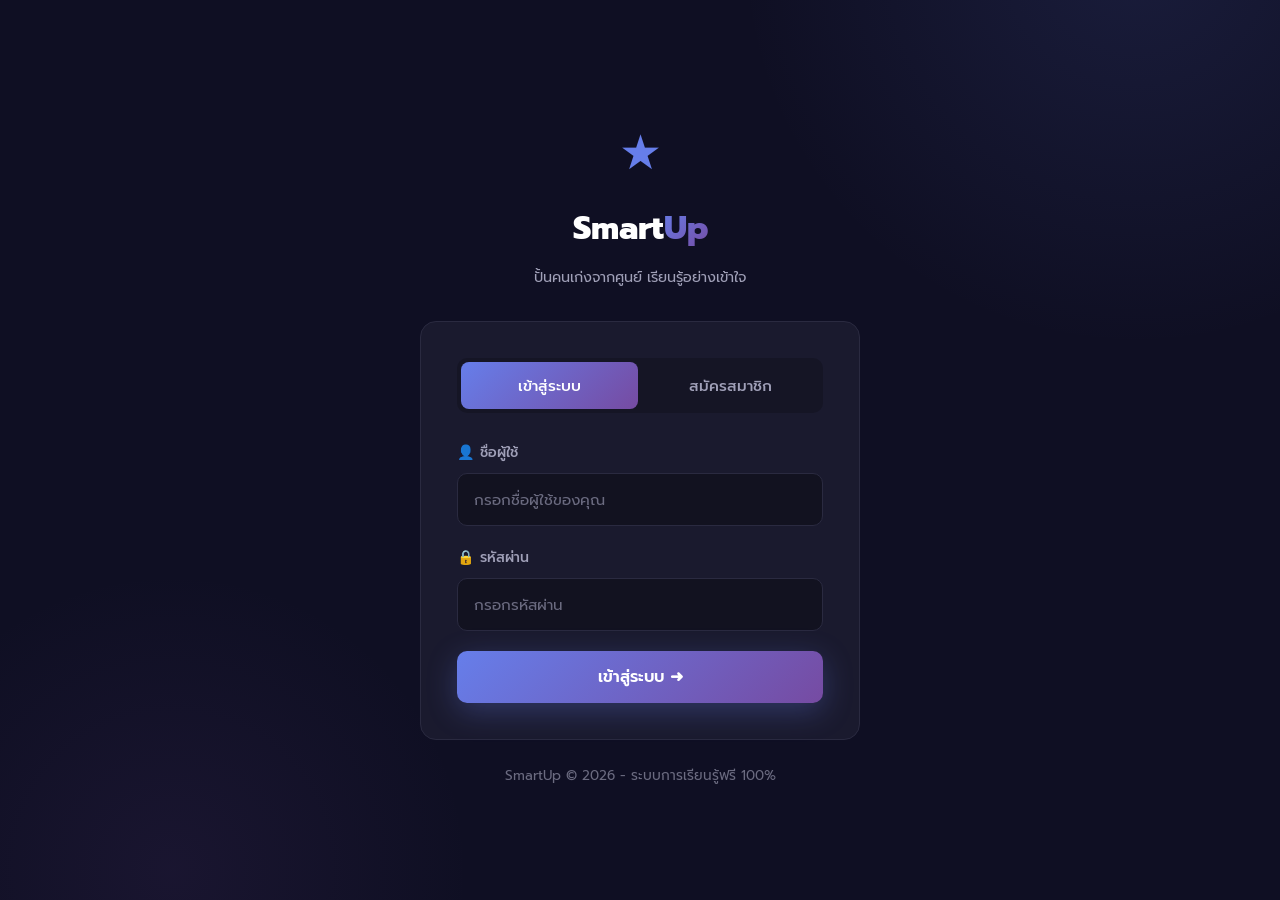
<file: math.html>
<!DOCTYPE html>
<html lang="th">
<head>
    <meta charset="UTF-8">
    <meta name="viewport" content="width=device-width, initial-scale=1.0">
    <title>คณิตศาสตร์ - SmartUp</title>
    <link rel="stylesheet" href="css/style.css">
    <link href="https://fonts.googleapis.com/css2?family=Prompt:wght@300;400;500;600;700;800&display=swap" rel="stylesheet">
</head>
<body>
    <!-- Navigation -->
    <nav class="navbar" id="navbar">
        <div class="nav-container">
            <a href="index.html" class="logo">
                <span class="logo-icon">&#9733;</span>
                <span class="logo-text">Smart<span class="highlight">Up</span></span>
            </a>
            <ul class="nav-links" id="navLinks">
                <li><a href="index.html">หน้าแรก</a></li>
                <li><a href="index.html#subjects">วิชาเรียน</a></li>
                <li><a href="#" class="active">คณิตศาสตร์</a></li>
            </ul>
            <button class="nav-toggle" id="navToggle" aria-label="Toggle menu">
                <span></span><span></span><span></span>
            </button>
        </div>
    </nav>

    <div class="lesson-page">
        <!-- Hero -->
        <div class="lesson-hero">
            <div class="container">
                <div class="breadcrumb">
                    <a href="index.html">หน้าแรก</a> <span>/</span>
                    <a href="index.html#subjects">วิชาเรียน</a> <span>/</span>
                    <span>คณิตศาสตร์</span>
                </div>
                <h1>&#128202; คณิตศาสตร์พื้นฐาน</h1>
                <p>เรียนรู้คณิตศาสตร์จากรากฐาน เข้าใจที่มาของสูตร ไม่ใช่แค่ท่องจำ</p>
            </div>
        </div>

        <div class="container">
            <div class="lesson-layout">
                <!-- Sidebar -->
                <div class="lesson-sidebar">
                    <div class="sidebar-card">
                        <h3>&#128214; สารบัญ</h3>
                        <ul class="chapter-list">
                            <li><a href="#ch1" class="active"><span class="chapter-num">1</span>จำนวนจริง</a></li>
                            <li><a href="#ch2"><span class="chapter-num">2</span>เลขยกกำลัง</a></li>
                            <li><a href="#ch3"><span class="chapter-num">3</span>พหุนาม</a></li>
                            <li><a href="#quiz"><span class="chapter-num">&#10003;</span>แบบทดสอบ</a></li>
                        </ul>
                    </div>
                </div>

                <!-- Content -->
                <div class="lesson-content">

                    <!-- Chapter 1: จำนวนจริง -->
                    <div class="content-card" id="ch1">
                        <h2>บทที่ 1: จำนวนจริง (Real Numbers)</h2>

                        <p>จำนวนจริงคือระบบตัวเลขที่เราใช้ในชีวิตประจำวัน ตั้งแต่การนับของ การวัดระยะทาง ไปจนถึงการคำนวณทางวิทยาศาสตร์ แต่กว่าจะมาเป็นระบบตัวเลขแบบที่เราใช้ทุกวันนี้ มนุษย์ต้องค่อยๆ คิดค้นมาเป็นเวลาหลายพันปี</p>

                        <h3>&#127795; ที่มาของจำนวน: จากการนับสู่จำนวนจริง</h3>

                        <div class="origin-box">
                            <h4>&#128218; ประวัติศาสตร์ที่น่ารู้</h4>
                            <p>มนุษย์เริ่มจากการ "นับ" สิ่งของ (1, 2, 3, ...) ซึ่งเรียกว่าจำนวนนับ แต่เมื่ออารยธรรมซับซ้อนขึ้น เราต้องการตัวเลขมากขึ้น เช่น ชาวบาบิโลนคิดค้นเลขศูนย์ ชาวอินเดียพัฒนาระบบเลขฐานสิบ และชาวกรีกค้นพบจำนวนอตรรกยะจากทฤษฎีบทพีทาโกรัส</p>
                        </div>

                        <div class="visual-box">
                            <h4>&#128202; แผนภาพ: ครอบครัวของจำนวนจริง</h4>
                            <div class="diagram">
                                <svg viewBox="0 0 600 320" style="max-width: 550px; width: 100%;">
                                    <!-- Outermost: Real Numbers -->
                                    <rect x="10" y="10" width="580" height="300" rx="20" fill="none" stroke="#667eea" stroke-width="2.5" stroke-dasharray="8,4"/>
                                    <text x="300" y="35" text-anchor="middle" fill="#667eea" font-size="14" font-weight="bold">จำนวนจริง (Real Numbers) - R</text>

                                    <!-- Irrational side -->
                                    <rect x="380" y="50" width="195" height="245" rx="14" fill="rgba(255,165,2,0.1)" stroke="#ffa502" stroke-width="1.5"/>
                                    <text x="477" y="75" text-anchor="middle" fill="#ffa502" font-size="12" font-weight="bold">จำนวนอตรรกยะ</text>
                                    <text x="477" y="120" text-anchor="middle" fill="#a0a0b8" font-size="24">&#8730;2</text>
                                    <text x="477" y="155" text-anchor="middle" fill="#a0a0b8" font-size="20">&#960;</text>
                                    <text x="477" y="190" text-anchor="middle" fill="#a0a0b8" font-size="18">e</text>
                                    <text x="477" y="225" text-anchor="middle" fill="#6b6b80" font-size="11">เขียนเป็นทศนิยม</text>
                                    <text x="477" y="242" text-anchor="middle" fill="#6b6b80" font-size="11">ไม่รู้จบไม่ซ้ำ</text>

                                    <!-- Rational Numbers -->
                                    <rect x="25" y="50" width="340" height="245" rx="14" fill="rgba(102,126,234,0.08)" stroke="#667eea" stroke-width="1.5"/>
                                    <text x="195" y="75" text-anchor="middle" fill="#667eea" font-size="12" font-weight="bold">จำนวนตรรกยะ (Q) - เขียนเป็นเศษส่วนได้</text>

                                    <!-- Integers -->
                                    <rect x="40" y="90" width="310" height="190" rx="12" fill="rgba(46,213,115,0.08)" stroke="#2ed573" stroke-width="1.5"/>
                                    <text x="195" y="112" text-anchor="middle" fill="#2ed573" font-size="11" font-weight="bold">จำนวนเต็ม (Z) - ..., -2, -1, 0, 1, 2, ...</text>

                                    <!-- Whole Numbers -->
                                    <rect x="55" y="125" width="280" height="140" rx="10" fill="rgba(240,147,251,0.08)" stroke="#f093fb" stroke-width="1.5"/>
                                    <text x="195" y="147" text-anchor="middle" fill="#f093fb" font-size="11" font-weight="bold">จำนวนเต็มไม่ลบ (W) - 0, 1, 2, 3, ...</text>

                                    <!-- Natural Numbers -->
                                    <rect x="70" y="160" width="250" height="90" rx="8" fill="rgba(255,107,107,0.1)" stroke="#ff6b6b" stroke-width="1.5"/>
                                    <text x="195" y="182" text-anchor="middle" fill="#ff6b6b" font-size="11" font-weight="bold">จำนวนนับ (N) - 1, 2, 3, ...</text>
                                    <text x="195" y="215" text-anchor="middle" fill="#a0a0b8" font-size="28">1  2  3  4  5</text>
                                </svg>
                            </div>
                            <p class="caption">จำนวนจริงแบ่งเป็น 2 กลุ่มใหญ่: จำนวนตรรกยะ (เขียนเป็นเศษส่วนได้) และจำนวนอตรรกยะ (เขียนเป็นเศษส่วนไม่ได้)</p>
                        </div>

                        <h3>&#128270; เจาะลึก: แต่ละประเภทจำนวน</h3>

                        <table class="lesson-table">
                            <thead>
                                <tr>
                                    <th>ประเภท</th>
                                    <th>สัญลักษณ์</th>
                                    <th>ตัวอย่าง</th>
                                    <th>ลักษณะ</th>
                                </tr>
                            </thead>
                            <tbody>
                                <tr>
                                    <td>จำนวนนับ</td>
                                    <td>N</td>
                                    <td>1, 2, 3, 4, ...</td>
                                    <td>ใช้นับสิ่งของ</td>
                                </tr>
                                <tr>
                                    <td>จำนวนเต็ม</td>
                                    <td>Z</td>
                                    <td>..., -2, -1, 0, 1, 2, ...</td>
                                    <td>รวมจำนวนลบและศูนย์</td>
                                </tr>
                                <tr>
                                    <td>จำนวนตรรกยะ</td>
                                    <td>Q</td>
                                    <td>1/2, -3/4, 0.5, 0.333...</td>
                                    <td>เขียนเป็น a/b ได้ (b&#8800;0)</td>
                                </tr>
                                <tr>
                                    <td>จำนวนอตรรกยะ</td>
                                    <td>-</td>
                                    <td>&#8730;2, &#960;, e</td>
                                    <td>ทศนิยมไม่รู้จบไม่ซ้ำ</td>
                                </tr>
                            </tbody>
                        </table>

                        <div class="example-box">
                            <h4>&#128161; ตัวอย่าง: ทำไม &#8730;2 ถึงเป็นจำนวนอตรรกยะ?</h4>
                            <div class="step">
                                <span class="step-num">1</span>
                                <span>สมมติว่า &#8730;2 = a/b (เป็นเศษส่วนอย่างต่ำ)</span>
                            </div>
                            <div class="step">
                                <span class="step-num">2</span>
                                <span>ยกกำลังสองทั้งสองข้าง: 2 = a&#178;/b&#178; &#8594; a&#178; = 2b&#178;</span>
                            </div>
                            <div class="step">
                                <span class="step-num">3</span>
                                <span>ดังนั้น a&#178; เป็นจำนวนคู่ &#8594; a ก็ต้องเป็นจำนวนคู่ &#8594; ให้ a = 2k</span>
                            </div>
                            <div class="step">
                                <span class="step-num">4</span>
                                <span>แทนค่า: (2k)&#178; = 2b&#178; &#8594; 4k&#178; = 2b&#178; &#8594; b&#178; = 2k&#178;</span>
                            </div>
                            <div class="step">
                                <span class="step-num">5</span>
                                <span>b&#178; เป็นจำนวนคู่ &#8594; b ก็เป็นจำนวนคู่ แต่ถ้าทั้ง a และ b เป็นจำนวนคู่ ก็ขัดแย้งกับที่บอกว่า a/b เป็นเศษส่วนอย่างต่ำ!</span>
                            </div>
                            <div class="step">
                                <span class="step-num">&#10003;</span>
                                <span><strong>สรุป:</strong> &#8730;2 ไม่สามารถเขียนเป็นเศษส่วนได้ จึงเป็นจำนวนอตรรกยะ (พิสูจน์โดยวิธีสรุปเท็จ - Proof by contradiction)</span>
                            </div>
                        </div>

                        <div class="visual-box">
                            <h4>&#128207; เส้นจำนวน (Number Line)</h4>
                            <div class="diagram">
                                <svg viewBox="0 0 600 100" style="max-width: 550px; width: 100%;">
                                    <!-- Main line -->
                                    <line x1="30" y1="50" x2="570" y2="50" stroke="#667eea" stroke-width="2"/>
                                    <polygon points="570,45 580,50 570,55" fill="#667eea"/>
                                    <polygon points="30,45 20,50 30,55" fill="#667eea"/>

                                    <!-- Tick marks and labels -->
                                    <line x1="100" y1="42" x2="100" y2="58" stroke="#a0a0b8" stroke-width="1.5"/>
                                    <text x="100" y="75" text-anchor="middle" fill="#a0a0b8" font-size="13">-3</text>

                                    <line x1="170" y1="42" x2="170" y2="58" stroke="#a0a0b8" stroke-width="1.5"/>
                                    <text x="170" y="75" text-anchor="middle" fill="#a0a0b8" font-size="13">-2</text>

                                    <line x1="240" y1="42" x2="240" y2="58" stroke="#a0a0b8" stroke-width="1.5"/>
                                    <text x="240" y="75" text-anchor="middle" fill="#a0a0b8" font-size="13">-1</text>

                                    <line x1="310" y1="38" x2="310" y2="62" stroke="white" stroke-width="2"/>
                                    <text x="310" y="78" text-anchor="middle" fill="white" font-size="14" font-weight="bold">0</text>

                                    <line x1="380" y1="42" x2="380" y2="58" stroke="#a0a0b8" stroke-width="1.5"/>
                                    <text x="380" y="75" text-anchor="middle" fill="#a0a0b8" font-size="13">1</text>

                                    <line x1="450" y1="42" x2="450" y2="58" stroke="#a0a0b8" stroke-width="1.5"/>
                                    <text x="450" y="75" text-anchor="middle" fill="#a0a0b8" font-size="13">2</text>

                                    <line x1="520" y1="42" x2="520" y2="58" stroke="#a0a0b8" stroke-width="1.5"/>
                                    <text x="520" y="75" text-anchor="middle" fill="#a0a0b8" font-size="13">3</text>

                                    <!-- Special points -->
                                    <circle cx="409" cy="50" r="5" fill="#ffa502"/>
                                    <text x="409" y="28" text-anchor="middle" fill="#ffa502" font-size="11">&#8730;2&#8776;1.41</text>

                                    <circle cx="530" cy="50" r="5" fill="#f093fb"/>
                                    <text x="530" y="28" text-anchor="middle" fill="#f093fb" font-size="11">&#960;&#8776;3.14</text>

                                    <!-- Negative region -->
                                    <text x="60" y="25" fill="#ff6b6b" font-size="10">จำนวนลบ</text>
                                    <text x="490" y="25" fill="#2ed573" font-size="10">จำนวนบวก</text>
                                </svg>
                            </div>
                            <p class="caption">เส้นจำนวนแสดงตำแหน่งของจำนวนจริงทุกชนิด รวมถึงจำนวนอตรรกยะอย่าง &#8730;2 และ &#960;</p>
                        </div>

                        <div class="tip-box">
                            <h4>&#128161; เคล็ดลับจำง่าย</h4>
                            <p>N &#8838; W &#8838; Z &#8838; Q &#8838; R (จำนวนนับอยู่ในจำนวนเต็มไม่ลบ อยู่ในจำนวนเต็ม อยู่ในจำนวนตรรกยะ อยู่ในจำนวนจริง) - เหมือนกล่องซ้อนกล่อง!</p>
                        </div>
                    </div>

                    <!-- Chapter 2: เลขยกกำลัง -->
                    <div class="content-card" id="ch2">
                        <h2>บทที่ 2: เลขยกกำลัง (Exponents)</h2>

                        <p>เลขยกกำลังคือวิธีเขียนการคูณจำนวนเดียวกันซ้ำๆ ให้สั้นลง แทนที่จะเขียน 2 &#215; 2 &#215; 2 เราเขียนเป็น 2&#179; อ่านว่า "สองยกกำลังสาม"</p>

                        <div class="origin-box">
                            <h4>&#128218; ที่มาของเลขยกกำลัง</h4>
                            <p>แนวคิดเลขยกกำลังมีมาตั้งแต่สมัยอียิปต์โบราณ แต่สัญลักษณ์ที่เราใช้ทุกวันนี้ (a&#8319;) ถูกกำหนดโดย เรเน เดการ์ต (Ren&eacute; Descartes) นักคณิตศาสตร์ชาวฝรั่งเศส ในปี ค.ศ. 1637 ในหนังสือ "La G&eacute;om&eacute;trie" เพื่อทำให้การเขียนสมการกระชับขึ้น</p>
                        </div>

                        <div class="visual-box">
                            <h4>&#128202; ทำความเข้าใจเลขยกกำลัง</h4>
                            <div class="diagram">
                                <svg viewBox="0 0 500 200" style="max-width: 480px; width: 100%;">
                                    <!-- Base concept -->
                                    <text x="250" y="40" text-anchor="middle" fill="white" font-size="32" font-weight="bold">2&#179; = 8</text>

                                    <text x="145" y="90" text-anchor="middle" fill="#667eea" font-size="13">&#8593; ฐาน (base)</text>
                                    <text x="290" y="90" text-anchor="middle" fill="#ffa502" font-size="13">&#8593; เลขชี้กำลัง</text>

                                    <!-- Expansion -->
                                    <text x="250" y="130" text-anchor="middle" fill="#a0a0b8" font-size="16">= 2 &#215; 2 &#215; 2</text>
                                    <text x="250" y="155" text-anchor="middle" fill="#2ed573" font-size="14">คูณเลข 2 จำนวน 3 ครั้ง</text>

                                    <!-- Visual boxes -->
                                    <rect x="120" y="170" width="30" height="20" rx="3" fill="rgba(102,126,234,0.3)" stroke="#667eea" stroke-width="1"/>
                                    <text x="135" y="184" text-anchor="middle" fill="white" font-size="11">2</text>

                                    <text x="160" y="184" text-anchor="middle" fill="#a0a0b8" font-size="14">&#215;</text>

                                    <rect x="175" y="170" width="30" height="20" rx="3" fill="rgba(102,126,234,0.3)" stroke="#667eea" stroke-width="1"/>
                                    <text x="190" y="184" text-anchor="middle" fill="white" font-size="11">2</text>

                                    <text x="215" y="184" text-anchor="middle" fill="#a0a0b8" font-size="14">&#215;</text>

                                    <rect x="230" y="170" width="30" height="20" rx="3" fill="rgba(102,126,234,0.3)" stroke="#667eea" stroke-width="1"/>
                                    <text x="245" y="184" text-anchor="middle" fill="white" font-size="11">2</text>

                                    <text x="275" y="184" text-anchor="middle" fill="white" font-size="14">=</text>

                                    <rect x="290" y="170" width="40" height="20" rx="3" fill="rgba(46,213,115,0.3)" stroke="#2ed573" stroke-width="1"/>
                                    <text x="310" y="184" text-anchor="middle" fill="#2ed573" font-size="12" font-weight="bold">8</text>
                                </svg>
                            </div>
                        </div>

                        <h3>&#128220; กฎของเลขยกกำลัง</h3>

                        <div class="formula-box">
                            <span class="formula-label">กฎข้อที่ 1: การคูณฐานเดียวกัน</span>
                            a<sup>m</sup> &#215; a<sup>n</sup> = a<sup>m+n</sup>
                        </div>

                        <div class="example-box">
                            <h4>&#128161; ทำไมถึงเป็นแบบนี้?</h4>
                            <div class="step">
                                <span class="step-num">1</span>
                                <span>2&#179; &#215; 2&#178; = (2&#215;2&#215;2) &#215; (2&#215;2)</span>
                            </div>
                            <div class="step">
                                <span class="step-num">2</span>
                                <span>= 2&#215;2&#215;2&#215;2&#215;2 = 2&#8309;</span>
                            </div>
                            <div class="step">
                                <span class="step-num">&#10003;</span>
                                <span>เห็นไหม? แค่นับจำนวนครั้งที่คูณ 2 รวมกัน: 3+2 = 5 ครั้ง!</span>
                            </div>
                        </div>

                        <div class="formula-box">
                            <span class="formula-label">กฎข้อที่ 2: การหารฐานเดียวกัน</span>
                            a<sup>m</sup> &#247; a<sup>n</sup> = a<sup>m-n</sup>
                        </div>

                        <div class="formula-box">
                            <span class="formula-label">กฎข้อที่ 3: กำลังของกำลัง</span>
                            (a<sup>m</sup>)<sup>n</sup> = a<sup>m&#215;n</sup>
                        </div>

                        <div class="formula-box">
                            <span class="formula-label">กฎข้อที่ 4: กำลังศูนย์</span>
                            a<sup>0</sup> = 1 (เมื่อ a &#8800; 0)
                        </div>

                        <div class="origin-box">
                            <h4>&#129300; ทำไม a&#8304; = 1 ?</h4>
                            <p>ลองคิดแบบนี้: a&#179; &#247; a&#179; = a&#179;&#8315;&#179; = a&#8304; แต่จำนวนใดๆ หารตัวเองย่อมได้ 1 ดังนั้น a&#8304; = 1 นั่นเอง! ไม่ใช่กฎที่ตั้งขึ้นมาลอยๆ แต่เป็นผลจากกฎการหารนั่นแหละ</p>
                        </div>

                        <div class="formula-box">
                            <span class="formula-label">กฎข้อที่ 5: กำลังลบ</span>
                            a<sup>-n</sup> = 1/a<sup>n</sup>
                        </div>
                    </div>

                    <!-- Chapter 3: พหุนาม -->
                    <div class="content-card" id="ch3">
                        <h2>บทที่ 3: พหุนาม (Polynomials)</h2>

                        <p>พหุนามคือนิพจน์ทางคณิตศาสตร์ที่ประกอบด้วยตัวแปร ค่าคงตัว และเลขชี้กำลังที่เป็นจำนวนเต็มไม่ลบ เช่น 3x&#178; + 2x - 5</p>

                        <div class="origin-box">
                            <h4>&#128218; ที่มาของคำว่า "พหุนาม"</h4>
                            <p>คำว่า "Polynomial" มาจากภาษากรีก "poly" แปลว่า "หลาย" และ "nomos" แปลว่า "ส่วน" รวมกันหมายถึง "มีหลายส่วน" (หลายพจน์) ส่วนในภาษาไทย "พหุ" แปลว่า "มาก" และ "นาม" แปลว่า "ชื่อ/พจน์" ตรงกันพอดี</p>
                        </div>

                        <div class="visual-box">
                            <h4>&#128202; ส่วนประกอบของพหุนาม</h4>
                            <div class="diagram">
                                <svg viewBox="0 0 500 180" style="max-width: 480px; width: 100%;">
                                    <text x="250" y="40" text-anchor="middle" fill="white" font-size="28" font-weight="bold">3x&#178; + 2x - 5</text>

                                    <!-- Arrows and labels -->
                                    <line x1="140" y1="50" x2="140" y2="80" stroke="#667eea" stroke-width="1.5"/>
                                    <text x="140" y="95" text-anchor="middle" fill="#667eea" font-size="11">สัมประสิทธิ์</text>
                                    <text x="140" y="110" text-anchor="middle" fill="#667eea" font-size="11">= 3</text>

                                    <line x1="185" y1="50" x2="185" y2="80" stroke="#2ed573" stroke-width="1.5"/>
                                    <text x="185" y="95" text-anchor="middle" fill="#2ed573" font-size="11">ตัวแปร</text>
                                    <text x="185" y="110" text-anchor="middle" fill="#2ed573" font-size="11">= x</text>

                                    <line x1="215" y1="20" x2="215" y2="10" stroke="#ffa502" stroke-width="1.5"/>
                                    <text x="240" y="10" text-anchor="middle" fill="#ffa502" font-size="11">เลขชี้กำลัง = 2</text>

                                    <line x1="355" y1="50" x2="355" y2="80" stroke="#ff6b6b" stroke-width="1.5"/>
                                    <text x="355" y="95" text-anchor="middle" fill="#ff6b6b" font-size="11">ค่าคงตัว</text>
                                    <text x="355" y="110" text-anchor="middle" fill="#ff6b6b" font-size="11">= -5</text>

                                    <!-- Degree info -->
                                    <rect x="120" y="130" width="260" height="35" rx="8" fill="rgba(102,126,234,0.1)" stroke="#667eea" stroke-width="1"/>
                                    <text x="250" y="152" text-anchor="middle" fill="#667eea" font-size="12">ดีกรี (degree) = 2 &#8594; เรียกว่า "พหุนามดีกรีสอง"</text>
                                </svg>
                            </div>
                        </div>

                        <h3>&#128221; ประเภทของพหุนาม</h3>
                        <table class="lesson-table">
                            <thead>
                                <tr>
                                    <th>ชื่อ</th>
                                    <th>จำนวนพจน์</th>
                                    <th>ตัวอย่าง</th>
                                </tr>
                            </thead>
                            <tbody>
                                <tr><td>เอกนาม (Monomial)</td><td>1 พจน์</td><td>5x&#178;</td></tr>
                                <tr><td>ทวินาม (Binomial)</td><td>2 พจน์</td><td>3x + 7</td></tr>
                                <tr><td>ตรีนาม (Trinomial)</td><td>3 พจน์</td><td>x&#178; + 2x - 1</td></tr>
                            </tbody>
                        </table>

                        <h3>&#9997; การบวก/ลบพหุนาม</h3>
                        <div class="example-box">
                            <h4>&#128161; ตัวอย่าง: (3x&#178; + 2x - 5) + (x&#178; - 4x + 3)</h4>
                            <div class="step">
                                <span class="step-num">1</span>
                                <span>จัดกลุ่มพจน์ที่คล้ายกัน (Like terms): (3x&#178; + x&#178;) + (2x + (-4x)) + (-5 + 3)</span>
                            </div>
                            <div class="step">
                                <span class="step-num">2</span>
                                <span>บวกสัมประสิทธิ์ของพจน์ที่คล้ายกัน: 4x&#178; + (-2x) + (-2)</span>
                            </div>
                            <div class="step">
                                <span class="step-num">&#10003;</span>
                                <span><strong>คำตอบ: 4x&#178; - 2x - 2</strong></span>
                            </div>
                        </div>

                        <h3>สูตรลัดที่สำคัญ</h3>
                        <div class="formula-box">
                            <span class="formula-label">กำลังสองของผลบวก</span>
                            (a + b)&#178; = a&#178; + 2ab + b&#178;
                        </div>
                        <div class="formula-box">
                            <span class="formula-label">กำลังสองของผลต่าง</span>
                            (a - b)&#178; = a&#178; - 2ab + b&#178;
                        </div>
                        <div class="formula-box">
                            <span class="formula-label">ผลต่างกำลังสอง</span>
                            a&#178; - b&#178; = (a + b)(a - b)
                        </div>

                        <div class="origin-box">
                            <h4>&#129300; ทำไม (a+b)&#178; = a&#178; + 2ab + b&#178;?</h4>
                            <p>ลองนึกภาพสี่เหลี่ยมจัตุรัสที่มีด้านยาว (a+b) พื้นที่ทั้งหมดคือ (a+b)&#178; แต่ถ้าแบ่งเป็น 4 ส่วน จะได้: สี่เหลี่ยมจัตุรัส a&#178; + สี่เหลี่ยมจัตุรัส b&#178; + สี่เหลี่ยมผืนผ้า ab สองรูป = a&#178; + 2ab + b&#178; นี่คือเหตุผลทางเรขาคณิตที่สูตรนี้เป็นจริง!</p>
                        </div>

                        <div class="visual-box">
                            <h4>&#128202; พิสูจน์ด้วยรูปภาพ: (a+b)&#178;</h4>
                            <div class="diagram">
                                <svg viewBox="0 0 400 280" style="max-width: 380px; width: 100%;">
                                    <!-- Main square -->
                                    <rect x="50" y="30" width="200" height="200" rx="0" fill="none" stroke="white" stroke-width="2"/>

                                    <!-- a&#178; -->
                                    <rect x="50" y="30" width="130" height="130" fill="rgba(102,126,234,0.25)" stroke="#667eea" stroke-width="1.5"/>
                                    <text x="115" y="100" text-anchor="middle" fill="#667eea" font-size="18" font-weight="bold">a&#178;</text>

                                    <!-- b&#178; -->
                                    <rect x="180" y="160" width="70" height="70" fill="rgba(255,107,107,0.25)" stroke="#ff6b6b" stroke-width="1.5"/>
                                    <text x="215" y="200" text-anchor="middle" fill="#ff6b6b" font-size="14" font-weight="bold">b&#178;</text>

                                    <!-- ab rectangles -->
                                    <rect x="180" y="30" width="70" height="130" fill="rgba(46,213,115,0.2)" stroke="#2ed573" stroke-width="1.5"/>
                                    <text x="215" y="100" text-anchor="middle" fill="#2ed573" font-size="13">ab</text>

                                    <rect x="50" y="160" width="130" height="70" fill="rgba(255,165,2,0.2)" stroke="#ffa502" stroke-width="1.5"/>
                                    <text x="115" y="200" text-anchor="middle" fill="#ffa502" font-size="13">ab</text>

                                    <!-- Labels -->
                                    <text x="115" y="20" text-anchor="middle" fill="#667eea" font-size="13">a</text>
                                    <text x="215" y="20" text-anchor="middle" fill="#ff6b6b" font-size="13">b</text>
                                    <text x="40" y="100" text-anchor="middle" fill="#667eea" font-size="13">a</text>
                                    <text x="40" y="200" text-anchor="middle" fill="#ff6b6b" font-size="13">b</text>

                                    <!-- Top label -->
                                    <line x1="50" y1="5" x2="250" y2="5" stroke="white" stroke-width="1"/>
                                    <text x="150" y="-2" text-anchor="middle" fill="white" font-size="12">a + b</text>

                                    <!-- Result -->
                                    <text x="200" y="260" text-anchor="middle" fill="white" font-size="14">(a+b)&#178; = a&#178; + 2ab + b&#178;</text>
                                </svg>
                            </div>
                            <p class="caption">พื้นที่สี่เหลี่ยมด้าน (a+b) = a&#178; + ab + ab + b&#178; = a&#178; + 2ab + b&#178;</p>
                        </div>
                    </div>

                    <!-- Quiz -->
                    <div class="quiz-section" id="quiz">
                        <div id="mathQuiz"></div>
                    </div>

                </div>
            </div>
        </div>
    </div>

    <footer class="footer">
        <div class="container">
            <div class="footer-bottom">
                <p>SmartUp &copy; 2026 - ระบบการเรียนรู้ตามหลักสูตรแกนกลาง</p>
            </div>
        </div>
    </footer>

    <script src="js/app.js"></script>
    <script src="js/auth.js"></script>
    <script>if (!Auth.isLoggedIn()) { window.location.href = 'auth.html'; }</script>
    <script>
        const mathQuestions = [
            {
                question: "จำนวนใดต่อไปนี้เป็นจำนวนอตรรกยะ?",
                options: ["1/3", "0.75", "&#8730;5", "-7"],
                correct: 2,
                explanation: "&#8730;5 เป็นจำนวนอตรรกยะ เพราะเขียนเป็นเศษส่วนไม่ได้ และเป็นทศนิยมไม่รู้จบไม่ซ้ำ (&#8776; 2.2360679...) ส่วน 1/3, 0.75 (=3/4), -7 ล้วนเป็นจำนวนตรรกยะ"
            },
            {
                question: "2&#8308; &#215; 2&#179; มีค่าเท่ากับข้อใด?",
                options: ["2&#8311;", "2&#185;&#178;", "4&#8311;", "2&#8304;"],
                correct: 0,
                explanation: "ใช้กฎ a&#7504; &#215; a&#8319; = a&#7504;&#8314;&#8319; ดังนั้น 2&#8308; &#215; 2&#179; = 2&#8308;&#8314;&#179; = 2&#8311; = 128"
            },
            {
                question: "5&#8304; มีค่าเท่ากับเท่าใด?",
                options: ["0", "5", "1", "ไม่มีค่า"],
                correct: 2,
                explanation: "จำนวนใดๆ ที่ไม่ใช่ศูนย์ ยกกำลังศูนย์ จะมีค่าเท่ากับ 1 เสมอ เพราะ a&#8319; &#247; a&#8319; = a&#8319;&#8315;&#8319; = a&#8304; = 1"
            },
            {
                question: "(x + 3)&#178; เท่ากับข้อใด?",
                options: ["x&#178; + 9", "x&#178; + 3x + 9", "x&#178; + 6x + 9", "2x + 6"],
                correct: 2,
                explanation: "ใช้สูตร (a+b)&#178; = a&#178; + 2ab + b&#178; โดย a=x, b=3 จะได้ x&#178; + 2(x)(3) + 3&#178; = x&#178; + 6x + 9"
            },
            {
                question: "พหุนาม 4x&#179; - 2x + 7 มีดีกรีเท่าใด?",
                options: ["1", "2", "3", "4"],
                correct: 2,
                explanation: "ดีกรีของพหุนามคือเลขชี้กำลังสูงสุดของตัวแปร ในที่นี้พจน์ 4x&#179; มีเลขชี้กำลังสูงสุดคือ 3 ดังนั้นดีกรี = 3"
            },
            {
                question: "จำนวนใดต่อไปนี้ไม่ใช่จำนวนตรรกยะ?",
                options: ["0.333...", "&#8730;9", "&#960;", "-2/5"],
                correct: 2,
                explanation: "&#960; (pi) &#8776; 3.14159... เป็นทศนิยมไม่รู้จบไม่ซ้ำ จึงเป็นจำนวนอตรรกยะ ส่วน 0.333... = 1/3, &#8730;9 = 3, -2/5 ล้วนเป็นจำนวนตรรกยะ"
            },
            {
                question: "a&#178; - b&#178; แยกตัวประกอบได้เป็น?",
                options: ["(a-b)&#178;", "(a+b)&#178;", "(a+b)(a-b)", "(a-b)(a-b)"],
                correct: 2,
                explanation: "สูตรผลต่างกำลังสอง: a&#178; - b&#178; = (a+b)(a-b) ตรวจสอบ: (a+b)(a-b) = a&#178; - ab + ab - b&#178; = a&#178; - b&#178; &#10003;"
            }
        ];

        const quiz = new QuizEngine('mathQuiz', mathQuestions, 'math');
    </script>
</body>
</html>
</file>
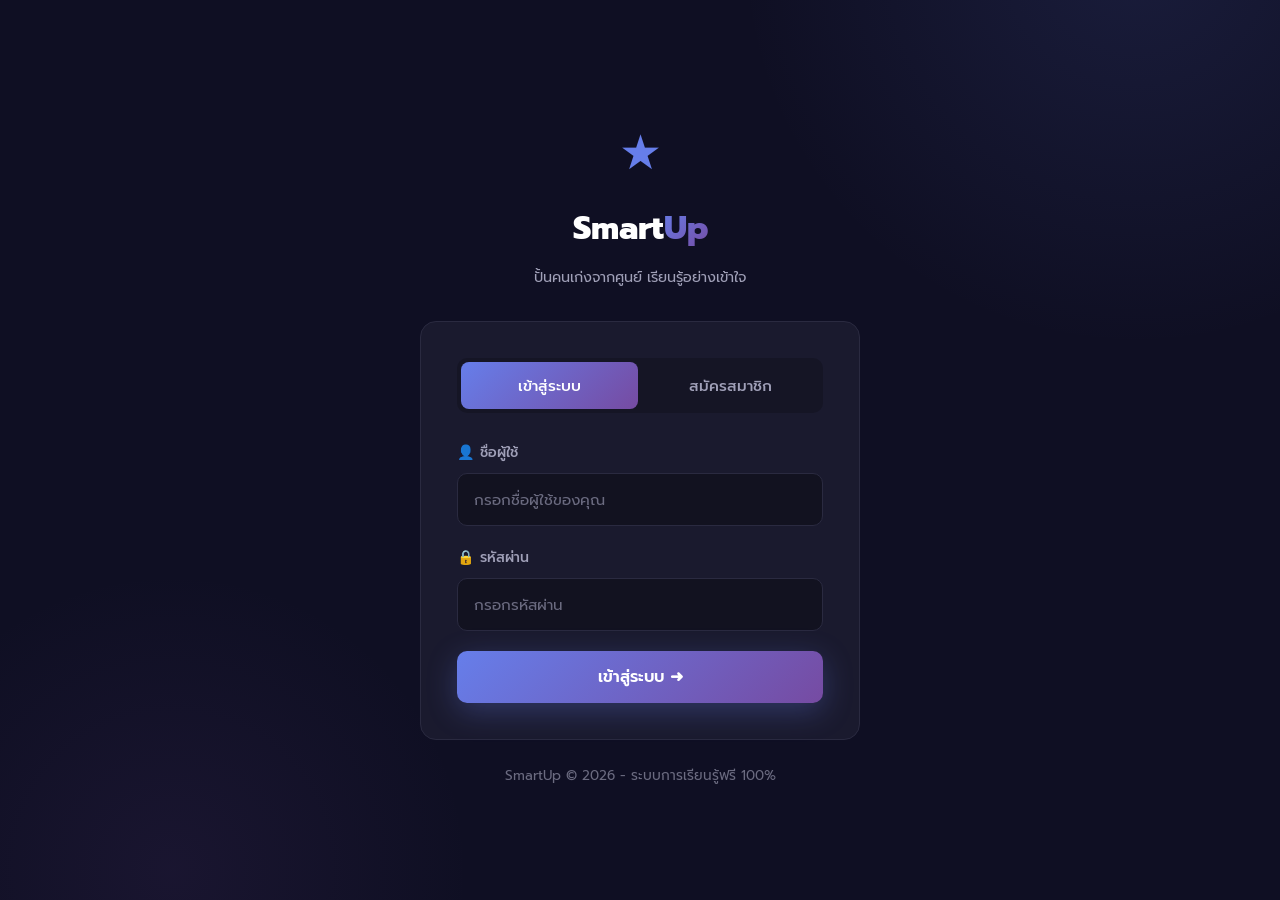
<file: profile.html>
<!DOCTYPE html>
<html lang="th">
<head>
    <meta charset="UTF-8">
    <meta name="viewport" content="width=device-width, initial-scale=1.0">
    <title>โปรไฟล์ - SmartUp</title>
    <link rel="stylesheet" href="css/style.css">
    <link href="https://fonts.googleapis.com/css2?family=Prompt:wght@300;400;500;600;700;800&display=swap" rel="stylesheet">
    <style>
        .profile-page { padding-top: 90px; min-height: 100vh; padding-bottom: 60px; }
        .profile-header { display: flex; align-items: center; gap: 24px; padding: 40px 0; flex-wrap: wrap; }
        .profile-avatar { width: 90px; height: 90px; border-radius: 50%; display: flex; align-items: center; justify-content: center; font-size: 2.5rem; font-weight: 800; color: white; background: var(--gradient-1); flex-shrink: 0; }
        .profile-info h1 { font-size: 1.8rem; font-weight: 700; }
        .profile-info .level-tag { display: inline-flex; align-items: center; gap: 6px; background: rgba(102,126,234,0.15); color: var(--primary); padding: 6px 16px; border-radius: 20px; font-size: 0.85rem; font-weight: 600; margin-top: 8px; }
        .profile-info .title-text { color: var(--text-secondary); font-size: 0.9rem; margin-top: 4px; }

        .xp-bar-section { margin: 8px 0 0; }
        .xp-bar-wrap { background: rgba(255,255,255,0.05); border-radius: 10px; height: 12px; overflow: hidden; max-width: 300px; }
        .xp-bar { height: 100%; border-radius: 10px; background: var(--gradient-1); transition: width 1s ease; }
        .xp-text { font-size: 0.8rem; color: var(--text-muted); margin-top: 4px; }

        .stats-grid { display: grid; grid-template-columns: repeat(4, 1fr); gap: 16px; margin: 24px 0; }
        .stat-card { background: var(--bg-card); border: 1px solid var(--border-color); border-radius: var(--radius); padding: 24px; text-align: center; }
        .stat-card .stat-icon { font-size: 1.8rem; margin-bottom: 8px; }
        .stat-card .stat-val { font-size: 1.8rem; font-weight: 700; background: var(--gradient-1); -webkit-background-clip: text; -webkit-text-fill-color: transparent; background-clip: text; }
        .stat-card .stat-lbl { font-size: 0.8rem; color: var(--text-muted); margin-top: 4px; }

        .section-box { background: var(--bg-card); border: 1px solid var(--border-color); border-radius: var(--radius); padding: 28px; margin-bottom: 24px; }
        .section-box h2 { font-size: 1.2rem; font-weight: 700; margin-bottom: 20px; padding-bottom: 12px; border-bottom: 1px solid var(--border-color); }

        .streak-cal { display: grid; grid-template-columns: repeat(7, 1fr); gap: 6px; max-width: 350px; }
        .streak-day { width: 100%; aspect-ratio: 1; border-radius: 6px; background: rgba(255,255,255,0.03); border: 1px solid transparent; display: flex; align-items: center; justify-content: center; font-size: 0.65rem; color: var(--text-muted); }
        .streak-day.active { background: rgba(46,213,115,0.25); border-color: rgba(46,213,115,0.4); color: #2ed573; }
        .streak-day.today { border-color: var(--primary); }
        .streak-info { display: flex; gap: 24px; margin-bottom: 16px; }
        .streak-info .big { font-size: 2rem; font-weight: 700; color: #ffa502; }
        .streak-info .lbl { font-size: 0.8rem; color: var(--text-muted); }

        .achievement-grid { display: grid; grid-template-columns: repeat(auto-fill, minmax(200px, 1fr)); gap: 12px; }
        .ach-card { background: rgba(0,0,0,0.2); border: 1px solid var(--border-color); border-radius: var(--radius-sm); padding: 16px; display: flex; align-items: center; gap: 12px; transition: var(--transition); }
        .ach-card.earned { border-color: rgba(255,165,2,0.3); background: rgba(255,165,2,0.05); }
        .ach-card.locked { opacity: 0.4; }
        .ach-icon { font-size: 1.8rem; flex-shrink: 0; }
        .ach-info .ach-name { font-size: 0.9rem; font-weight: 600; }
        .ach-info .ach-desc { font-size: 0.75rem; color: var(--text-muted); }
        .ach-info .ach-xp { font-size: 0.7rem; color: var(--primary); }

        .quiz-history-list { max-height: 300px; overflow-y: auto; }
        .qh-item { display: flex; justify-content: space-between; align-items: center; padding: 10px 0; border-bottom: 1px solid var(--border-color); font-size: 0.88rem; }
        .qh-item:last-child { border-bottom: none; }
        .qh-subject { color: var(--text-secondary); }
        .qh-score { font-weight: 600; }
        .qh-score.good { color: #2ed573; }
        .qh-score.ok { color: #ffa502; }
        .qh-score.bad { color: #ff6b6b; }
        .qh-date { font-size: 0.75rem; color: var(--text-muted); }

        .logout-btn { background: rgba(255,107,107,0.1); border: 1px solid rgba(255,107,107,0.3); color: #ff6b6b; padding: 10px 24px; border-radius: var(--radius-sm); font-family: 'Prompt'; font-size: 0.9rem; cursor: pointer; transition: var(--transition); }
        .logout-btn:hover { background: rgba(255,107,107,0.2); }

        @media (max-width: 768px) {
            .stats-grid { grid-template-columns: repeat(2, 1fr); }
            .profile-header { text-align: center; flex-direction: column; }
            .xp-bar-wrap { margin: 0 auto; }
        }
    </style>
</head>
<body>
    <nav class="navbar" id="navbar">
        <div class="nav-container">
            <a href="index.html" class="logo"><span class="logo-icon">&#9733;</span><span class="logo-text">Smart<span class="highlight">Up</span></span></a>
            <ul class="nav-links" id="navLinks">
                <li><a href="index.html">หน้าแรก</a></li>
                <li><a href="index.html#subjects">วิชาเรียน</a></li>
                <li><a href="leaderboard.html">&#127942; อันดับ</a></li>
            </ul>
            <button class="nav-toggle" id="navToggle" aria-label="Toggle menu"><span></span><span></span><span></span></button>
        </div>
    </nav>

    <div class="profile-page">
        <div class="container" id="profileContent"></div>
    </div>

    <script src="js/app.js"></script>
    <script src="js/auth.js"></script>
    <script>
        if (!Auth.isLoggedIn()) { window.location.href = 'auth.html'; }

        function renderProfile() {
            const user = Auth.getCurrentUser();
            if (!user) return;

            const levelInfo = XPSystem.getLevel(user.xp);
            const nextLevel = XPSystem.getNextLevel(user.xp);
            const progress = XPSystem.getProgress(user.xp);
            const totalQuizzes = user.quizHistory ? user.quizHistory.length : 0;
            const avgScore = totalQuizzes > 0 ? Math.round(user.quizHistory.reduce((s, q) => s + q.percent, 0) / totalQuizzes) : 0;
            const totalAch = user.achievements ? user.achievements.length : 0;

            const subjectNames = { math: 'คณิตศาสตร์', science: 'วิทยาศาสตร์', english: 'ภาษาอังกฤษ', mathExtra: 'คณิตเพิ่มเติม' };

            let streakCalHTML = '';
            const today = new Date();
            for (let i = 29; i >= 0; i--) {
                const d = new Date(today);
                d.setDate(d.getDate() - i);
                const dateStr = d.toISOString().split('T')[0];
                const isActive = user.checkInDays && user.checkInDays.includes(dateStr);
                const isToday = i === 0;
                streakCalHTML += `<div class="streak-day ${isActive ? 'active' : ''} ${isToday ? 'today' : ''}">${d.getDate()}</div>`;
            }

            const allAch = Achievements.getAll();
            let achHTML = '';
            allAch.forEach(a => {
                const earned = user.achievements && user.achievements.includes(a.id);
                achHTML += `
                    <div class="ach-card ${earned ? 'earned' : 'locked'}">
                        <div class="ach-icon">${a.icon}</div>
                        <div class="ach-info">
                            <div class="ach-name">${a.name}</div>
                            <div class="ach-desc">${a.desc}</div>
                            <div class="ach-xp">+${a.xp} XP</div>
                        </div>
                    </div>
                `;
            });

            let historyHTML = '';
            if (user.quizHistory && user.quizHistory.length > 0) {
                const sorted = [...user.quizHistory].reverse().slice(0, 20);
                sorted.forEach(q => {
                    const cls = q.percent >= 80 ? 'good' : q.percent >= 50 ? 'ok' : 'bad';
                    const date = new Date(q.date).toLocaleDateString('th-TH', { day: 'numeric', month: 'short' });
                    historyHTML += `
                        <div class="qh-item">
                            <span class="qh-subject">${subjectNames[q.subject] || q.subject}</span>
                            <span class="qh-score ${cls}">${q.percent}% (${q.correct}/${q.total})</span>
                            <span class="qh-date">${date}</span>
                        </div>
                    `;
                });
            } else {
                historyHTML = '<p style="color:var(--text-muted);text-align:center;padding:20px;">ยังไม่มีประวัติการทำแบบทดสอบ</p>';
            }

            document.getElementById('profileContent').innerHTML = `
                <div class="profile-header">
                    <div class="profile-avatar">${user.displayName.charAt(0)}</div>
                    <div class="profile-info">
                        <h1>${user.displayName}</h1>
                        <div class="title-text">@${user.username}</div>
                        <div class="level-tag">&#11088; Level ${levelInfo.level} - ${levelInfo.title}</div>
                        <div class="xp-bar-section">
                            <div class="xp-bar-wrap"><div class="xp-bar" style="width:${progress}%"></div></div>
                            <div class="xp-text">${user.xp} XP ${nextLevel ? `/ ${nextLevel.xp} XP (ถึง Lv.${nextLevel.level})` : '(MAX LEVEL!)'}</div>
                        </div>
                    </div>
                </div>

                <div class="stats-grid">
                    <div class="stat-card">
                        <div class="stat-icon">&#11088;</div>
                        <div class="stat-val">${user.xp}</div>
                        <div class="stat-lbl">XP สะสม</div>
                    </div>
                    <div class="stat-card">
                        <div class="stat-icon">&#128293;</div>
                        <div class="stat-val">${user.streak}</div>
                        <div class="stat-lbl">Streak วัน</div>
                    </div>
                    <div class="stat-card">
                        <div class="stat-icon">&#128221;</div>
                        <div class="stat-val">${totalQuizzes}</div>
                        <div class="stat-lbl">แบบทดสอบ</div>
                    </div>
                    <div class="stat-card">
                        <div class="stat-icon">&#127942;</div>
                        <div class="stat-val">${avgScore}%</div>
                        <div class="stat-lbl">คะแนนเฉลี่ย</div>
                    </div>
                </div>

                <div class="section-box">
                    <h2>&#128293; เช็คอิน (30 วันล่าสุด)</h2>
                    <div class="streak-info">
                        <div><div class="big">${user.streak}</div><div class="lbl">Streak ปัจจุบัน</div></div>
                        <div><div class="big">${user.checkInDays ? user.checkInDays.length : 0}</div><div class="lbl">เช็คอินทั้งหมด</div></div>
                        <div><div class="big">${totalAch}</div><div class="lbl">Achievements</div></div>
                    </div>
                    <div class="streak-cal">${streakCalHTML}</div>
                </div>

                <div class="section-box">
                    <h2>&#127942; Achievements (${totalAch}/${allAch.length})</h2>
                    <div class="achievement-grid">${achHTML}</div>
                </div>

                <div class="section-box">
                    <h2>&#128202; ประวัติแบบทดสอบ</h2>
                    <div class="quiz-history-list">${historyHTML}</div>
                </div>

                <div style="text-align:center;margin-top:24px;">
                    <button class="logout-btn" onclick="Auth.logout()">&#128682; ออกจากระบบ</button>
                </div>
            `;
        }

        renderProfile();
    </script>
</body>
</html>
</file>
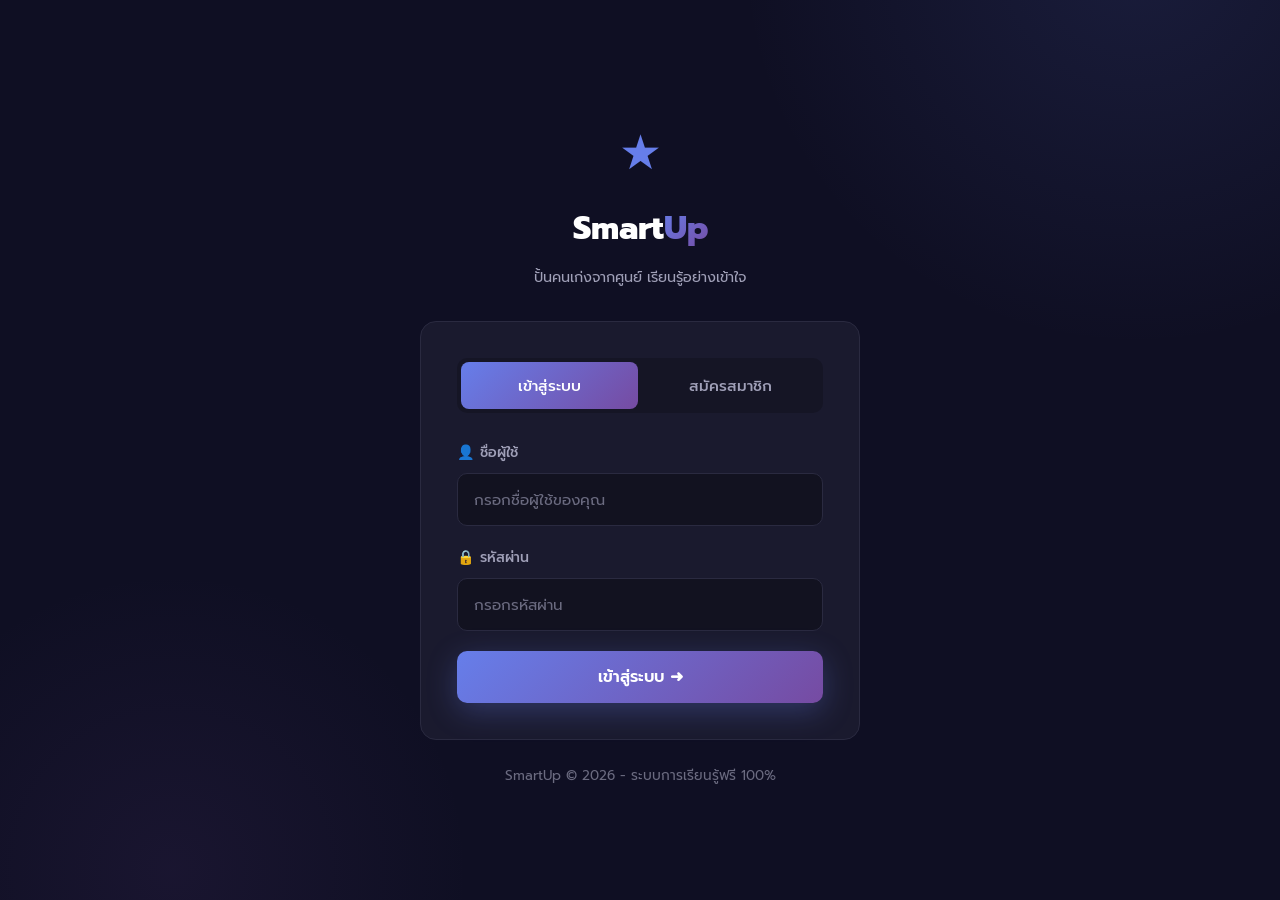
<file: science-m3.html>
<!DOCTYPE html>
<html lang="th">
<head>
    <meta charset="UTF-8">
    <meta name="viewport" content="width=device-width, initial-scale=1.0">
    <title>วิทยาศาสตร์ ม.ต้น - SmartUp</title>
    <link rel="stylesheet" href="css/style.css">
    <link href="https://fonts.googleapis.com/css2?family=Prompt:wght@300;400;500;600;700;800&display=swap" rel="stylesheet">
</head>
<body>
    <nav class="navbar" id="navbar">
        <div class="nav-container">
            <a href="index.html" class="logo">
                <span class="logo-icon">&#9733;</span>
                <span class="logo-text">Smart<span class="highlight">Up</span></span>
            </a>
            <ul class="nav-links" id="navLinks">
                <li><a href="index.html">หน้าแรก</a></li>
                <li><a href="index.html#subjects">วิชาเรียน</a></li>
                <li><a href="#" class="active">วิทย์ ม.ต้น</a></li>
            </ul>
            <button class="nav-toggle" id="navToggle" aria-label="Toggle menu">
                <span></span><span></span><span></span>
            </button>
        </div>
    </nav>

    <div class="lesson-page">
        <div class="lesson-hero">
            <div class="container">
                <div class="breadcrumb">
                    <a href="index.html">หน้าแรก</a> <span>/</span>
                    <a href="index.html#subjects">วิชาเรียน</a> <span>/</span>
                    <span>วิทยาศาสตร์ ม.ต้น</span>
                </div>
                <h1>&#129516; วิทยาศาสตร์ ม.ต้น</h1>
                <p>พันธุกรรม DNA ยีน โครโมโซม &#8212; เข้าใจว่าทำไมเราถึงเป็นเราในทุกวันนี้</p>
            </div>
        </div>

        <div class="container">
            <div class="lesson-layout">
                <div class="lesson-sidebar">
                    <div class="sidebar-card">
                        <h3>&#128214; สารบัญ</h3>
                        <ul class="chapter-list">
                            <li><a href="#ch1" class="active"><span class="chapter-num">1</span>DNA และโครโมโซม</a></li>
                            <li><a href="#ch2"><span class="chapter-num">2</span>กฎของเมนเดล</a></li>
                            <li><a href="#ch3"><span class="chapter-num">3</span>การถ่ายทอดลักษณะ</a></li>
                            <li><a href="#quiz"><span class="chapter-num">&#10003;</span>แบบทดสอบ</a></li>
                        </ul>
                    </div>
                </div>

                <div class="lesson-content">

                    <!-- Chapter 1: DNA & Chromosome -->
                    <div class="content-card" id="ch1">
                        <h2>บทที่ 1: DNA โครโมโซม และยีน</h2>

                        <p>ทำไมเราหน้าตาคล้ายพ่อแม่? ทำไมคนมีตาสีต่างกัน? คำตอบอยู่ที่ <strong>ยีน (Gene)</strong> ซึ่งเป็นหน่วยข้อมูลที่อยู่บน <strong>DNA</strong> ภายในเซลล์ของเรา</p>

                        <div class="origin-box">
                            <h4>&#128218; ที่มา: การค้นพบ DNA</h4>
                            <p>ปี 1953 เจมส์ วัตสัน (James Watson) และฟรานซิส คริก (Francis Crick) ค้นพบโครงสร้าง DNA เกลียวคู่ (Double Helix) โดยอาศัยภาพ X-ray ของ โรซาลินด์ แฟรงคลิน (Rosalind Franklin) การค้นพบนี้ปฏิวัติวงการชีววิทยาทั้งหมด</p>
                        </div>

                        <h3>&#129516; ลำดับชั้น: เซลล์ &#8594; โครโมโซม &#8594; DNA &#8594; ยีน</h3>

                        <div class="visual-box science">
                            <h4>&#128202; จากเซลล์สู่ยีน</h4>
                            <div class="diagram">
                                <svg viewBox="0 0 560 250" style="max-width: 540px; width: 100%;">
                                    <!-- Cell -->
                                    <ellipse cx="70" cy="80" rx="45" ry="35" fill="rgba(102,126,234,0.15)" stroke="#667eea" stroke-width="2"/>
                                    <ellipse cx="70" cy="80" rx="15" ry="12" fill="rgba(102,126,234,0.3)" stroke="#667eea" stroke-width="1"/>
                                    <text x="70" y="130" text-anchor="middle" fill="#667eea" font-size="11" font-weight="bold">เซลล์</text>
                                    <text x="70" y="145" text-anchor="middle" fill="#a0a0b8" font-size="9">มีนิวเคลียส</text>

                                    <line x1="120" y1="80" x2="155" y2="80" stroke="#a0a0b8" stroke-width="1.5"/>
                                    <polygon points="155,76 165,80 155,84" fill="#a0a0b8"/>

                                    <!-- Chromosome -->
                                    <text x="225" y="65" text-anchor="middle" fill="white" font-size="28">&#129516;</text>
                                    <path d="M210,70 Q205,85 210,100 Q215,85 210,70" fill="none" stroke="#2ed573" stroke-width="2.5"/>
                                    <path d="M240,70 Q245,85 240,100 Q235,85 240,70" fill="none" stroke="#2ed573" stroke-width="2.5"/>
                                    <line x1="210" y1="85" x2="240" y2="85" stroke="#2ed573" stroke-width="2"/>
                                    <text x="225" y="130" text-anchor="middle" fill="#2ed573" font-size="11" font-weight="bold">โครโมโซม</text>
                                    <text x="225" y="145" text-anchor="middle" fill="#a0a0b8" font-size="9">คนมี 23 คู่ (46 แท่ง)</text>

                                    <line x1="270" y1="80" x2="305" y2="80" stroke="#a0a0b8" stroke-width="1.5"/>
                                    <polygon points="305,76 315,80 305,84" fill="#a0a0b8"/>

                                    <!-- DNA Double Helix -->
                                    <path d="M350,50 Q380,60 370,75 Q360,90 390,100 Q420,110 410,125" fill="none" stroke="#ff6b6b" stroke-width="2.5"/>
                                    <path d="M410,50 Q380,60 390,75 Q400,90 370,100 Q340,110 350,125" fill="none" stroke="#ffa502" stroke-width="2.5"/>
                                    <line x1="365" y1="58" x2="395" y2="58" stroke="rgba(255,255,255,0.3)" stroke-width="1.5"/>
                                    <line x1="372" y1="75" x2="388" y2="75" stroke="rgba(255,255,255,0.3)" stroke-width="1.5"/>
                                    <line x1="378" y1="92" x2="382" y2="92" stroke="rgba(255,255,255,0.3)" stroke-width="1.5"/>
                                    <line x1="372" y1="108" x2="388" y2="108" stroke="rgba(255,255,255,0.3)" stroke-width="1.5"/>
                                    <text x="380" y="145" text-anchor="middle" fill="#ff6b6b" font-size="11" font-weight="bold">DNA (เกลียวคู่)</text>
                                    <text x="380" y="160" text-anchor="middle" fill="#a0a0b8" font-size="9">สายยาวเป็นเกลียว</text>

                                    <line x1="425" y1="80" x2="460" y2="80" stroke="#a0a0b8" stroke-width="1.5"/>
                                    <polygon points="460,76 470,80 460,84" fill="#a0a0b8"/>

                                    <!-- Gene -->
                                    <rect x="475" y="55" width="70" height="50" rx="8" fill="rgba(240,147,251,0.2)" stroke="#f093fb" stroke-width="2"/>
                                    <text x="510" y="77" text-anchor="middle" fill="#f093fb" font-size="10" font-weight="bold">ATCG</text>
                                    <text x="510" y="92" text-anchor="middle" fill="#f093fb" font-size="10" font-weight="bold">TAGC</text>
                                    <text x="510" y="130" text-anchor="middle" fill="#f093fb" font-size="11" font-weight="bold">ยีน (Gene)</text>
                                    <text x="510" y="145" text-anchor="middle" fill="#a0a0b8" font-size="9">ข้อมูลสร้างโปรตีน</text>

                                    <!-- Summary -->
                                    <rect x="30" y="175" width="500" height="60" rx="10" fill="rgba(255,165,2,0.06)" stroke="#ffa502" stroke-width="1"/>
                                    <text x="280" y="198" text-anchor="middle" fill="#ffa502" font-size="11" font-weight="bold">&#128161; สรุป:</text>
                                    <text x="280" y="218" text-anchor="middle" fill="#a0a0b8" font-size="10">เซลล์ มี นิวเคลียส &#8594; ข้างในมี โครโมโซม &#8594; โครโมโซมทำจาก DNA &#8594; บน DNA มี ยีน ที่เก็บข้อมูลลักษณะต่างๆ</text>
                                </svg>
                            </div>
                        </div>

                        <h3>&#129516; โครโมโซมของมนุษย์</h3>

                        <div class="example-box">
                            <h4>ข้อมูลสำคัญเรื่องโครโมโซม</h4>
                            <div class="step">
                                <span class="step-num">1</span>
                                <span>มนุษย์มี <strong>23 คู่ = 46 แท่ง</strong> ในทุกเซลล์ร่างกาย (เซลล์ร่างกาย = 2n = diploid)</span>
                            </div>
                            <div class="step">
                                <span class="step-num">2</span>
                                <span>เซลล์สืบพันธุ์ (ไข่/อสุจิ) มี <strong>23 แท่ง</strong> = ครึ่งเดียว (n = haploid)</span>
                            </div>
                            <div class="step">
                                <span class="step-num">3</span>
                                <span>คู่ที่ 1-22 = <strong>ออโตโซม</strong> (autosome) เหมือนกันทั้งชาย-หญิง</span>
                            </div>
                            <div class="step">
                                <span class="step-num">4</span>
                                <span>คู่ที่ 23 = <strong>โครโมโซมเพศ</strong> &#8594; หญิง = <strong>XX</strong>, ชาย = <strong>XY</strong></span>
                            </div>
                        </div>

                        <div class="visual-box science">
                            <h4>&#128202; โครโมโซมเพศ: ทำไมเราเป็นชายหรือหญิง?</h4>
                            <div class="diagram">
                                <svg viewBox="0 0 460 200" style="max-width: 440px; width: 100%;">
                                    <!-- Mom -->
                                    <circle cx="100" cy="40" r="25" fill="rgba(240,147,251,0.15)" stroke="#f093fb" stroke-width="2"/>
                                    <text x="100" y="38" text-anchor="middle" fill="#f093fb" font-size="12" font-weight="bold">แม่</text>
                                    <text x="100" y="52" text-anchor="middle" fill="#f093fb" font-size="10">XX</text>

                                    <!-- Dad -->
                                    <circle cx="360" cy="40" r="25" fill="rgba(102,126,234,0.15)" stroke="#667eea" stroke-width="2"/>
                                    <text x="360" y="38" text-anchor="middle" fill="#667eea" font-size="12" font-weight="bold">พ่อ</text>
                                    <text x="360" y="52" text-anchor="middle" fill="#667eea" font-size="10">XY</text>

                                    <!-- Eggs -->
                                    <line x1="100" y1="65" x2="100" y2="90" stroke="#f093fb" stroke-width="1.5"/>
                                    <circle cx="100" cy="105" r="15" fill="rgba(240,147,251,0.1)" stroke="#f093fb" stroke-width="1.5"/>
                                    <text x="100" y="109" text-anchor="middle" fill="#f093fb" font-size="11" font-weight="bold">X</text>
                                    <text x="100" y="130" text-anchor="middle" fill="#a0a0b8" font-size="9">ไข่ให้ X เสมอ</text>

                                    <!-- Sperm -->
                                    <line x1="340" y1="65" x2="310" y2="90" stroke="#667eea" stroke-width="1.5"/>
                                    <line x1="380" y1="65" x2="410" y2="90" stroke="#667eea" stroke-width="1.5"/>

                                    <circle cx="310" cy="105" r="15" fill="rgba(240,147,251,0.1)" stroke="#f093fb" stroke-width="1.5"/>
                                    <text x="310" y="109" text-anchor="middle" fill="#f093fb" font-size="11" font-weight="bold">X</text>

                                    <circle cx="410" cy="105" r="15" fill="rgba(102,126,234,0.1)" stroke="#667eea" stroke-width="1.5"/>
                                    <text x="410" y="109" text-anchor="middle" fill="#667eea" font-size="11" font-weight="bold">Y</text>
                                    <text x="360" y="130" text-anchor="middle" fill="#a0a0b8" font-size="9">อสุจิให้ X หรือ Y</text>

                                    <!-- Results -->
                                    <line x1="100" y1="120" x2="170" y2="165" stroke="#a0a0b8" stroke-width="1" stroke-dasharray="4,3"/>
                                    <line x1="310" y1="120" x2="210" y2="165" stroke="#a0a0b8" stroke-width="1" stroke-dasharray="4,3"/>

                                    <rect x="155" y="155" width="65" height="35" rx="8" fill="rgba(240,147,251,0.15)" stroke="#f093fb" stroke-width="1.5"/>
                                    <text x="188" y="177" text-anchor="middle" fill="#f093fb" font-size="12" font-weight="bold">XX &#9792;</text>

                                    <line x1="100" y1="120" x2="290" y2="165" stroke="#a0a0b8" stroke-width="1" stroke-dasharray="4,3"/>
                                    <line x1="410" y1="120" x2="330" y2="165" stroke="#a0a0b8" stroke-width="1" stroke-dasharray="4,3"/>

                                    <rect x="275" y="155" width="65" height="35" rx="8" fill="rgba(102,126,234,0.15)" stroke="#667eea" stroke-width="1.5"/>
                                    <text x="308" y="177" text-anchor="middle" fill="#667eea" font-size="12" font-weight="bold">XY &#9794;</text>
                                </svg>
                            </div>
                            <p class="caption">เพศของลูกขึ้นอยู่กับอสุจิของพ่อ: ถ้าให้ X ได้ลูกสาว (XX), ถ้าให้ Y ได้ลูกชาย (XY)</p>
                        </div>

                        <h3>&#129516; DNA ประกอบด้วยอะไร?</h3>

                        <p>DNA ย่อมาจาก <strong>Deoxyribonucleic Acid</strong> มีโครงสร้างเป็นเกลียวคู่ (Double Helix) เหมือนบันไดเวียน ขั้นบันไดทำจากเบส 4 ชนิดจับคู่กัน:</p>

                        <div class="visual-box science">
                            <h4>&#128202; การจับคู่เบสใน DNA</h4>
                            <div class="diagram">
                                <svg viewBox="0 0 460 180" style="max-width: 440px; width: 100%;">
                                    <text x="230" y="25" text-anchor="middle" fill="white" font-size="13" font-weight="bold">เบส 4 ชนิด จับคู่เฉพาะ</text>

                                    <!-- A-T pair -->
                                    <rect x="50" y="45" width="80" height="40" rx="8" fill="rgba(255,107,107,0.2)" stroke="#ff6b6b" stroke-width="2"/>
                                    <text x="90" y="62" text-anchor="middle" fill="#ff6b6b" font-size="14" font-weight="bold">A</text>
                                    <text x="90" y="78" text-anchor="middle" fill="#a0a0b8" font-size="8">Adenine</text>

                                    <text x="160" y="70" text-anchor="middle" fill="#ffa502" font-size="16">&#9552;&#9552;</text>

                                    <rect x="190" y="45" width="80" height="40" rx="8" fill="rgba(46,213,115,0.2)" stroke="#2ed573" stroke-width="2"/>
                                    <text x="230" y="62" text-anchor="middle" fill="#2ed573" font-size="14" font-weight="bold">T</text>
                                    <text x="230" y="78" text-anchor="middle" fill="#a0a0b8" font-size="8">Thymine</text>

                                    <text x="350" y="55" fill="#ffa502" font-size="11">A จับคู่กับ T เสมอ</text>
                                    <text x="350" y="72" fill="#a0a0b8" font-size="10">(2 พันธะไฮโดรเจน)</text>

                                    <!-- C-G pair -->
                                    <rect x="50" y="105" width="80" height="40" rx="8" fill="rgba(102,126,234,0.2)" stroke="#667eea" stroke-width="2"/>
                                    <text x="90" y="122" text-anchor="middle" fill="#667eea" font-size="14" font-weight="bold">C</text>
                                    <text x="90" y="138" text-anchor="middle" fill="#a0a0b8" font-size="8">Cytosine</text>

                                    <text x="160" y="130" text-anchor="middle" fill="#ffa502" font-size="16">&#9552;&#9552;&#9552;</text>

                                    <rect x="190" y="105" width="80" height="40" rx="8" fill="rgba(240,147,251,0.2)" stroke="#f093fb" stroke-width="2"/>
                                    <text x="230" y="122" text-anchor="middle" fill="#f093fb" font-size="14" font-weight="bold">G</text>
                                    <text x="230" y="138" text-anchor="middle" fill="#a0a0b8" font-size="8">Guanine</text>

                                    <text x="350" y="115" fill="#ffa502" font-size="11">C จับคู่กับ G เสมอ</text>
                                    <text x="350" y="132" fill="#a0a0b8" font-size="10">(3 พันธะไฮโดรเจน)</text>

                                    <text x="230" y="172" text-anchor="middle" fill="#ffa502" font-size="11">&#128161; จำง่าย: A-T (เอ-ที) และ C-G (ซี-จี) จับคู่กันเสมอ!</text>
                                </svg>
                            </div>
                        </div>

                        <div class="tip-box">
                            <h4>&#128161; ยีน คืออะไรกันแน่?</h4>
                            <p><strong>ยีน</strong> = ส่วนหนึ่งของ DNA ที่เป็น "สูตร" สำหรับสร้างโปรตีน 1 ชนิด มนุษย์มียีนประมาณ 20,000-25,000 ยีน ยีนกำหนดลักษณะต่างๆ เช่น สีตา สีผม กรุ๊ปเลือด ส่วนสูง ฯลฯ</p>
                        </div>
                    </div>

                    <!-- Chapter 2: Mendel's Laws -->
                    <div class="content-card" id="ch2">
                        <h2>บทที่ 2: กฎของเมนเดล (Mendel's Laws)</h2>

                        <p>เกรเกอร์ เมนเดล (Gregor Mendel) บาทหลวงชาวออสเตรีย ทดลองผสมพันธุ์ <strong>ถั่วลันเตา</strong> นานกว่า 8 ปี (ค.ศ.1856-1863) จนค้นพบกฎการถ่ายทอดลักษณะทางพันธุกรรม ทำให้ได้ชื่อว่า "บิดาแห่งพันธุศาสตร์"</p>

                        <div class="origin-box">
                            <h4>&#128218; ทำไมเมนเดลเลือกถั่วลันเตา?</h4>
                            <p>ถั่วลันเตาเหมาะมากเพราะ: (1) ปลูกง่าย โตเร็ว (2) มีลักษณะที่เห็นชัด เช่น สูง/เตี้ย เมล็ดเรียบ/ย่น (3) ผสมเกสรตัวเอง หรือผสมข้ามต้นก็ได้ (4) ลูกเยอะ เก็บข้อมูลสถิติได้</p>
                        </div>

                        <h3>&#129516; คำศัพท์พื้นฐาน</h3>

                        <table class="lesson-table">
                            <thead><tr><th>คำศัพท์</th><th>ความหมาย</th><th>ตัวอย่าง</th></tr></thead>
                            <tbody>
                                <tr><td><strong>Allele (แอลลีล)</strong></td><td>รูปแบบของยีนในตำแหน่งเดียวกัน</td><td>ยีนสีดอก: แอลลีล B (สีม่วง) หรือ b (สีขาว)</td></tr>
                                <tr><td><strong>Dominant (เด่น)</strong></td><td>แอลลีลที่แสดงออกเมื่อมีแม้แค่ตัวเดียว</td><td>B = สีม่วง (เด่น) &#8594; เขียน ตัวพิมพ์ใหญ่</td></tr>
                                <tr><td><strong>Recessive (ด้อย)</strong></td><td>แอลลีลที่แสดงออกเมื่อมี 2 ตัว</td><td>b = สีขาว (ด้อย) &#8594; เขียน ตัวพิมพ์เล็ก</td></tr>
                                <tr><td><strong>Homozygous</strong></td><td>แอลลีลเหมือนกัน 2 ตัว</td><td>BB (เด่นแท้) หรือ bb (ด้อยแท้)</td></tr>
                                <tr><td><strong>Heterozygous</strong></td><td>แอลลีลต่างกัน</td><td>Bb (เด่นไม่แท้/พันทาง)</td></tr>
                                <tr><td><strong>Genotype</strong></td><td>จีโนไทป์ = พันธุกรรมข้างใน</td><td>BB, Bb, bb</td></tr>
                                <tr><td><strong>Phenotype</strong></td><td>ฟีโนไทป์ = ลักษณะที่มองเห็น</td><td>ดอกสีม่วง, ดอกสีขาว</td></tr>
                            </tbody>
                        </table>

                        <h3>&#129516; Punnett Square - ตารางทำนายลูก</h3>

                        <div class="visual-box science">
                            <h4>&#128202; ผสม Bb x Bb (พ่อแม่ทั้งคู่เป็นเด่นไม่แท้)</h4>
                            <div class="diagram">
                                <svg viewBox="0 0 460 300" style="max-width: 440px; width: 100%;">
                                    <text x="230" y="25" text-anchor="middle" fill="white" font-size="13" font-weight="bold">Punnett Square: Bb &#215; Bb</text>

                                    <!-- Parent labels -->
                                    <text x="110" y="55" text-anchor="middle" fill="#f093fb" font-size="12" font-weight="bold">แม่ (Bb)</text>
                                    <text x="50" y="115" text-anchor="middle" fill="#667eea" font-size="12" font-weight="bold" transform="rotate(-90,50,115)">พ่อ (Bb)</text>

                                    <!-- Column headers -->
                                    <rect x="140" y="60" width="80" height="30" rx="5" fill="rgba(240,147,251,0.15)" stroke="#f093fb" stroke-width="1"/>
                                    <text x="180" y="80" text-anchor="middle" fill="#f093fb" font-size="14" font-weight="bold">B</text>
                                    <rect x="230" y="60" width="80" height="30" rx="5" fill="rgba(240,147,251,0.15)" stroke="#f093fb" stroke-width="1"/>
                                    <text x="270" y="80" text-anchor="middle" fill="#f093fb" font-size="14" font-weight="bold">b</text>

                                    <!-- Row headers -->
                                    <rect x="70" y="100" width="60" height="60" rx="5" fill="rgba(102,126,234,0.15)" stroke="#667eea" stroke-width="1"/>
                                    <text x="100" y="135" text-anchor="middle" fill="#667eea" font-size="14" font-weight="bold">B</text>
                                    <rect x="70" y="170" width="60" height="60" rx="5" fill="rgba(102,126,234,0.15)" stroke="#667eea" stroke-width="1"/>
                                    <text x="100" y="205" text-anchor="middle" fill="#667eea" font-size="14" font-weight="bold">b</text>

                                    <!-- Grid cells -->
                                    <rect x="140" y="100" width="80" height="60" rx="5" fill="rgba(46,213,115,0.1)" stroke="#2ed573" stroke-width="1.5"/>
                                    <text x="180" y="130" text-anchor="middle" fill="#2ed573" font-size="16" font-weight="bold">BB</text>
                                    <text x="180" y="150" text-anchor="middle" fill="#a0a0b8" font-size="9">เด่นแท้ &#9679;</text>

                                    <rect x="230" y="100" width="80" height="60" rx="5" fill="rgba(255,165,2,0.1)" stroke="#ffa502" stroke-width="1.5"/>
                                    <text x="270" y="130" text-anchor="middle" fill="#ffa502" font-size="16" font-weight="bold">Bb</text>
                                    <text x="270" y="150" text-anchor="middle" fill="#a0a0b8" font-size="9">เด่นไม่แท้ &#9679;</text>

                                    <rect x="140" y="170" width="80" height="60" rx="5" fill="rgba(255,165,2,0.1)" stroke="#ffa502" stroke-width="1.5"/>
                                    <text x="180" y="200" text-anchor="middle" fill="#ffa502" font-size="16" font-weight="bold">Bb</text>
                                    <text x="180" y="220" text-anchor="middle" fill="#a0a0b8" font-size="9">เด่นไม่แท้ &#9679;</text>

                                    <rect x="230" y="170" width="80" height="60" rx="5" fill="rgba(255,107,107,0.1)" stroke="#ff6b6b" stroke-width="1.5"/>
                                    <text x="270" y="200" text-anchor="middle" fill="#ff6b6b" font-size="16" font-weight="bold">bb</text>
                                    <text x="270" y="220" text-anchor="middle" fill="#a0a0b8" font-size="9">ด้อย &#9675;</text>

                                    <!-- Results -->
                                    <rect x="340" y="100" width="110" height="130" rx="10" fill="rgba(255,255,255,0.03)" stroke="#a0a0b8" stroke-width="1"/>
                                    <text x="395" y="125" text-anchor="middle" fill="white" font-size="11" font-weight="bold">ผลลัพธ์:</text>
                                    <text x="395" y="150" text-anchor="middle" fill="#2ed573" font-size="10">BB = 1 (25%)</text>
                                    <text x="395" y="170" text-anchor="middle" fill="#ffa502" font-size="10">Bb = 2 (50%)</text>
                                    <text x="395" y="190" text-anchor="middle" fill="#ff6b6b" font-size="10">bb = 1 (25%)</text>
                                    <text x="395" y="215" text-anchor="middle" fill="white" font-size="10" font-weight="bold">อัตราส่วน 3:1</text>

                                    <!-- Summary -->
                                    <rect x="70" y="250" width="380" height="35" rx="8" fill="rgba(255,165,2,0.06)" stroke="#ffa502" stroke-width="1"/>
                                    <text x="260" y="272" text-anchor="middle" fill="#ffa502" font-size="11">&#128161; Genotype = 1:2:1 (BB:Bb:bb) | Phenotype = 3:1 (เด่น:ด้อย)</text>
                                </svg>
                            </div>
                        </div>

                        <div class="tip-box">
                            <h4>&#128161; กฎของเมนเดล 2 ข้อ</h4>
                            <p><strong>กฎข้อ 1 (Law of Segregation):</strong> แอลลีลของยีนแต่ละคู่จะแยกออกจากกันตอนสร้างเซลล์สืบพันธุ์ ลูกได้รับแอลลีล 1 ตัวจากพ่อ 1 ตัวจากแม่ | <strong>กฎข้อ 2 (Law of Independent Assortment):</strong> ยีนต่างคู่กันจะถ่ายทอดอย่างอิสระไม่ขึ้นต่อกัน</p>
                        </div>
                    </div>

                    <!-- Chapter 3: Inheritance Patterns -->
                    <div class="content-card" id="ch3">
                        <h2>บทที่ 3: การถ่ายทอดลักษณะทางพันธุกรรม</h2>

                        <p>ลักษณะบางอย่างถ่ายทอดตามกฎเมนเดลแบบเด่น/ด้อยชัดเจน แต่บางลักษณะซับซ้อนกว่านั้น มาดูรูปแบบที่สำคัญ</p>

                        <h3>&#129516; ลักษณะเด่น/ด้อย ในมนุษย์</h3>

                        <table class="lesson-table">
                            <thead><tr><th>ลักษณะเด่น (Dominant)</th><th>ลักษณะด้อย (Recessive)</th></tr></thead>
                            <tbody>
                                <tr><td>ลิ้นม้วนได้</td><td>ลิ้นม้วนไม่ได้</td></tr>
                                <tr><td>ติ่งหูอิสระ (ห่างจากหัว)</td><td>ติ่งหูติด (ติดกับหัว)</td></tr>
                                <tr><td>ผมหยิก</td><td>ผมตรง</td></tr>
                                <tr><td>มีลักยิ้ม</td><td>ไม่มีลักยิ้ม</td></tr>
                                <tr><td>นิ้วก้อยงอได้</td><td>นิ้วก้อยตรง</td></tr>
                                <tr><td>หัวแม่มือตั้งตรงได้ (Hitchhiker)</td><td>หัวแม่มืองอตรง</td></tr>
                            </tbody>
                        </table>

                        <h3>&#129516; การถ่ายทอดทางเพศ (Sex-linked)</h3>

                        <div class="visual-box science">
                            <h4>&#128202; ตาบอดสี - ลักษณะบนโครโมโซม X</h4>
                            <div class="diagram">
                                <svg viewBox="0 0 480 220" style="max-width: 460px; width: 100%;">
                                    <text x="240" y="25" text-anchor="middle" fill="white" font-size="12" font-weight="bold">ตาบอดสี: ยีนอยู่บนโครโมโซม X (X-linked recessive)</text>

                                    <!-- Mom carrier -->
                                    <circle cx="120" cy="65" r="22" fill="rgba(240,147,251,0.15)" stroke="#f093fb" stroke-width="2"/>
                                    <text x="120" y="62" text-anchor="middle" fill="#f093fb" font-size="10" font-weight="bold">แม่</text>
                                    <text x="120" y="75" text-anchor="middle" fill="#f093fb" font-size="9">X&#7580;X (พาหะ)</text>

                                    <!-- Dad normal -->
                                    <circle cx="360" cy="65" r="22" fill="rgba(102,126,234,0.15)" stroke="#667eea" stroke-width="2"/>
                                    <text x="360" y="62" text-anchor="middle" fill="#667eea" font-size="10" font-weight="bold">พ่อ</text>
                                    <text x="360" y="75" text-anchor="middle" fill="#667eea" font-size="9">XY (ปกติ)</text>

                                    <!-- Children -->
                                    <line x1="120" y1="87" x2="120" y2="120" stroke="#a0a0b8" stroke-width="1"/>
                                    <line x1="360" y1="87" x2="360" y2="120" stroke="#a0a0b8" stroke-width="1"/>
                                    <line x1="120" y1="120" x2="360" y2="120" stroke="#a0a0b8" stroke-width="1"/>

                                    <!-- 4 children -->
                                    <line x1="160" y1="120" x2="160" y2="145" stroke="#a0a0b8" stroke-width="1"/>
                                    <rect x="130" y="145" width="60" height="35" rx="6" fill="rgba(240,147,251,0.1)" stroke="#f093fb" stroke-width="1.5"/>
                                    <text x="160" y="162" text-anchor="middle" fill="#f093fb" font-size="9" font-weight="bold">XX</text>
                                    <text x="160" y="174" text-anchor="middle" fill="#a0a0b8" font-size="8">ปกติ &#9792;</text>

                                    <line x1="220" y1="120" x2="220" y2="145" stroke="#a0a0b8" stroke-width="1"/>
                                    <rect x="190" y="145" width="60" height="35" rx="6" fill="rgba(240,147,251,0.1)" stroke="#f093fb" stroke-width="1.5"/>
                                    <text x="220" y="162" text-anchor="middle" fill="#ffa502" font-size="9" font-weight="bold">X&#7580;X</text>
                                    <text x="220" y="174" text-anchor="middle" fill="#a0a0b8" font-size="8">พาหะ &#9792;</text>

                                    <line x1="300" y1="120" x2="300" y2="145" stroke="#a0a0b8" stroke-width="1"/>
                                    <rect x="270" y="145" width="60" height="35" rx="6" fill="rgba(102,126,234,0.1)" stroke="#667eea" stroke-width="1.5"/>
                                    <text x="300" y="162" text-anchor="middle" fill="#667eea" font-size="9" font-weight="bold">XY</text>
                                    <text x="300" y="174" text-anchor="middle" fill="#a0a0b8" font-size="8">ปกติ &#9794;</text>

                                    <line x1="360" y1="120" x2="360" y2="145" stroke="#a0a0b8" stroke-width="1"/>
                                    <rect x="330" y="145" width="60" height="35" rx="6" fill="rgba(255,107,107,0.15)" stroke="#ff6b6b" stroke-width="1.5"/>
                                    <text x="360" y="162" text-anchor="middle" fill="#ff6b6b" font-size="9" font-weight="bold">X&#7580;Y</text>
                                    <text x="360" y="174" text-anchor="middle" fill="#a0a0b8" font-size="8">ตาบอดสี &#9794;</text>

                                    <text x="240" y="210" text-anchor="middle" fill="#ffa502" font-size="10">&#128161; ลูกชายมีโอกาสตาบอดสี 50% แต่ลูกสาวเป็นพาหะได้ ไม่แสดงอาการ</text>
                                </svg>
                            </div>
                            <p class="caption">ตาบอดสีพบในชายมากกว่าหญิง เพราะชายมี X เดียว ถ้า X นั้นมียีนด้อย ก็แสดงอาการเลย</p>
                        </div>

                        <h3>&#129516; กรุ๊ปเลือด ABO - ตัวอย่าง Multiple Alleles</h3>

                        <div class="example-box">
                            <h4>กรุ๊ปเลือดไม่ได้มีแค่เด่น/ด้อย แต่มี 3 แอลลีล!</h4>
                            <div class="step">
                                <span class="step-num">I&#7468;</span>
                                <span>กำหนดกรุ๊ป A (เด่นร่วมกับ I&#7470;, เด่นเหนือ i)</span>
                            </div>
                            <div class="step">
                                <span class="step-num">I&#7470;</span>
                                <span>กำหนดกรุ๊ป B (เด่นร่วมกับ I&#7468;, เด่นเหนือ i)</span>
                            </div>
                            <div class="step">
                                <span class="step-num">i</span>
                                <span>กำหนดกรุ๊ป O (ด้อย ต้องมี ii จึงจะเป็นกรุ๊ป O)</span>
                            </div>
                        </div>

                        <table class="lesson-table">
                            <thead><tr><th>กรุ๊ปเลือด</th><th>Genotype ที่เป็นไปได้</th><th>Antigen บนเม็ดเลือดแดง</th></tr></thead>
                            <tbody>
                                <tr><td><strong>A</strong></td><td>I&#7468;I&#7468; หรือ I&#7468;i</td><td>Antigen A</td></tr>
                                <tr><td><strong>B</strong></td><td>I&#7470;I&#7470; หรือ I&#7470;i</td><td>Antigen B</td></tr>
                                <tr><td><strong>AB</strong></td><td>I&#7468;I&#7470;</td><td>ทั้ง A และ B</td></tr>
                                <tr><td><strong>O</strong></td><td>ii</td><td>ไม่มี</td></tr>
                            </tbody>
                        </table>

                        <div class="tip-box">
                            <h4>&#128161; สรุป</h4>
                            <p>พันธุกรรมไม่ได้แค่ "เด่น-ด้อย" เสมอไป บางลักษณะมีหลายแอลลีล (กรุ๊ปเลือด) บางลักษณะอยู่บนโครโมโซมเพศ (ตาบอดสี) และบางลักษณะถูกควบคุมด้วยหลายยีนร่วมกัน (สีผิว, ส่วนสูง) &#8594; เรียกว่า Polygenic inheritance</p>
                        </div>
                    </div>

                    <!-- Quiz -->
                    <div class="quiz-section" id="quiz">
                        <div id="scienceM3Quiz"></div>
                    </div>

                </div>
            </div>
        </div>
    </div>

    <footer class="footer">
        <div class="container">
            <div class="footer-bottom">
                <p>SmartUp &copy; 2026 - ระบบการเรียนรู้ตามหลักสูตรแกนกลาง</p>
            </div>
        </div>
    </footer>

    <script src="js/app.js"></script>
    <script src="js/auth.js"></script>
    <script>if (!Auth.isLoggedIn()) { window.location.href = 'auth.html'; }</script>
    <script>
        const scienceM3Questions = [
            {
                question: "DNA ย่อมาจากอะไร?",
                options: ["Deoxyribonucleic Acid", "Dinitrogen Acid", "Double Nucleic Acid", "Deoxyribose Nucleotide Acid"],
                correct: 0,
                explanation: "DNA ย่อมาจาก Deoxyribonucleic Acid เป็นสารพันธุกรรมที่เก็บข้อมูลทางพันธุกรรมทั้งหมดของสิ่งมีชีวิต มีโครงสร้างเกลียวคู่ (Double Helix)"
            },
            {
                question: "เบสใน DNA ที่จับคู่กับ Adenine (A) คืออะไร?",
                options: ["Cytosine (C)", "Guanine (G)", "Thymine (T)", "Uracil (U)"],
                correct: 2,
                explanation: "A จับคู่กับ T เสมอ (ด้วย 2 พันธะไฮโดรเจน) และ C จับคู่กับ G เสมอ (ด้วย 3 พันธะไฮโดรเจน) นี่คือกฎการจับคู่เบสของ Chargaff"
            },
            {
                question: "มนุษย์มีโครโมโซมกี่แท่งในเซลล์ร่างกาย?",
                options: ["23 แท่ง", "44 แท่ง", "46 แท่ง", "48 แท่ง"],
                correct: 2,
                explanation: "มนุษย์มี 46 แท่ง (23 คู่) โดยคู่ที่ 1-22 เป็นออโตโซม และคู่ที่ 23 เป็นโครโมโซมเพศ (XX = หญิง, XY = ชาย)"
            },
            {
                question: "ถ้าพ่อแม่ทั้งคู่มี genotype Bb ลูกมีโอกาสเป็น bb กี่เปอร์เซ็นต์?",
                options: ["0%", "25%", "50%", "75%"],
                correct: 1,
                explanation: "จาก Punnett Square: Bb x Bb &#8594; BB:Bb:Bb:bb = 1:2:1 ดังนั้น bb = 1/4 = 25%"
            },
            {
                question: "ลักษณะ 'ลิ้นม้วนได้' เป็นลักษณะแบบใด?",
                options: ["ลักษณะด้อย", "ลักษณะเด่น", "ลักษณะเด่นร่วม", "ลักษณะข่มไม่สมบูรณ์"],
                correct: 1,
                explanation: "ลิ้นม้วนได้เป็นลักษณะเด่น (Dominant) ส่วนลิ้นม้วนไม่ได้เป็นลักษณะด้อย (Recessive)"
            },
            {
                question: "ทำไมตาบอดสีพบในเพศชายมากกว่าเพศหญิง?",
                options: ["เพราะยีนอยู่บนโครโมโซม Y", "เพราะชายมี X เดียว ถ้ามียีนด้อยก็แสดงอาการเลย", "เพราะฮอร์โมนเพศชาย", "เพราะเพศชายมีโครโมโซมน้อยกว่า"],
                correct: 1,
                explanation: "ตาบอดสีเป็น X-linked recessive เพศชาย (XY) มี X เดียว ถ้า X นั้นมียีนด้อย ก็แสดงอาการเลย แต่เพศหญิง (XX) ต้องมียีนด้อยทั้ง 2 ตัวจึงจะแสดง"
            },
            {
                question: "คนกรุ๊ปเลือด O มี genotype อะไร?",
                options: ["I&#7468;I&#7468;", "I&#7468;i", "I&#7468;I&#7470;", "ii"],
                correct: 3,
                explanation: "กรุ๊ป O ต้องเป็น ii เท่านั้น เพราะ i เป็นแอลลีลด้อย ต้องมี 2 ตัวจึงจะแสดงออก ถ้ามี I&#7468; หรือ I&#7470; แม้แค่ตัวเดียว จะเป็นกรุ๊ป A หรือ B แทน"
            }
        ];

        const quiz = new QuizEngine('scienceM3Quiz', scienceM3Questions, 'scienceM3');
    </script>
</body>
</html>
</file>
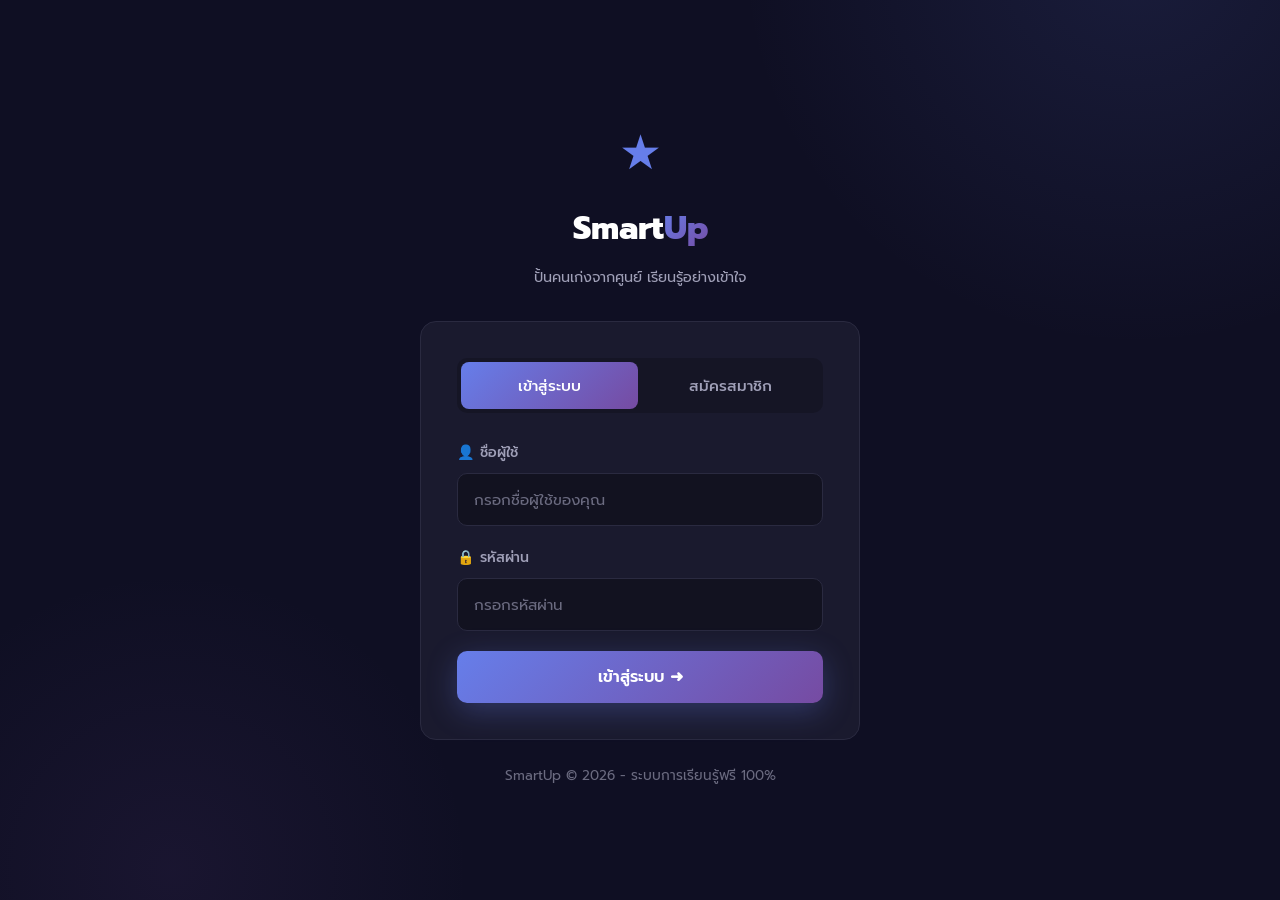
<file: science.html>
<!DOCTYPE html>
<html lang="th">
<head>
    <meta charset="UTF-8">
    <meta name="viewport" content="width=device-width, initial-scale=1.0">
    <title>วิทยาศาสตร์ - SmartUp</title>
    <link rel="stylesheet" href="css/style.css">
    <link href="https://fonts.googleapis.com/css2?family=Prompt:wght@300;400;500;600;700;800&display=swap" rel="stylesheet">
</head>
<body>
    <nav class="navbar" id="navbar">
        <div class="nav-container">
            <a href="index.html" class="logo">
                <span class="logo-icon">&#9733;</span>
                <span class="logo-text">Smart<span class="highlight">Up</span></span>
            </a>
            <ul class="nav-links" id="navLinks">
                <li><a href="index.html">หน้าแรก</a></li>
                <li><a href="index.html#subjects">วิชาเรียน</a></li>
                <li><a href="#" class="active">วิทยาศาสตร์</a></li>
            </ul>
            <button class="nav-toggle" id="navToggle" aria-label="Toggle menu">
                <span></span><span></span><span></span>
            </button>
        </div>
    </nav>

    <div class="lesson-page">
        <div class="lesson-hero">
            <div class="container">
                <div class="breadcrumb">
                    <a href="index.html">หน้าแรก</a> <span>/</span>
                    <a href="index.html#subjects">วิชาเรียน</a> <span>/</span>
                    <span>วิทยาศาสตร์</span>
                </div>
                <h1>&#128300; วิทยาศาสตร์</h1>
                <p>เข้าใจธรรมชาติรอบตัว ตั้งแต่อะตอมเล็กจิ๋วไปจนถึงแรงที่ขับเคลื่อนจักรวาล</p>
            </div>
        </div>

        <div class="container">
            <div class="lesson-layout">
                <div class="lesson-sidebar">
                    <div class="sidebar-card">
                        <h3>&#128214; สารบัญ</h3>
                        <ul class="chapter-list">
                            <li><a href="#ch1" class="active"><span class="chapter-num">1</span>แรงและการเคลื่อนที่</a></li>
                            <li><a href="#ch2"><span class="chapter-num">2</span>โครงสร้างอะตอม</a></li>
                            <li><a href="#ch3"><span class="chapter-num">3</span>พลังงาน</a></li>
                            <li><a href="#quiz"><span class="chapter-num">&#10003;</span>แบบทดสอบ</a></li>
                        </ul>
                    </div>
                </div>

                <div class="lesson-content">

                    <!-- Chapter 1: แรงและการเคลื่อนที่ -->
                    <div class="content-card" id="ch1">
                        <h2>บทที่ 1: แรงและการเคลื่อนที่ (Force & Motion)</h2>

                        <p>แรง (Force) คือสิ่งที่ทำให้วัตถุเปลี่ยนสภาพการเคลื่อนที่ ไม่ว่าจะเริ่มเคลื่อนที่ หยุดนิ่ง เร่งความเร็ว หรือเปลี่ยนทิศทาง ทุกอย่างที่เราเห็นเคลื่อนไหวล้วนมีแรงเป็นต้นเหตุ</p>

                        <div class="origin-box">
                            <h4>&#128218; ที่มา: เซอร์ ไอแซก นิวตัน</h4>
                            <p>ในปี ค.ศ. 1687 เซอร์ไอแซก นิวตัน ตีพิมพ์หนังสือ "Principia Mathematica" ซึ่งอธิบายกฎการเคลื่อนที่ 3 ข้อ ที่ปฏิวัติความเข้าใจของมนุษย์เกี่ยวกับจักรวาล ตำนานเล่าว่า แรงบันดาลใจมาจากการเห็นแอปเปิลตกจากต้น ทำให้เขาตั้งคำถามว่า "ทำไมของถึงตก?"</p>
                        </div>

                        <h3>&#128220; กฎการเคลื่อนที่ของนิวตัน</h3>

                        <div class="visual-box science">
                            <h4>กฎข้อที่ 1: กฎความเฉื่อย (Law of Inertia)</h4>
                            <div class="diagram">
                                <svg viewBox="0 0 500 160" style="max-width: 480px; width: 100%;">
                                    <!-- Static object -->
                                    <rect x="60" y="80" width="60" height="40" rx="5" fill="rgba(46,213,115,0.3)" stroke="#2ed573" stroke-width="2"/>
                                    <text x="90" y="105" text-anchor="middle" fill="#2ed573" font-size="12">หยุดนิ่ง</text>
                                    <text x="90" y="140" text-anchor="middle" fill="#a0a0b8" font-size="10">ไม่มีแรงกระทำ</text>
                                    <text x="90" y="155" text-anchor="middle" fill="#a0a0b8" font-size="10">&#8594; หยุดนิ่งต่อไป</text>

                                    <!-- Moving object -->
                                    <rect x="250" y="80" width="60" height="40" rx="5" fill="rgba(102,126,234,0.3)" stroke="#667eea" stroke-width="2"/>
                                    <text x="280" y="105" text-anchor="middle" fill="#667eea" font-size="12">เคลื่อนที่</text>
                                    <!-- Arrow -->
                                    <line x1="320" y1="100" x2="380" y2="100" stroke="#667eea" stroke-width="2"/>
                                    <polygon points="380,95 395,100 380,105" fill="#667eea"/>
                                    <text x="357" y="85" text-anchor="middle" fill="#667eea" font-size="10">v คงที่</text>
                                    <text x="320" y="140" text-anchor="middle" fill="#a0a0b8" font-size="10">ไม่มีแรงลัพธ์</text>
                                    <text x="320" y="155" text-anchor="middle" fill="#a0a0b8" font-size="10">&#8594; เคลื่อนที่สม่ำเสมอ</text>

                                    <!-- Title -->
                                    <text x="250" y="30" text-anchor="middle" fill="white" font-size="13" font-weight="bold">"วัตถุจะคงสภาพเดิม จนกว่าจะมีแรงมากระทำ"</text>
                                </svg>
                            </div>
                            <p class="caption">ถ้าไม่มีแรงมากระทำ ของที่หยุดนิ่งก็จะหยุดนิ่งต่อไป ของที่เคลื่อนที่ก็จะเคลื่อนที่ต่อไปด้วยความเร็วคงที่</p>
                        </div>

                        <div class="tip-box">
                            <h4>&#128161; ตัวอย่างในชีวิตจริง</h4>
                            <p>ลองนึกถึงตอนนั่งรถเมล์แล้วรถเบรกกะทันหัน ตัวเราจะพุ่งไปข้างหน้า เพราะร่างกายของเรายังคง "เฉื่อย" อยากเคลื่อนที่ต่อไปข้างหน้า ทั้งๆ ที่รถหยุดแล้ว นี่คือกฎความเฉื่อยของนิวตัน!</p>
                        </div>

                        <div class="visual-box science">
                            <h4>กฎข้อที่ 2: F = ma</h4>
                            <div class="diagram">
                                <svg viewBox="0 0 500 200" style="max-width: 480px; width: 100%;">
                                    <!-- Formula -->
                                    <text x="250" y="40" text-anchor="middle" fill="white" font-size="36" font-weight="bold">F = ma</text>

                                    <!-- Labels -->
                                    <text x="155" y="80" text-anchor="middle" fill="#2ed573" font-size="14">แรง (N)</text>
                                    <text x="280" y="80" text-anchor="middle" fill="#667eea" font-size="14">มวล (kg)</text>
                                    <text x="355" y="80" text-anchor="middle" fill="#ffa502" font-size="14">ความเร่ง (m/s&#178;)</text>

                                    <!-- Visual comparison -->
                                    <!-- Light object -->
                                    <rect x="60" y="110" width="30" height="30" rx="5" fill="rgba(102,126,234,0.3)" stroke="#667eea" stroke-width="1.5"/>
                                    <text x="75" y="130" text-anchor="middle" fill="white" font-size="10">1kg</text>
                                    <line x1="100" y1="125" x2="180" y2="125" stroke="#ffa502" stroke-width="2.5"/>
                                    <polygon points="180,120 195,125 180,130" fill="#ffa502"/>
                                    <text x="145" y="115" text-anchor="middle" fill="#ffa502" font-size="11">a = 10 m/s&#178;</text>

                                    <!-- Heavy object -->
                                    <rect x="50" y="155" width="50" height="40" rx="5" fill="rgba(102,126,234,0.5)" stroke="#667eea" stroke-width="1.5"/>
                                    <text x="75" y="180" text-anchor="middle" fill="white" font-size="10">5kg</text>
                                    <line x1="110" y1="175" x2="145" y2="175" stroke="#ffa502" stroke-width="2.5"/>
                                    <polygon points="145,170 158,175 145,180" fill="#ffa502"/>
                                    <text x="140" y="165" text-anchor="middle" fill="#ffa502" font-size="11">a = 2 m/s&#178;</text>

                                    <!-- Same force label -->
                                    <text x="350" y="145" text-anchor="middle" fill="#2ed573" font-size="12">แรงเท่ากัน = 10N</text>
                                    <text x="350" y="165" text-anchor="middle" fill="#a0a0b8" font-size="11">มวลมาก &#8594; เร่งน้อย</text>
                                    <text x="350" y="185" text-anchor="middle" fill="#a0a0b8" font-size="11">มวลน้อย &#8594; เร่งมาก</text>
                                </svg>
                            </div>
                            <p class="caption">แรง = มวล &#215; ความเร่ง : ถ้าออกแรงเท่ากัน ของหนักจะเร่งได้ช้ากว่าของเบา</p>
                        </div>

                        <div class="example-box">
                            <h4>&#128161; ตัวอย่าง: คำนวณแรง</h4>
                            <div class="step">
                                <span class="step-num">&#10067;</span>
                                <span>รถมวล 1,000 kg เร่งความเร็วจาก 0 เป็น 20 m/s ใน 10 วินาที ต้องใช้แรงเท่าไร?</span>
                            </div>
                            <div class="step">
                                <span class="step-num">1</span>
                                <span>หาความเร่ง: a = &#916;v / &#916;t = (20-0) / 10 = 2 m/s&#178;</span>
                            </div>
                            <div class="step">
                                <span class="step-num">2</span>
                                <span>คำนวณแรง: F = ma = 1,000 &#215; 2 = 2,000 N</span>
                            </div>
                            <div class="step">
                                <span class="step-num">&#10003;</span>
                                <span><strong>คำตอบ: ต้องใช้แรง 2,000 นิวตัน (หรือ 2 kN)</strong></span>
                            </div>
                        </div>

                        <div class="visual-box science">
                            <h4>กฎข้อที่ 3: แรงกิริยา = แรงปฏิกิริยา</h4>
                            <div class="diagram">
                                <svg viewBox="0 0 500 150" style="max-width: 480px; width: 100%;">
                                    <text x="250" y="25" text-anchor="middle" fill="white" font-size="13" font-weight="bold">"ทุกแรงกระทำ มีแรงตอบโต้ขนาดเท่ากัน ทิศตรงข้าม"</text>

                                    <!-- Hand pushing wall -->
                                    <text x="140" y="70" text-anchor="middle" fill="#a0a0b8" font-size="24">&#9995;</text>
                                    <line x1="165" y1="70" x2="210" y2="70" stroke="#2ed573" stroke-width="3"/>
                                    <polygon points="210,64 225,70 210,76" fill="#2ed573"/>
                                    <text x="195" y="55" text-anchor="middle" fill="#2ed573" font-size="10">แรงกิริยา</text>

                                    <rect x="230" y="45" width="15" height="60" rx="2" fill="rgba(160,160,184,0.3)" stroke="#a0a0b8" stroke-width="2"/>

                                    <line x1="240" y1="70" x2="195" y2="70" stroke="#ff6b6b" stroke-width="3" stroke-dasharray="5,3"/>
                                    <text x="270" y="55" text-anchor="middle" fill="#ff6b6b" font-size="10">แรงปฏิกิริยา</text>

                                    <!-- Rocket example -->
                                    <text x="400" y="55" text-anchor="middle" fill="#a0a0b8" font-size="28">&#128640;</text>
                                    <line x1="400" y1="75" x2="400" y2="105" stroke="#ffa502" stroke-width="3"/>
                                    <polygon points="394,105 400,118 406,105" fill="#ffa502"/>
                                    <text x="400" y="135" text-anchor="middle" fill="#ffa502" font-size="10">ก๊าซพุ่งลง</text>
                                    <line x1="400" y1="45" x2="400" y2="20" stroke="#2ed573" stroke-width="3"/>
                                    <polygon points="394,20 400,8 406,20" fill="#2ed573"/>
                                    <text x="400" y="5" text-anchor="middle" fill="#2ed573" font-size="10">จรวดพุ่งขึ้น</text>
                                </svg>
                            </div>
                            <p class="caption">ผลักกำแพง &#8594; กำแพงดันกลับ | จรวดยิงก๊าซลง &#8594; จรวดพุ่งขึ้น</p>
                        </div>
                    </div>

                    <!-- Chapter 2: โครงสร้างอะตอม -->
                    <div class="content-card" id="ch2">
                        <h2>บทที่ 2: โครงสร้างอะตอม (Atomic Structure)</h2>

                        <p>อะตอม (Atom) คือหน่วยย่อยที่สุดของธาตุ ที่ยังคงสมบัติทางเคมีของธาตุนั้นไว้ ทุกสิ่งที่เราเห็นรอบตัว ตั้งแต่อากาศ น้ำ ไปจนถึงตัวเรา ล้วนประกอบด้วยอะตอมทั้งสิ้น</p>

                        <div class="origin-box">
                            <h4>&#128218; ประวัติศาสตร์ของอะตอม</h4>
                            <p>คำว่า "Atom" มาจากภาษากรีก "atomos" แปลว่า "แบ่งต่อไม่ได้" ตั้งชื่อโดยนักปรัชญากรีก เดโมคริตัส (Democritus) เมื่อ 400 ปีก่อนคริสตกาล แต่กว่ามนุษย์จะพิสูจน์ได้ว่าอะตอมมีจริง ต้องรอจนถึงต้นศตวรรษที่ 20 ผ่านแบบจำลองของทอมสัน รัทเทอร์ฟอร์ด และโบร์</p>
                        </div>

                        <h3>วิวัฒนาการแบบจำลองอะตอม</h3>

                        <div class="visual-box science">
                            <h4>&#128202; แบบจำลองอะตอมจากอดีตสู่ปัจจุบัน</h4>
                            <div class="diagram">
                                <svg viewBox="0 0 600 280" style="max-width: 570px; width: 100%;">
                                    <!-- Dalton -->
                                    <circle cx="85" cy="70" r="30" fill="rgba(102,126,234,0.3)" stroke="#667eea" stroke-width="2"/>
                                    <text x="85" y="75" text-anchor="middle" fill="#667eea" font-size="10">ทรงกลมตัน</text>
                                    <text x="85" y="120" text-anchor="middle" fill="white" font-size="11" font-weight="bold">ดอลตัน</text>
                                    <text x="85" y="135" text-anchor="middle" fill="#a0a0b8" font-size="9">(1803)</text>
                                    <text x="85" y="155" text-anchor="middle" fill="#a0a0b8" font-size="9">อะตอมเป็น</text>
                                    <text x="85" y="168" text-anchor="middle" fill="#a0a0b8" font-size="9">ทรงกลมตัน</text>
                                    <text x="85" y="181" text-anchor="middle" fill="#a0a0b8" font-size="9">แบ่งแยกไม่ได้</text>

                                    <!-- Arrow -->
                                    <line x1="130" y1="70" x2="160" y2="70" stroke="#a0a0b8" stroke-width="1.5"/>
                                    <polygon points="160,66 170,70 160,74" fill="#a0a0b8"/>

                                    <!-- Thomson -->
                                    <circle cx="225" cy="70" r="30" fill="rgba(46,213,115,0.15)" stroke="#2ed573" stroke-width="2"/>
                                    <circle cx="212" cy="60" r="5" fill="#ff6b6b"/>
                                    <circle cx="235" cy="62" r="5" fill="#ff6b6b"/>
                                    <circle cx="220" cy="80" r="5" fill="#ff6b6b"/>
                                    <circle cx="240" cy="78" r="5" fill="#ff6b6b"/>
                                    <text x="225" y="120" text-anchor="middle" fill="white" font-size="11" font-weight="bold">ทอมสัน</text>
                                    <text x="225" y="135" text-anchor="middle" fill="#a0a0b8" font-size="9">(1904)</text>
                                    <text x="225" y="155" text-anchor="middle" fill="#a0a0b8" font-size="9">ขนมปังลูกเกด</text>
                                    <text x="225" y="168" text-anchor="middle" fill="#a0a0b8" font-size="9">e&#8315; ฝังอยู่ใน</text>
                                    <text x="225" y="181" text-anchor="middle" fill="#a0a0b8" font-size="9">ประจุบวก</text>

                                    <!-- Arrow -->
                                    <line x1="270" y1="70" x2="300" y2="70" stroke="#a0a0b8" stroke-width="1.5"/>
                                    <polygon points="300,66 310,70 300,74" fill="#a0a0b8"/>

                                    <!-- Rutherford -->
                                    <circle cx="365" cy="70" r="8" fill="rgba(255,165,2,0.5)" stroke="#ffa502" stroke-width="2"/>
                                    <circle cx="365" cy="70" r="28" fill="none" stroke="rgba(255,255,255,0.2)" stroke-width="1" stroke-dasharray="4,3"/>
                                    <circle cx="393" cy="70" r="3" fill="#667eea"/>
                                    <text x="365" y="120" text-anchor="middle" fill="white" font-size="11" font-weight="bold">รัทเทอร์ฟอร์ด</text>
                                    <text x="365" y="135" text-anchor="middle" fill="#a0a0b8" font-size="9">(1911)</text>
                                    <text x="365" y="155" text-anchor="middle" fill="#a0a0b8" font-size="9">นิวเคลียส+</text>
                                    <text x="365" y="168" text-anchor="middle" fill="#a0a0b8" font-size="9">e&#8315; โคจรรอบ</text>
                                    <text x="365" y="181" text-anchor="middle" fill="#a0a0b8" font-size="9">(ระบบสุริยะจำลอง)</text>

                                    <!-- Arrow -->
                                    <line x1="410" y1="70" x2="440" y2="70" stroke="#a0a0b8" stroke-width="1.5"/>
                                    <polygon points="440,66 450,70 440,74" fill="#a0a0b8"/>

                                    <!-- Bohr -->
                                    <circle cx="510" cy="70" r="8" fill="rgba(255,107,107,0.5)" stroke="#ff6b6b" stroke-width="2"/>
                                    <circle cx="510" cy="70" r="18" fill="none" stroke="#667eea" stroke-width="1.5"/>
                                    <circle cx="528" cy="70" r="3" fill="#667eea"/>
                                    <circle cx="510" cy="70" r="28" fill="none" stroke="#2ed573" stroke-width="1.5"/>
                                    <circle cx="510" cy="42" r="3" fill="#2ed573"/>
                                    <text x="510" y="120" text-anchor="middle" fill="white" font-size="11" font-weight="bold">โบร์</text>
                                    <text x="510" y="135" text-anchor="middle" fill="#a0a0b8" font-size="9">(1913)</text>
                                    <text x="510" y="155" text-anchor="middle" fill="#a0a0b8" font-size="9">e&#8315; โคจรเป็น</text>
                                    <text x="510" y="168" text-anchor="middle" fill="#a0a0b8" font-size="9">ระดับชั้นพลังงาน</text>
                                    <text x="510" y="181" text-anchor="middle" fill="#a0a0b8" font-size="9">(n=1,2,3,...)</text>

                                    <!-- Summary -->
                                    <rect x="50" y="210" width="500" height="55" rx="10" fill="rgba(46,213,115,0.08)" stroke="#2ed573" stroke-width="1"/>
                                    <text x="300" y="235" text-anchor="middle" fill="#2ed573" font-size="12" font-weight="bold">&#128161; แต่ละแบบจำลองถูกพัฒนาขึ้นเมื่อมีหลักฐานใหม่ที่แบบจำลองเดิมอธิบายไม่ได้</text>
                                    <text x="300" y="255" text-anchor="middle" fill="#a0a0b8" font-size="11">นี่คือวิธีการทำงานของวิทยาศาสตร์ - ปรับปรุงความเข้าใจตามหลักฐาน</text>
                                </svg>
                            </div>
                        </div>

                        <h3>&#9883; อนุภาคมูลฐาน 3 ชนิด</h3>
                        <table class="lesson-table">
                            <thead>
                                <tr>
                                    <th>อนุภาค</th>
                                    <th>สัญลักษณ์</th>
                                    <th>ประจุ</th>
                                    <th>ตำแหน่ง</th>
                                    <th>ผู้ค้นพบ</th>
                                </tr>
                            </thead>
                            <tbody>
                                <tr>
                                    <td>โปรตอน</td>
                                    <td>p&#8314;</td>
                                    <td>+1</td>
                                    <td>นิวเคลียส</td>
                                    <td>รัทเทอร์ฟอร์ด (1919)</td>
                                </tr>
                                <tr>
                                    <td>นิวตรอน</td>
                                    <td>n&#8304;</td>
                                    <td>0</td>
                                    <td>นิวเคลียส</td>
                                    <td>แชดวิก (1932)</td>
                                </tr>
                                <tr>
                                    <td>อิเล็กตรอน</td>
                                    <td>e&#8315;</td>
                                    <td>-1</td>
                                    <td>รอบนิวเคลียส</td>
                                    <td>ทอมสัน (1897)</td>
                                </tr>
                            </tbody>
                        </table>

                        <div class="visual-box science">
                            <h4>&#128202; โครงสร้างอะตอมของคาร์บอน (C)</h4>
                            <div class="diagram">
                                <svg viewBox="0 0 400 250" style="max-width: 380px; width: 100%;">
                                    <!-- Nucleus -->
                                    <circle cx="200" cy="120" r="25" fill="rgba(255,107,107,0.3)" stroke="#ff6b6b" stroke-width="2"/>
                                    <text x="200" y="115" text-anchor="middle" fill="white" font-size="10">6p&#8314;</text>
                                    <text x="200" y="130" text-anchor="middle" fill="white" font-size="10">6n&#8304;</text>

                                    <!-- Shell 1 -->
                                    <circle cx="200" cy="120" r="55" fill="none" stroke="#667eea" stroke-width="1.5" stroke-dasharray="6,4"/>
                                    <circle cx="155" cy="90" r="6" fill="#667eea"/>
                                    <text x="155" y="93" text-anchor="middle" fill="white" font-size="7">e&#8315;</text>
                                    <circle cx="245" cy="150" r="6" fill="#667eea"/>
                                    <text x="245" y="153" text-anchor="middle" fill="white" font-size="7">e&#8315;</text>
                                    <text x="130" y="70" fill="#667eea" font-size="10">n=1 (2e&#8315;)</text>

                                    <!-- Shell 2 -->
                                    <circle cx="200" cy="120" r="90" fill="none" stroke="#2ed573" stroke-width="1.5" stroke-dasharray="6,4"/>
                                    <circle cx="120" cy="80" r="6" fill="#2ed573"/>
                                    <circle cx="290" cy="120" r="6" fill="#2ed573"/>
                                    <circle cx="200" cy="210" r="6" fill="#2ed573"/>
                                    <circle cx="150" cy="185" r="6" fill="#2ed573"/>
                                    <text x="310" y="60" fill="#2ed573" font-size="10">n=2 (4e&#8315;)</text>

                                    <!-- Labels -->
                                    <text x="200" y="245" text-anchor="middle" fill="white" font-size="12" font-weight="bold">คาร์บอน-12: เลขอะตอม 6, เลขมวล 12</text>
                                </svg>
                            </div>
                            <p class="caption">คาร์บอนมี 6 โปรตอน 6 นิวตรอน ในนิวเคลียส และ 6 อิเล็กตรอน โคจรรอบนอก (ชั้น 1: 2 ตัว, ชั้น 2: 4 ตัว)</p>
                        </div>

                        <div class="tip-box">
                            <h4>&#128161; จำง่าย</h4>
                            <p><strong>เลขอะตอม</strong> = จำนวนโปรตอน (บอกว่าเป็นธาตุอะไร) | <strong>เลขมวล</strong> = โปรตอน + นิวตรอน | <strong>ในอะตอมปกติ:</strong> จำนวนโปรตอน = จำนวนอิเล็กตรอน (ทำให้เป็นกลางทางไฟฟ้า)</p>
                        </div>
                    </div>

                    <!-- Chapter 3: พลังงาน -->
                    <div class="content-card" id="ch3">
                        <h2>บทที่ 3: พลังงาน (Energy)</h2>

                        <p>พลังงาน (Energy) คือความสามารถในการทำงาน พลังงานไม่สามารถสร้างขึ้นใหม่หรือทำลายให้หายไปได้ แต่สามารถเปลี่ยนรูปจากรูปแบบหนึ่งไปเป็นอีกรูปแบบหนึ่งได้</p>

                        <div class="origin-box">
                            <h4>&#128218; กฎอนุรักษ์พลังงาน</h4>
                            <p>กฎอนุรักษ์พลังงานถูกค้นพบโดย เจมส์ พรีสคอตต์ จูล (James Prescott Joule) นักฟิสิกส์ชาวอังกฤษ ในปี ค.ศ. 1843 เขาพิสูจน์ว่าพลังงานกลสามารถเปลี่ยนเป็นพลังงานความร้อนได้ หน่วยของพลังงาน "จูล (J)" ก็ตั้งชื่อเพื่อเป็นเกียรติแก่เขา</p>
                        </div>

                        <h3>รูปแบบของพลังงาน</h3>

                        <div class="visual-box science">
                            <h4>&#128202; พลังงานมีหลายรูปแบบ</h4>
                            <div class="diagram">
                                <svg viewBox="0 0 500 250" style="max-width: 480px; width: 100%;">
                                    <!-- Center -->
                                    <circle cx="250" cy="125" r="40" fill="rgba(46,213,115,0.2)" stroke="#2ed573" stroke-width="2"/>
                                    <text x="250" y="122" text-anchor="middle" fill="#2ed573" font-size="12" font-weight="bold">พลังงาน</text>
                                    <text x="250" y="137" text-anchor="middle" fill="#2ed573" font-size="10">เปลี่ยนรูปได้</text>

                                    <!-- Types -->
                                    <rect x="35" y="20" width="110" height="45" rx="8" fill="rgba(102,126,234,0.15)" stroke="#667eea" stroke-width="1.5"/>
                                    <text x="90" y="38" text-anchor="middle" fill="#667eea" font-size="11" font-weight="bold">&#9889; พลังงานไฟฟ้า</text>
                                    <text x="90" y="53" text-anchor="middle" fill="#a0a0b8" font-size="9">กระแสไฟฟ้า</text>
                                    <line x1="145" y1="45" x2="210" y2="100" stroke="#667eea" stroke-width="1" stroke-dasharray="4,3"/>

                                    <rect x="355" y="20" width="110" height="45" rx="8" fill="rgba(255,165,2,0.15)" stroke="#ffa502" stroke-width="1.5"/>
                                    <text x="410" y="38" text-anchor="middle" fill="#ffa502" font-size="11" font-weight="bold">&#127774; พลังงานแสง</text>
                                    <text x="410" y="53" text-anchor="middle" fill="#a0a0b8" font-size="9">แสงอาทิตย์</text>
                                    <line x1="355" y1="45" x2="290" y2="100" stroke="#ffa502" stroke-width="1" stroke-dasharray="4,3"/>

                                    <rect x="35" y="100" width="110" height="45" rx="8" fill="rgba(255,107,107,0.15)" stroke="#ff6b6b" stroke-width="1.5"/>
                                    <text x="90" y="118" text-anchor="middle" fill="#ff6b6b" font-size="11" font-weight="bold">&#128293; พลังงานความร้อน</text>
                                    <text x="90" y="133" text-anchor="middle" fill="#a0a0b8" font-size="9">อุณหภูมิ</text>
                                    <line x1="145" y1="122" x2="210" y2="122" stroke="#ff6b6b" stroke-width="1" stroke-dasharray="4,3"/>

                                    <rect x="355" y="100" width="110" height="45" rx="8" fill="rgba(240,147,251,0.15)" stroke="#f093fb" stroke-width="1.5"/>
                                    <text x="410" y="118" text-anchor="middle" fill="#f093fb" font-size="11" font-weight="bold">&#127925; พลังงานเสียง</text>
                                    <text x="410" y="133" text-anchor="middle" fill="#a0a0b8" font-size="9">การสั่นสะเทือน</text>
                                    <line x1="355" y1="122" x2="290" y2="122" stroke="#f093fb" stroke-width="1" stroke-dasharray="4,3"/>

                                    <rect x="120" y="195" width="110" height="45" rx="8" fill="rgba(46,213,115,0.15)" stroke="#2ed573" stroke-width="1.5"/>
                                    <text x="175" y="213" text-anchor="middle" fill="#2ed573" font-size="11" font-weight="bold">&#127939; พลังงานจลน์</text>
                                    <text x="175" y="228" text-anchor="middle" fill="#a0a0b8" font-size="9">การเคลื่อนที่</text>
                                    <line x1="195" y1="195" x2="235" y2="165" stroke="#2ed573" stroke-width="1" stroke-dasharray="4,3"/>

                                    <rect x="270" y="195" width="110" height="45" rx="8" fill="rgba(102,126,234,0.15)" stroke="#667eea" stroke-width="1.5"/>
                                    <text x="325" y="213" text-anchor="middle" fill="#667eea" font-size="11" font-weight="bold">&#9968; พลังงานศักย์</text>
                                    <text x="325" y="228" text-anchor="middle" fill="#a0a0b8" font-size="9">ตำแหน่ง/สภาพ</text>
                                    <line x1="305" y1="195" x2="265" y2="165" stroke="#667eea" stroke-width="1" stroke-dasharray="4,3"/>
                                </svg>
                            </div>
                        </div>

                        <h3>&#9889; พลังงานจลน์และพลังงานศักย์</h3>

                        <div class="formula-box">
                            <span class="formula-label">พลังงานจลน์ (Kinetic Energy)</span>
                            E<sub>k</sub> = &#189;mv&#178;
                        </div>

                        <div class="formula-box">
                            <span class="formula-label">พลังงานศักย์โน้มถ่วง (Gravitational Potential Energy)</span>
                            E<sub>p</sub> = mgh
                        </div>

                        <div class="visual-box science">
                            <h4>&#128202; การเปลี่ยนรูปพลังงาน: ลูกบอลตกจากที่สูง</h4>
                            <div class="diagram">
                                <svg viewBox="0 0 500 200" style="max-width: 480px; width: 100%;">
                                    <!-- Position 1: Top -->
                                    <circle cx="80" cy="40" r="15" fill="rgba(102,126,234,0.4)" stroke="#667eea" stroke-width="2"/>
                                    <text x="80" y="44" text-anchor="middle" fill="white" font-size="9">&#9679;</text>
                                    <text x="80" y="75" text-anchor="middle" fill="#667eea" font-size="10" font-weight="bold">Ep = สูงสุด</text>
                                    <text x="80" y="90" text-anchor="middle" fill="#a0a0b8" font-size="10">Ek = 0</text>
                                    <text x="80" y="105" text-anchor="middle" fill="#ffa502" font-size="9">v = 0</text>

                                    <!-- Arrow -->
                                    <line x1="130" y1="50" x2="170" y2="70" stroke="#a0a0b8" stroke-width="1.5"/>
                                    <polygon points="170,65 180,72 168,75" fill="#a0a0b8"/>

                                    <!-- Position 2: Mid -->
                                    <circle cx="250" cy="90" r="15" fill="rgba(255,165,2,0.4)" stroke="#ffa502" stroke-width="2"/>
                                    <text x="250" y="94" text-anchor="middle" fill="white" font-size="9">&#9679;</text>
                                    <text x="250" y="125" text-anchor="middle" fill="#ffa502" font-size="10" font-weight="bold">Ep = ปานกลาง</text>
                                    <text x="250" y="140" text-anchor="middle" fill="#a0a0b8" font-size="10">Ek = ปานกลาง</text>
                                    <text x="250" y="155" text-anchor="middle" fill="#ffa502" font-size="9">กำลังเร็วขึ้น</text>

                                    <!-- Arrow -->
                                    <line x1="300" y1="100" x2="340" y2="120" stroke="#a0a0b8" stroke-width="1.5"/>
                                    <polygon points="340,115 350,122 338,125" fill="#a0a0b8"/>

                                    <!-- Position 3: Bottom -->
                                    <circle cx="420" cy="145" r="15" fill="rgba(255,107,107,0.4)" stroke="#ff6b6b" stroke-width="2"/>
                                    <text x="420" y="149" text-anchor="middle" fill="white" font-size="9">&#9679;</text>
                                    <text x="420" y="175" text-anchor="middle" fill="#ff6b6b" font-size="10" font-weight="bold">Ep = 0</text>
                                    <text x="420" y="190" text-anchor="middle" fill="#a0a0b8" font-size="10">Ek = สูงสุด</text>
                                    <text x="420" y="205" text-anchor="middle" fill="#ff6b6b" font-size="9">v = เร็วสุด</text>

                                    <!-- Ground -->
                                    <line x1="30" y1="165" x2="490" y2="165" stroke="#a0a0b8" stroke-width="1" stroke-dasharray="5,3"/>
                                    <text x="490" y="175" text-anchor="end" fill="#a0a0b8" font-size="9">พื้น</text>

                                    <!-- Summary -->
                                    <text x="250" y="20" text-anchor="middle" fill="white" font-size="11">พลังงานรวม (Ep + Ek) = คงที่เสมอ!</text>
                                </svg>
                            </div>
                            <p class="caption">เมื่อลูกบอลตกลงมา พลังงานศักย์ลดลง แต่พลังงานจลน์เพิ่มขึ้น พลังงานรวมคงที่เสมอ</p>
                        </div>
                    </div>

                    <!-- Quiz -->
                    <div class="quiz-section" id="quiz">
                        <div id="scienceQuiz"></div>
                    </div>

                </div>
            </div>
        </div>
    </div>

    <footer class="footer">
        <div class="container">
            <div class="footer-bottom">
                <p>SmartUp &copy; 2026 - ระบบการเรียนรู้ตามหลักสูตรแกนกลาง</p>
            </div>
        </div>
    </footer>

    <script src="js/app.js"></script>
    <script src="js/auth.js"></script>
    <script>if (!Auth.isLoggedIn()) { window.location.href = 'auth.html'; }</script>
    <script>
        const scienceQuestions = [
            {
                question: "กฎการเคลื่อนที่ข้อที่ 1 ของนิวตัน เรียกอีกชื่อว่าอะไร?",
                options: ["กฎแรงโน้มถ่วง", "กฎความเฉื่อย", "กฎแรงกิริยา-ปฏิกิริยา", "กฎการอนุรักษ์พลังงาน"],
                correct: 1,
                explanation: "กฎข้อที่ 1 ของนิวตันเรียกว่า 'กฎความเฉื่อย' (Law of Inertia) ซึ่งบอกว่าวัตถุจะคงสภาพหยุดนิ่งหรือเคลื่อนที่ด้วยความเร็วคงที่ จนกว่าจะมีแรงภายนอกมากระทำ"
            },
            {
                question: "ถ้าออกแรง 50 N ดันวัตถุมวล 10 kg วัตถุจะมีความเร่งเท่าไร?",
                options: ["5 m/s&#178;", "500 m/s&#178;", "0.2 m/s&#178;", "50 m/s&#178;"],
                correct: 0,
                explanation: "จาก F = ma &#8594; a = F/m = 50/10 = 5 m/s&#178;"
            },
            {
                question: "อนุภาคใดอยู่ในนิวเคลียสของอะตอม?",
                options: ["อิเล็กตรอนและโปรตอน", "โปรตอนและนิวตรอน", "อิเล็กตรอนและนิวตรอน", "อิเล็กตรอนอย่างเดียว"],
                correct: 1,
                explanation: "นิวเคลียสประกอบด้วยโปรตอน (ประจุ+) และนิวตรอน (ไม่มีประจุ) ส่วนอิเล็กตรอน (ประจุ-) โคจรอยู่รอบนิวเคลียส"
            },
            {
                question: "ธาตุที่มีเลขอะตอม 8 มีกี่โปรตอน?",
                options: ["4", "8", "16", "2"],
                correct: 1,
                explanation: "เลขอะตอม = จำนวนโปรตอน ดังนั้นธาตุที่มีเลขอะตอม 8 ก็มีโปรตอน 8 ตัว (ซึ่งก็คือออกซิเจน)"
            },
            {
                question: "เมื่อลูกบอลถูกโยนขึ้นไปสูงสุด ณ จุดสูงสุด พลังงานจลน์มีค่าเท่าไร?",
                options: ["สูงสุด", "เท่ากับพลังงานศักย์", "เท่ากับ 0", "เป็นลบ"],
                correct: 2,
                explanation: "ณ จุดสูงสุด ลูกบอลหยุดชั่วขณะ (v=0) ดังนั้นพลังงานจลน์ = &#189;mv&#178; = 0 โดยพลังงานทั้งหมดเปลี่ยนเป็นพลังงานศักย์โน้มถ่วงหมด"
            },
            {
                question: "ใครเป็นผู้ค้นพบอิเล็กตรอน?",
                options: ["ดอลตัน", "รัทเทอร์ฟอร์ด", "ทอมสัน", "โบร์"],
                correct: 2,
                explanation: "เจ.เจ. ทอมสัน (J.J. Thomson) ค้นพบอิเล็กตรอนในปี ค.ศ. 1897 จากการทดลองกับรังสีแคโทด นำไปสู่แบบจำลองอะตอมแบบขนมปังลูกเกด"
            },
            {
                question: "กฎอนุรักษ์พลังงานบอกว่าอะไร?",
                options: ["พลังงานสร้างขึ้นใหม่ได้", "พลังงานทำลายได้", "พลังงานไม่สามารถสร้างใหม่หรือทำลายได้ แต่เปลี่ยนรูปได้", "พลังงานหมดไปเมื่อใช้"],
                correct: 2,
                explanation: "กฎอนุรักษ์พลังงาน: พลังงานไม่สามารถสร้างขึ้นใหม่หรือทำลายให้สูญหายได้ แต่สามารถเปลี่ยนจากรูปแบบหนึ่งไปเป็นอีกรูปแบบหนึ่งได้ และพลังงานรวมในระบบปิดจะคงที่เสมอ"
            }
        ];

        const quiz = new QuizEngine('scienceQuiz', scienceQuestions, 'science');
    </script>
</body>
</html>
</file>
<file: css/style.css>
/* ===== RESET & BASE ===== */
*, *::before, *::after {
    margin: 0;
    padding: 0;
    box-sizing: border-box;
}

:root {
    --primary: #667eea;
    --primary-dark: #5a67d8;
    --secondary: #764ba2;
    --accent: #f093fb;
    --math-color: #667eea;
    --science-color: #2ed573;
    --english-color: #ff6b6b;
    --mathextra-color: #ffa502;
    --bg-dark: #0f0f23;
    --bg-card: #1a1a2e;
    --bg-card-hover: #22223a;
    --text-primary: #ffffff;
    --text-secondary: #a0a0b8;
    --text-muted: #6b6b80;
    --border-color: #2a2a40;
    --gradient-1: linear-gradient(135deg, #667eea 0%, #764ba2 100%);
    --gradient-2: linear-gradient(135deg, #f093fb 0%, #f5576c 100%);
    --shadow-lg: 0 20px 60px rgba(0,0,0,0.3);
    --shadow-card: 0 8px 32px rgba(0,0,0,0.2);
    --radius: 16px;
    --radius-sm: 10px;
    --transition: all 0.3s cubic-bezier(0.4, 0, 0.2, 1);
}

html {
    scroll-behavior: smooth;
    font-size: 16px;
}

body {
    font-family: 'Prompt', sans-serif;
    background: var(--bg-dark);
    color: var(--text-primary);
    line-height: 1.7;
    overflow-x: hidden;
}

a {
    text-decoration: none;
    color: inherit;
}

.container {
    max-width: 1200px;
    margin: 0 auto;
    padding: 0 24px;
}

/* ===== NAVBAR ===== */
.navbar {
    position: fixed;
    top: 0;
    left: 0;
    right: 0;
    z-index: 1000;
    background: rgba(15, 15, 35, 0.85);
    backdrop-filter: blur(20px);
    border-bottom: 1px solid rgba(255,255,255,0.05);
    transition: var(--transition);
}

.navbar.scrolled {
    background: rgba(15, 15, 35, 0.95);
    box-shadow: 0 4px 30px rgba(0,0,0,0.3);
}

.nav-container {
    max-width: 1200px;
    margin: 0 auto;
    padding: 0 24px;
    display: flex;
    align-items: center;
    justify-content: space-between;
    height: 70px;
}

.logo {
    display: flex;
    align-items: center;
    gap: 8px;
    font-size: 1.5rem;
    font-weight: 700;
}

.logo-icon {
    font-size: 1.8rem;
    color: var(--primary);
}

.logo-text {
    color: var(--text-primary);
}

.highlight {
    background: var(--gradient-1);
    -webkit-background-clip: text;
    -webkit-text-fill-color: transparent;
    background-clip: text;
}

.nav-links {
    display: flex;
    list-style: none;
    gap: 32px;
}

.nav-links a {
    color: var(--text-secondary);
    font-weight: 400;
    font-size: 0.95rem;
    transition: var(--transition);
    position: relative;
    padding: 4px 0;
}

.nav-links a::after {
    content: '';
    position: absolute;
    bottom: -2px;
    left: 0;
    width: 0;
    height: 2px;
    background: var(--gradient-1);
    transition: width 0.3s ease;
}

.nav-links a:hover,
.nav-links a.active {
    color: var(--text-primary);
}

.nav-links a:hover::after,
.nav-links a.active::after {
    width: 100%;
}

.nav-toggle {
    display: none;
    flex-direction: column;
    gap: 5px;
    background: none;
    border: none;
    cursor: pointer;
    padding: 4px;
}

.nav-toggle span {
    width: 24px;
    height: 2px;
    background: var(--text-primary);
    transition: var(--transition);
}

/* ===== HERO ===== */
.hero {
    min-height: 100vh;
    display: flex;
    align-items: center;
    justify-content: center;
    padding: 100px 24px 60px;
    position: relative;
    overflow: hidden;
}

.hero-particles {
    position: absolute;
    top: 0;
    left: 0;
    right: 0;
    bottom: 0;
    pointer-events: none;
}

.particle {
    position: absolute;
    border-radius: 50%;
    background: var(--primary);
    opacity: 0.1;
    animation: particleFloat 15s infinite ease-in-out;
}

@keyframes particleFloat {
    0%, 100% { transform: translateY(0) translateX(0); }
    25% { transform: translateY(-30px) translateX(20px); }
    50% { transform: translateY(-10px) translateX(-15px); }
    75% { transform: translateY(-40px) translateX(10px); }
}

.hero::before {
    content: '';
    position: absolute;
    top: -50%;
    right: -20%;
    width: 800px;
    height: 800px;
    background: radial-gradient(circle, rgba(102,126,234,0.15) 0%, transparent 70%);
    pointer-events: none;
}

.hero::after {
    content: '';
    position: absolute;
    bottom: -30%;
    left: -10%;
    width: 600px;
    height: 600px;
    background: radial-gradient(circle, rgba(118,75,162,0.12) 0%, transparent 70%);
    pointer-events: none;
}

.hero-content {
    max-width: 650px;
    position: relative;
    z-index: 2;
}

.hero-badge {
    display: inline-block;
    background: rgba(102,126,234,0.15);
    border: 1px solid rgba(102,126,234,0.3);
    padding: 8px 20px;
    border-radius: 30px;
    font-size: 0.85rem;
    color: var(--primary);
    margin-bottom: 24px;
    animation: fadeInUp 0.8s ease;
}

.hero-title {
    font-size: 3.5rem;
    font-weight: 800;
    line-height: 1.2;
    margin-bottom: 20px;
    animation: fadeInUp 0.8s ease 0.1s both;
}

.gradient-text {
    background: var(--gradient-1);
    -webkit-background-clip: text;
    -webkit-text-fill-color: transparent;
    background-clip: text;
}

.hero-subtitle {
    font-size: 1.1rem;
    color: var(--text-secondary);
    line-height: 1.8;
    margin-bottom: 32px;
    animation: fadeInUp 0.8s ease 0.2s both;
}

.hero-buttons {
    display: flex;
    gap: 16px;
    margin-bottom: 48px;
    animation: fadeInUp 0.8s ease 0.3s both;
}

.btn {
    display: inline-flex;
    align-items: center;
    gap: 8px;
    padding: 14px 32px;
    border-radius: 12px;
    font-family: 'Prompt', sans-serif;
    font-size: 1rem;
    font-weight: 500;
    cursor: pointer;
    transition: var(--transition);
    border: none;
}

.btn-primary {
    background: var(--gradient-1);
    color: white;
    box-shadow: 0 8px 30px rgba(102,126,234,0.3);
}

.btn-primary:hover {
    transform: translateY(-2px);
    box-shadow: 0 12px 40px rgba(102,126,234,0.4);
}

.btn-outline {
    background: transparent;
    color: var(--text-primary);
    border: 1px solid var(--border-color);
}

.btn-outline:hover {
    border-color: var(--primary);
    background: rgba(102,126,234,0.1);
}

.btn-success {
    background: linear-gradient(135deg, #2ed573, #17c964);
    color: white;
    box-shadow: 0 8px 30px rgba(46,213,115,0.3);
}

.btn-success:hover {
    transform: translateY(-2px);
    box-shadow: 0 12px 40px rgba(46,213,115,0.4);
}

.hero-stats {
    display: flex;
    gap: 48px;
    animation: fadeInUp 0.8s ease 0.4s both;
}

.stat {
    display: flex;
    flex-direction: column;
}

.stat-number {
    font-size: 2rem;
    font-weight: 700;
    color: var(--text-primary);
}

.stat-plus {
    font-size: 1.5rem;
    color: var(--primary);
}

.stat-label {
    font-size: 0.85rem;
    color: var(--text-muted);
}

.hero-visual {
    position: absolute;
    right: 5%;
    top: 50%;
    transform: translateY(-50%);
    width: 400px;
    height: 400px;
    z-index: 1;
}

.floating-card {
    position: absolute;
    background: var(--bg-card);
    border: 1px solid var(--border-color);
    border-radius: var(--radius);
    padding: 16px 24px;
    display: flex;
    align-items: center;
    gap: 12px;
    box-shadow: var(--shadow-card);
    animation: float 6s ease-in-out infinite;
}

.card-icon {
    font-size: 1.8rem;
}

.card-text {
    font-weight: 500;
    font-size: 0.95rem;
}

.card-1 { top: 10%; left: 10%; animation-delay: 0s; }
.card-2 { top: 35%; right: 5%; animation-delay: 1.5s; }
.card-3 { bottom: 30%; left: 5%; animation-delay: 3s; }
.card-4 { bottom: 5%; right: 10%; animation-delay: 4.5s; }

@keyframes float {
    0%, 100% { transform: translateY(0); }
    50% { transform: translateY(-15px); }
}

@keyframes fadeInUp {
    from {
        opacity: 0;
        transform: translateY(30px);
    }
    to {
        opacity: 1;
        transform: translateY(0);
    }
}

/* ===== SECTION COMMON ===== */
.section-header {
    text-align: center;
    margin-bottom: 60px;
}

.section-tag {
    display: inline-block;
    background: rgba(102,126,234,0.12);
    color: var(--primary);
    padding: 6px 18px;
    border-radius: 20px;
    font-size: 0.85rem;
    margin-bottom: 16px;
}

.section-title {
    font-size: 2.5rem;
    font-weight: 700;
    margin-bottom: 12px;
}

.section-desc {
    color: var(--text-secondary);
    font-size: 1.05rem;
    max-width: 600px;
    margin: 0 auto;
}

/* ===== METHOD SECTION ===== */
.method-section {
    padding: 100px 0;
    background: linear-gradient(180deg, var(--bg-dark) 0%, rgba(26,26,46,0.5) 100%);
}

.method-grid {
    display: grid;
    grid-template-columns: repeat(4, 1fr);
    gap: 24px;
}

.method-card {
    background: var(--bg-card);
    border: 1px solid var(--border-color);
    border-radius: var(--radius);
    padding: 36px 24px;
    text-align: center;
    transition: var(--transition);
    position: relative;
}

.method-card:hover {
    transform: translateY(-5px);
    border-color: var(--primary);
    box-shadow: 0 12px 40px rgba(102,126,234,0.15);
}

.method-step {
    position: absolute;
    top: -14px;
    left: 50%;
    transform: translateX(-50%);
    width: 28px;
    height: 28px;
    background: var(--gradient-1);
    border-radius: 50%;
    display: flex;
    align-items: center;
    justify-content: center;
    font-size: 0.8rem;
    font-weight: 700;
}

.method-icon {
    font-size: 2.5rem;
    margin-bottom: 16px;
}

.method-card h3 {
    font-size: 1.15rem;
    margin-bottom: 10px;
    font-weight: 600;
}

.method-card p {
    color: var(--text-secondary);
    font-size: 0.9rem;
    line-height: 1.7;
}

/* ===== SUBJECTS SECTION ===== */
.subjects-section {
    padding: 100px 0;
}

.subjects-grid {
    display: grid;
    grid-template-columns: repeat(2, 1fr);
    gap: 28px;
}

.subject-card {
    position: relative;
    border-radius: var(--radius);
    overflow: hidden;
    cursor: pointer;
    transition: var(--transition);
    border: 1px solid var(--border-color);
    background: var(--bg-card);
}

.subject-card:hover {
    transform: translateY(-5px);
    box-shadow: var(--shadow-lg);
}

.subject-bg {
    position: absolute;
    top: 0;
    right: 0;
    width: 200px;
    height: 200px;
    border-radius: 0 0 0 100%;
    opacity: 0.1;
    transition: var(--transition);
}

.subject-card:hover .subject-bg {
    opacity: 0.2;
    transform: scale(1.1);
}

.math-bg { background: var(--math-color); }
.science-bg { background: var(--science-color); }
.english-bg { background: var(--english-color); }
.mathextra-bg { background: var(--mathextra-color); }

.subject-content {
    padding: 32px;
    position: relative;
    z-index: 1;
}

.subject-icon-wrap {
    width: 70px;
    height: 70px;
    border-radius: 16px;
    display: flex;
    align-items: center;
    justify-content: center;
    margin-bottom: 20px;
}

.math-icon { background: linear-gradient(135deg, rgba(102,126,234,0.2), rgba(102,126,234,0.05)); border: 1px solid rgba(102,126,234,0.3); }
.science-icon { background: linear-gradient(135deg, rgba(46,213,115,0.2), rgba(46,213,115,0.05)); border: 1px solid rgba(46,213,115,0.3); }
.english-icon { background: linear-gradient(135deg, rgba(255,107,107,0.2), rgba(255,107,107,0.05)); border: 1px solid rgba(255,107,107,0.3); }
.mathextra-icon { background: linear-gradient(135deg, rgba(255,165,2,0.2), rgba(255,165,2,0.05)); border: 1px solid rgba(255,165,2,0.3); }

.subject-svg {
    width: 50px;
    height: 50px;
}

.subject-name {
    font-size: 1.4rem;
    font-weight: 700;
    margin-bottom: 8px;
}

.subject-desc {
    color: var(--text-secondary);
    font-size: 0.9rem;
    margin-bottom: 16px;
}

.subject-topics {
    display: flex;
    flex-wrap: wrap;
    gap: 8px;
    margin-bottom: 20px;
}

.topic-tag {
    background: rgba(255,255,255,0.05);
    border: 1px solid rgba(255,255,255,0.08);
    padding: 4px 12px;
    border-radius: 20px;
    font-size: 0.78rem;
    color: var(--text-secondary);
}

.subject-meta {
    display: flex;
    gap: 20px;
    margin-bottom: 20px;
    font-size: 0.85rem;
    color: var(--text-muted);
}

.subject-btn {
    display: inline-block;
    padding: 10px 24px;
    background: var(--gradient-1);
    border-radius: 10px;
    font-size: 0.9rem;
    font-weight: 500;
    transition: var(--transition);
}

.subject-card:hover .subject-btn {
    box-shadow: 0 8px 25px rgba(102,126,234,0.3);
}

/* ===== PROGRESS SECTION ===== */
.progress-section {
    padding: 100px 0;
    background: linear-gradient(180deg, rgba(26,26,46,0.3) 0%, var(--bg-dark) 100%);
}

.progress-dashboard {
    display: grid;
    grid-template-columns: repeat(2, 1fr);
    gap: 20px;
    margin-bottom: 40px;
}

.progress-card {
    background: var(--bg-card);
    border: 1px solid var(--border-color);
    border-radius: var(--radius);
    padding: 24px;
}

.progress-card h4 {
    font-size: 1rem;
    margin-bottom: 16px;
    font-weight: 500;
}

.progress-bar-wrap {
    background: rgba(255,255,255,0.05);
    border-radius: 10px;
    height: 10px;
    overflow: hidden;
    margin-bottom: 8px;
}

.progress-bar {
    height: 100%;
    border-radius: 10px;
    background: var(--bar-color);
    width: 0%;
    transition: width 1s ease;
}

.progress-text {
    font-size: 0.85rem;
    color: var(--text-muted);
}

.score-summary {
    display: grid;
    grid-template-columns: repeat(3, 1fr);
    gap: 20px;
}

.score-card {
    background: var(--bg-card);
    border: 1px solid var(--border-color);
    border-radius: var(--radius);
    padding: 32px;
    text-align: center;
}

.score-number {
    font-size: 2.5rem;
    font-weight: 700;
    background: var(--gradient-1);
    -webkit-background-clip: text;
    -webkit-text-fill-color: transparent;
    background-clip: text;
}

.score-label {
    color: var(--text-secondary);
    font-size: 0.9rem;
    margin-top: 8px;
}

/* ===== FOOTER ===== */
.footer {
    padding: 60px 0 30px;
    border-top: 1px solid var(--border-color);
}

.footer-content {
    display: grid;
    grid-template-columns: 2fr 1fr 1fr;
    gap: 40px;
    margin-bottom: 40px;
}

.footer-brand p {
    color: var(--text-secondary);
    margin-top: 12px;
    font-size: 0.9rem;
}

.footer-links h4 {
    font-size: 0.95rem;
    margin-bottom: 16px;
    font-weight: 600;
}

.footer-links a {
    display: block;
    color: var(--text-secondary);
    font-size: 0.9rem;
    padding: 4px 0;
    transition: var(--transition);
}

.footer-links a:hover {
    color: var(--primary);
}

.footer-bottom {
    padding-top: 24px;
    border-top: 1px solid var(--border-color);
    text-align: center;
}

.footer-bottom p {
    color: var(--text-muted);
    font-size: 0.85rem;
}

/* ===== LESSON PAGE STYLES ===== */
.lesson-page {
    padding-top: 90px;
    min-height: 100vh;
}

.lesson-hero {
    padding: 40px 0;
    position: relative;
}

.lesson-hero::before {
    content: '';
    position: absolute;
    top: 0;
    left: 0;
    right: 0;
    bottom: 0;
    background: var(--gradient-1);
    opacity: 0.05;
}

.breadcrumb {
    display: flex;
    align-items: center;
    gap: 8px;
    font-size: 0.85rem;
    color: var(--text-muted);
    margin-bottom: 16px;
}

.breadcrumb a {
    color: var(--primary);
    transition: var(--transition);
}

.breadcrumb a:hover {
    text-decoration: underline;
}

.lesson-hero h1 {
    font-size: 2.2rem;
    font-weight: 700;
    margin-bottom: 12px;
}

.lesson-hero p {
    color: var(--text-secondary);
    font-size: 1rem;
    max-width: 700px;
}

/* Lesson Sidebar + Content */
.lesson-layout {
    display: grid;
    grid-template-columns: 280px 1fr;
    gap: 32px;
    padding: 40px 0 80px;
}

.lesson-sidebar {
    position: sticky;
    top: 90px;
    height: fit-content;
}

.sidebar-card {
    background: var(--bg-card);
    border: 1px solid var(--border-color);
    border-radius: var(--radius);
    padding: 20px;
}

.sidebar-card h3 {
    font-size: 1rem;
    font-weight: 600;
    margin-bottom: 16px;
    padding-bottom: 12px;
    border-bottom: 1px solid var(--border-color);
}

.chapter-list {
    list-style: none;
}

.chapter-list li {
    margin-bottom: 4px;
}

.chapter-list a {
    display: flex;
    align-items: center;
    gap: 10px;
    padding: 10px 14px;
    border-radius: var(--radius-sm);
    font-size: 0.88rem;
    color: var(--text-secondary);
    transition: var(--transition);
}

.chapter-list a:hover,
.chapter-list a.active {
    background: rgba(102,126,234,0.1);
    color: var(--text-primary);
}

.chapter-list a.active {
    border-left: 3px solid var(--primary);
}

.chapter-list a.completed {
    color: var(--science-color);
}

.chapter-num {
    width: 24px;
    height: 24px;
    border-radius: 6px;
    background: rgba(255,255,255,0.05);
    display: flex;
    align-items: center;
    justify-content: center;
    font-size: 0.75rem;
    font-weight: 600;
    flex-shrink: 0;
}

/* Lesson Content */
.lesson-content {
    min-width: 0;
}

.content-card {
    background: var(--bg-card);
    border: 1px solid var(--border-color);
    border-radius: var(--radius);
    padding: 40px;
    margin-bottom: 24px;
}

.content-card h2 {
    font-size: 1.6rem;
    font-weight: 700;
    margin-bottom: 20px;
    padding-bottom: 16px;
    border-bottom: 1px solid var(--border-color);
}

.content-card h3 {
    font-size: 1.2rem;
    font-weight: 600;
    margin: 24px 0 12px;
    color: var(--primary);
}

.content-card p {
    color: var(--text-secondary);
    font-size: 0.95rem;
    line-height: 1.9;
    margin-bottom: 16px;
}

.content-card ul, .content-card ol {
    color: var(--text-secondary);
    padding-left: 24px;
    margin-bottom: 16px;
}

.content-card li {
    margin-bottom: 8px;
    font-size: 0.95rem;
    line-height: 1.7;
}

/* Visual Explanation Box */
.visual-box {
    background: linear-gradient(135deg, rgba(102,126,234,0.08), rgba(118,75,162,0.08));
    border: 1px solid rgba(102,126,234,0.2);
    border-radius: var(--radius);
    padding: 32px;
    margin: 24px 0;
    text-align: center;
}

.visual-box.science {
    background: linear-gradient(135deg, rgba(46,213,115,0.08), rgba(0,168,107,0.08));
    border-color: rgba(46,213,115,0.2);
}

.visual-box.english {
    background: linear-gradient(135deg, rgba(255,107,107,0.08), rgba(255,71,87,0.08));
    border-color: rgba(255,107,107,0.2);
}

.visual-box.mathextra {
    background: linear-gradient(135deg, rgba(255,165,2,0.08), rgba(255,127,80,0.08));
    border-color: rgba(255,165,2,0.2);
}

.visual-box h4 {
    font-size: 1rem;
    margin-bottom: 16px;
    color: var(--primary);
}

.visual-box .diagram {
    margin: 20px auto;
    max-width: 100%;
}

.visual-box .caption {
    font-size: 0.85rem;
    color: var(--text-muted);
    margin-top: 12px;
    font-style: italic;
}

/* Number Line */
.number-line {
    position: relative;
    height: 80px;
    margin: 20px 0;
}

.number-line svg {
    width: 100%;
    height: 80px;
}

/* Formula Box */
.formula-box {
    background: rgba(0,0,0,0.3);
    border: 1px solid var(--border-color);
    border-radius: var(--radius-sm);
    padding: 20px;
    margin: 16px 0;
    text-align: center;
    font-size: 1.3rem;
    font-weight: 600;
    letter-spacing: 1px;
}

.formula-box .formula-label {
    font-size: 0.8rem;
    color: var(--text-muted);
    font-weight: 400;
    display: block;
    margin-bottom: 8px;
    letter-spacing: 0;
}

/* Origin/History Box */
.origin-box {
    background: rgba(255,165,2,0.06);
    border-left: 4px solid var(--mathextra-color);
    border-radius: 0 var(--radius-sm) var(--radius-sm) 0;
    padding: 20px 24px;
    margin: 20px 0;
}

.origin-box h4 {
    font-size: 0.95rem;
    font-weight: 600;
    color: var(--mathextra-color);
    margin-bottom: 8px;
}

.origin-box p {
    font-size: 0.9rem;
    color: var(--text-secondary);
    line-height: 1.8;
}

/* Example Box */
.example-box {
    background: rgba(46,213,115,0.06);
    border-left: 4px solid var(--science-color);
    border-radius: 0 var(--radius-sm) var(--radius-sm) 0;
    padding: 20px 24px;
    margin: 20px 0;
}

.example-box h4 {
    font-size: 0.95rem;
    font-weight: 600;
    color: var(--science-color);
    margin-bottom: 12px;
}

.example-box .step {
    display: flex;
    align-items: flex-start;
    gap: 12px;
    margin-bottom: 10px;
    font-size: 0.9rem;
    color: var(--text-secondary);
}

.example-box .step-num {
    background: rgba(46,213,115,0.15);
    color: var(--science-color);
    width: 24px;
    height: 24px;
    border-radius: 50%;
    display: flex;
    align-items: center;
    justify-content: center;
    font-size: 0.75rem;
    font-weight: 700;
    flex-shrink: 0;
}

/* Tip Box */
.tip-box {
    background: rgba(102,126,234,0.06);
    border-left: 4px solid var(--primary);
    border-radius: 0 var(--radius-sm) var(--radius-sm) 0;
    padding: 20px 24px;
    margin: 20px 0;
}

.tip-box h4 {
    font-size: 0.95rem;
    font-weight: 600;
    color: var(--primary);
    margin-bottom: 8px;
}

.tip-box p {
    font-size: 0.9rem;
}

/* ===== QUIZ STYLES ===== */
.quiz-section {
    background: var(--bg-card);
    border: 1px solid var(--border-color);
    border-radius: var(--radius);
    padding: 40px;
    margin-bottom: 24px;
}

.quiz-section h2 {
    font-size: 1.5rem;
    font-weight: 700;
    margin-bottom: 8px;
}

.quiz-section .quiz-desc {
    color: var(--text-secondary);
    font-size: 0.9rem;
    margin-bottom: 28px;
}

.quiz-question {
    background: rgba(0,0,0,0.2);
    border: 1px solid var(--border-color);
    border-radius: var(--radius-sm);
    padding: 24px;
    margin-bottom: 20px;
    transition: var(--transition);
}

.quiz-question.answered-correct {
    border-color: var(--science-color);
    background: rgba(46,213,115,0.05);
}

.quiz-question.answered-wrong {
    border-color: var(--english-color);
    background: rgba(255,107,107,0.05);
}

.question-header {
    display: flex;
    align-items: center;
    gap: 12px;
    margin-bottom: 16px;
}

.question-num {
    background: var(--gradient-1);
    color: white;
    width: 32px;
    height: 32px;
    border-radius: 8px;
    display: flex;
    align-items: center;
    justify-content: center;
    font-size: 0.85rem;
    font-weight: 700;
    flex-shrink: 0;
}

.question-text {
    font-size: 1rem;
    font-weight: 500;
}

.question-visual {
    margin: 16px 0;
    text-align: center;
}

.question-visual svg {
    max-width: 100%;
}

.options-list {
    display: grid;
    gap: 10px;
}

.option-btn {
    display: flex;
    align-items: center;
    gap: 12px;
    width: 100%;
    padding: 14px 18px;
    background: rgba(255,255,255,0.03);
    border: 1px solid var(--border-color);
    border-radius: var(--radius-sm);
    color: var(--text-secondary);
    font-family: 'Prompt', sans-serif;
    font-size: 0.9rem;
    cursor: pointer;
    transition: var(--transition);
    text-align: left;
}

.option-btn:hover:not(.disabled) {
    background: rgba(102,126,234,0.1);
    border-color: var(--primary);
    color: var(--text-primary);
}

.option-btn.selected {
    background: rgba(102,126,234,0.15);
    border-color: var(--primary);
    color: var(--text-primary);
}

.option-btn.correct {
    background: rgba(46,213,115,0.15);
    border-color: var(--science-color);
    color: var(--science-color);
}

.option-btn.wrong {
    background: rgba(255,107,107,0.15);
    border-color: var(--english-color);
    color: var(--english-color);
}

.option-btn.disabled {
    cursor: not-allowed;
    opacity: 0.6;
}

.option-letter {
    width: 28px;
    height: 28px;
    border-radius: 6px;
    background: rgba(255,255,255,0.05);
    display: flex;
    align-items: center;
    justify-content: center;
    font-size: 0.8rem;
    font-weight: 600;
    flex-shrink: 0;
}

.explanation {
    margin-top: 14px;
    padding: 14px 18px;
    background: rgba(102,126,234,0.06);
    border-radius: var(--radius-sm);
    font-size: 0.88rem;
    color: var(--text-secondary);
    line-height: 1.7;
    display: none;
}

.explanation.show {
    display: block;
    animation: fadeInUp 0.3s ease;
}

/* Quiz Results */
.quiz-results {
    background: var(--bg-card);
    border: 2px solid var(--primary);
    border-radius: var(--radius);
    padding: 40px;
    text-align: center;
    margin-top: 24px;
    display: none;
}

.quiz-results.show {
    display: block;
    animation: fadeInUp 0.5s ease;
}

.results-score {
    font-size: 4rem;
    font-weight: 800;
    background: var(--gradient-1);
    -webkit-background-clip: text;
    -webkit-text-fill-color: transparent;
    background-clip: text;
    margin-bottom: 8px;
}

.results-text {
    font-size: 1.1rem;
    color: var(--text-secondary);
    margin-bottom: 24px;
}

.results-detail {
    display: flex;
    justify-content: center;
    gap: 40px;
    margin-bottom: 24px;
}

.results-detail .detail-item {
    text-align: center;
}

.detail-item .num {
    font-size: 1.5rem;
    font-weight: 700;
}

.detail-item .label {
    font-size: 0.8rem;
    color: var(--text-muted);
}

.correct-color { color: var(--science-color); }
.wrong-color { color: var(--english-color); }

/* ===== QUIZ REWARDS ===== */
.reward-xp {
    display: inline-flex;
    align-items: center;
    gap: 10px;
    background: linear-gradient(135deg, #ffa502, #ff6b6b);
    color: white;
    padding: 12px 28px;
    border-radius: 50px;
    font-size: 1.4rem;
    font-weight: 800;
    margin: 16px 0 8px;
    box-shadow: 0 8px 30px rgba(255,165,2,0.4);
    animation: xpPop 0.6s cubic-bezier(0.34, 1.56, 0.64, 1);
}
.reward-xp .reward-icon { font-size: 1.6rem; }

@keyframes xpPop {
    0% { transform: scale(0) rotate(-180deg); opacity: 0; }
    60% { transform: scale(1.2) rotate(10deg); }
    100% { transform: scale(1) rotate(0); opacity: 1; }
}

.reward-levelup {
    background: linear-gradient(135deg, #667eea, #764ba2);
    border-radius: 16px;
    padding: 24px;
    margin: 20px 0;
    color: white;
    box-shadow: 0 12px 40px rgba(102,126,234,0.5);
    animation: levelGlow 2s ease-in-out infinite;
}
.levelup-burst {
    font-size: 1.6rem;
    font-weight: 800;
    margin-bottom: 8px;
    letter-spacing: 2px;
}
.levelup-title {
    font-size: 1.1rem;
    opacity: 0.95;
}
@keyframes levelGlow {
    0%, 100% { box-shadow: 0 12px 40px rgba(102,126,234,0.5); }
    50% { box-shadow: 0 12px 60px rgba(118,75,162,0.8); }
}

.reward-achievements {
    background: rgba(255,255,255,0.04);
    border: 1px solid rgba(255,165,2,0.3);
    border-radius: 16px;
    padding: 20px;
    margin: 20px 0;
    text-align: left;
}
.reward-achievements h4 {
    text-align: center;
    color: #ffa502;
    margin-bottom: 16px;
    font-size: 1.1rem;
}
.ach-unlock {
    display: flex;
    align-items: center;
    gap: 14px;
    padding: 12px;
    background: rgba(255,165,2,0.08);
    border-radius: 10px;
    margin-bottom: 8px;
    animation: slideIn 0.4s ease;
}
.ach-icon {
    font-size: 2rem;
    flex-shrink: 0;
}
.ach-info { flex: 1; }
.ach-name {
    font-weight: 700;
    color: white;
    margin-bottom: 2px;
}
.ach-desc {
    font-size: 0.85rem;
    color: var(--text-muted);
}
@keyframes slideIn {
    from { transform: translateX(-20px); opacity: 0; }
    to { transform: translateX(0); opacity: 1; }
}

.review-wrong {
    margin: 20px 0;
    text-align: left;
    background: rgba(255,107,107,0.05);
    border: 1px solid rgba(255,107,107,0.2);
    border-radius: 12px;
    padding: 16px;
}
.review-wrong summary {
    cursor: pointer;
    font-weight: 600;
    color: #ff6b6b;
    padding: 6px;
    user-select: none;
}
.review-wrong summary:hover { color: #ff8787; }
.review-list { margin-top: 16px; }
.review-item {
    background: rgba(0,0,0,0.2);
    border-radius: 10px;
    padding: 14px;
    margin-bottom: 10px;
}
.review-q {
    font-weight: 600;
    color: white;
    margin-bottom: 8px;
}
.review-wrong-ans {
    color: #ff6b6b;
    font-size: 0.9rem;
    margin: 4px 0;
}
.review-correct-ans {
    color: #2ed573;
    font-size: 0.9rem;
    margin: 4px 0;
}
.review-exp {
    background: rgba(102,126,234,0.1);
    border-left: 3px solid var(--primary);
    padding: 8px 12px;
    margin-top: 8px;
    font-size: 0.85rem;
    color: var(--text-secondary);
    border-radius: 6px;
}

.results-actions {
    display: flex;
    flex-wrap: wrap;
    justify-content: center;
    gap: 10px;
    margin-top: 20px;
}
.results-actions .btn {
    min-width: 140px;
}
@media (max-width: 600px) {
    .results-actions .btn {
        min-width: 0;
        flex: 1 1 calc(50% - 5px);
        font-size: 0.85rem;
        padding: 10px 12px;
    }
}

/* ===== INTERACTIVE ELEMENTS ===== */
.interactive-demo {
    background: rgba(0,0,0,0.3);
    border: 1px solid var(--border-color);
    border-radius: var(--radius);
    padding: 24px;
    margin: 20px 0;
}

.interactive-demo h4 {
    font-size: 1rem;
    margin-bottom: 16px;
    color: var(--accent);
}

.slider-group {
    margin-bottom: 16px;
}

.slider-group label {
    display: flex;
    justify-content: space-between;
    font-size: 0.88rem;
    color: var(--text-secondary);
    margin-bottom: 8px;
}

.slider-group input[type="range"] {
    width: 100%;
    -webkit-appearance: none;
    height: 6px;
    border-radius: 3px;
    background: rgba(255,255,255,0.1);
    outline: none;
}

.slider-group input[type="range"]::-webkit-slider-thumb {
    -webkit-appearance: none;
    width: 18px;
    height: 18px;
    border-radius: 50%;
    background: var(--primary);
    cursor: pointer;
}

.demo-output {
    background: rgba(0,0,0,0.3);
    border-radius: var(--radius-sm);
    padding: 16px;
    text-align: center;
    font-size: 1.1rem;
    font-weight: 600;
    margin-top: 12px;
}

/* ===== TABLE STYLES ===== */
.lesson-table {
    width: 100%;
    border-collapse: collapse;
    margin: 20px 0;
    font-size: 0.9rem;
}

.lesson-table th {
    background: rgba(102,126,234,0.15);
    color: var(--text-primary);
    padding: 12px 16px;
    text-align: left;
    font-weight: 600;
    border-bottom: 2px solid var(--primary);
}

.lesson-table td {
    padding: 10px 16px;
    border-bottom: 1px solid var(--border-color);
    color: var(--text-secondary);
}

.lesson-table tr:hover td {
    background: rgba(255,255,255,0.02);
}

/* ===== RESPONSIVE ===== */
@media (max-width: 1024px) {
    .hero-visual {
        display: none;
    }
    .hero {
        justify-content: flex-start;
    }
    .hero-content {
        max-width: 100%;
    }
    .method-grid {
        grid-template-columns: repeat(2, 1fr);
    }
    .lesson-layout {
        grid-template-columns: 1fr;
    }
    .lesson-sidebar {
        position: static;
    }
}

@media (max-width: 768px) {
    .nav-links {
        display: none;
        position: absolute;
        top: 70px;
        left: 0;
        right: 0;
        background: rgba(15,15,35,0.98);
        flex-direction: column;
        padding: 20px;
        gap: 8px;
        border-bottom: 1px solid var(--border-color);
    }
    .nav-links.show {
        display: flex;
    }
    .nav-toggle {
        display: flex;
    }
    .hero-title {
        font-size: 2.2rem;
    }
    .hero-stats {
        gap: 24px;
    }
    .section-title {
        font-size: 1.8rem;
    }
    .method-grid {
        grid-template-columns: 1fr;
    }
    .subjects-grid {
        grid-template-columns: 1fr;
    }
    .progress-dashboard {
        grid-template-columns: 1fr;
    }
    .score-summary {
        grid-template-columns: 1fr;
    }
    .footer-content {
        grid-template-columns: 1fr;
    }
    .hero-buttons {
        flex-direction: column;
    }
    .content-card {
        padding: 24px;
    }
    .quiz-section {
        padding: 24px;
    }
    .results-detail {
        flex-direction: column;
        gap: 16px;
    }
}

/* ===== SCROLL ANIMATIONS ===== */
.fade-in {
    opacity: 0;
    transform: translateY(30px);
    transition: all 0.6s ease;
}

.fade-in.visible {
    opacity: 1;
    transform: translateY(0);
}

/* ===== LEVEL BADGES ===== */
.level-badge {
    display: inline-flex;
    align-items: center;
    gap: 6px;
    padding: 4px 12px;
    border-radius: 20px;
    font-size: 0.75rem;
    font-weight: 600;
}

.level-easy {
    background: rgba(46,213,115,0.15);
    color: var(--science-color);
}

.level-medium {
    background: rgba(255,165,2,0.15);
    color: var(--mathextra-color);
}

.level-hard {
    background: rgba(255,107,107,0.15);
    color: var(--english-color);
}

/* ===== TABS ===== */
.lesson-tabs {
    display: flex;
    gap: 4px;
    margin-bottom: 24px;
    background: rgba(0,0,0,0.2);
    padding: 4px;
    border-radius: var(--radius-sm);
    overflow-x: auto;
}

.tab-btn {
    padding: 10px 20px;
    border: none;
    background: transparent;
    color: var(--text-secondary);
    font-family: 'Prompt', sans-serif;
    font-size: 0.88rem;
    cursor: pointer;
    border-radius: 8px;
    transition: var(--transition);
    white-space: nowrap;
}

.tab-btn:hover {
    color: var(--text-primary);
    background: rgba(255,255,255,0.05);
}

.tab-btn.active {
    background: var(--gradient-1);
    color: white;
    font-weight: 500;
}

.tab-content {
    display: none;
}

.tab-content.active {
    display: block;
    animation: fadeInUp 0.3s ease;
}
</file>
